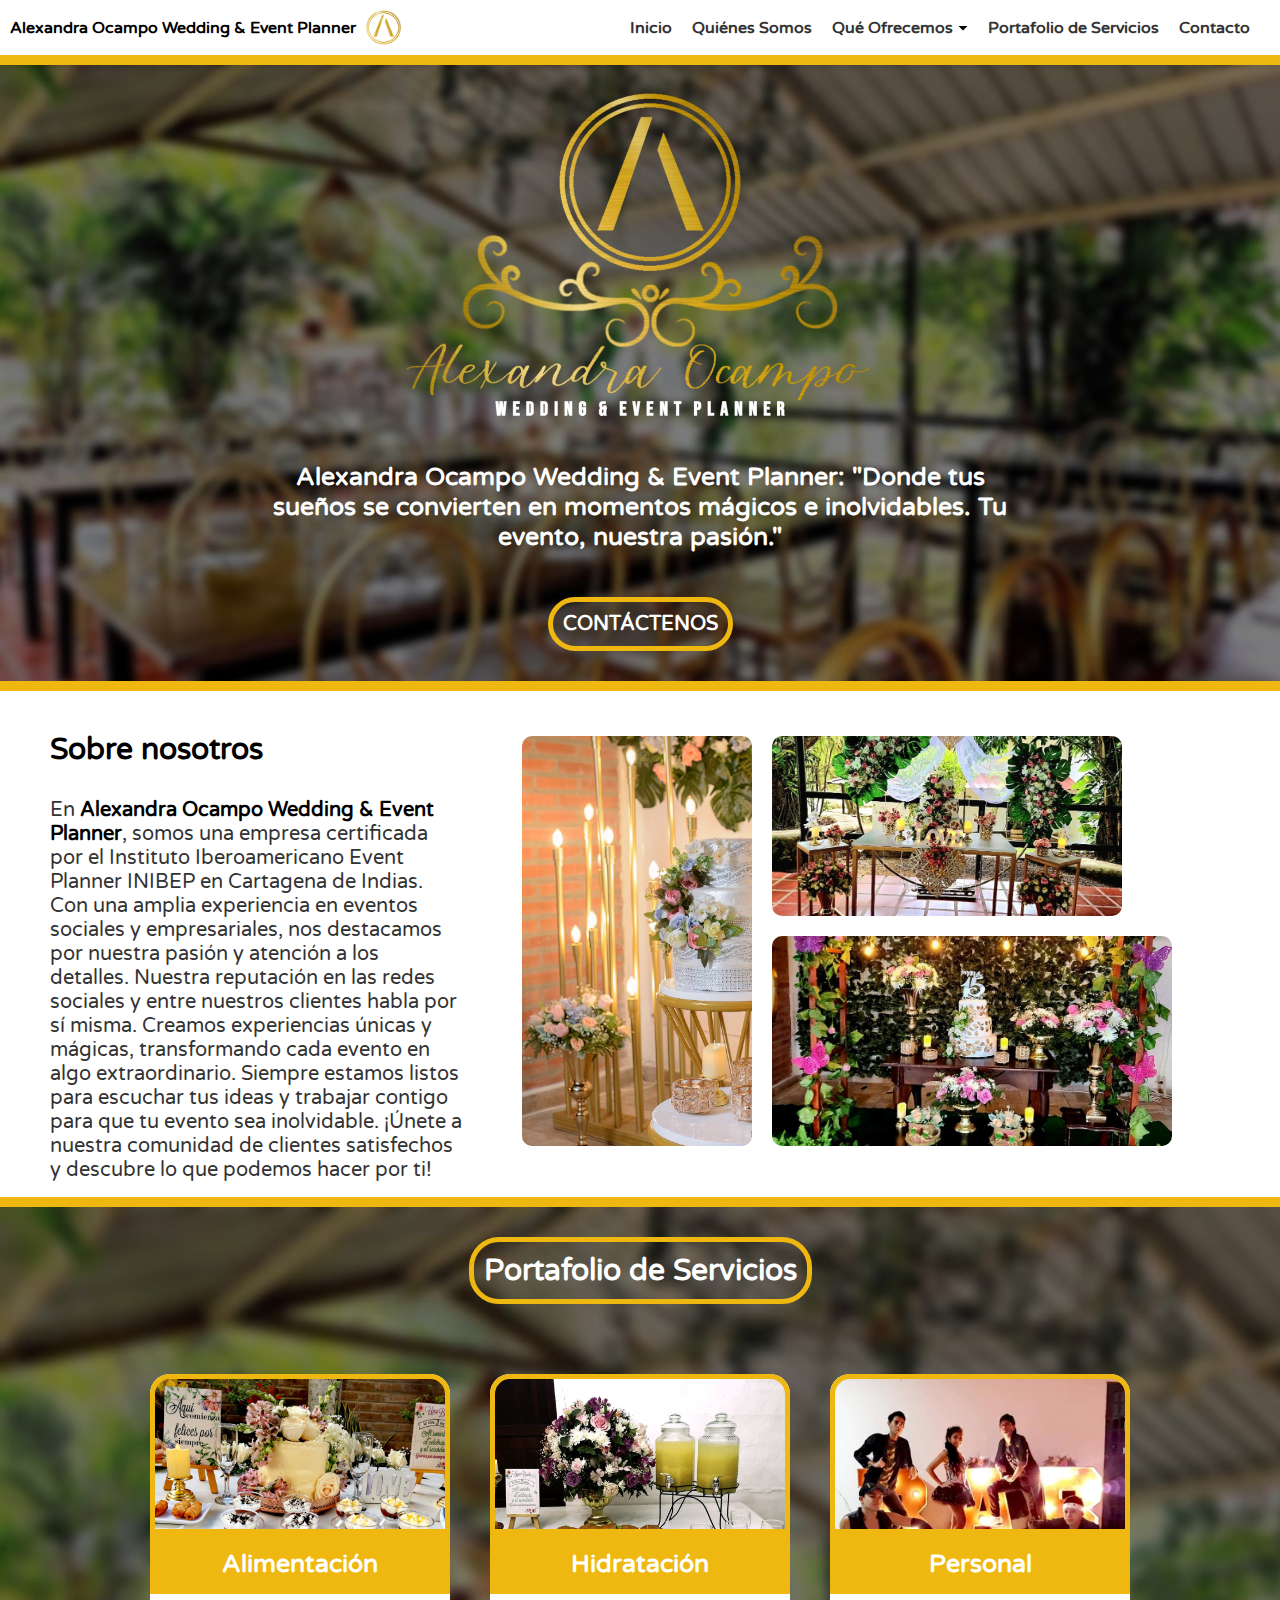
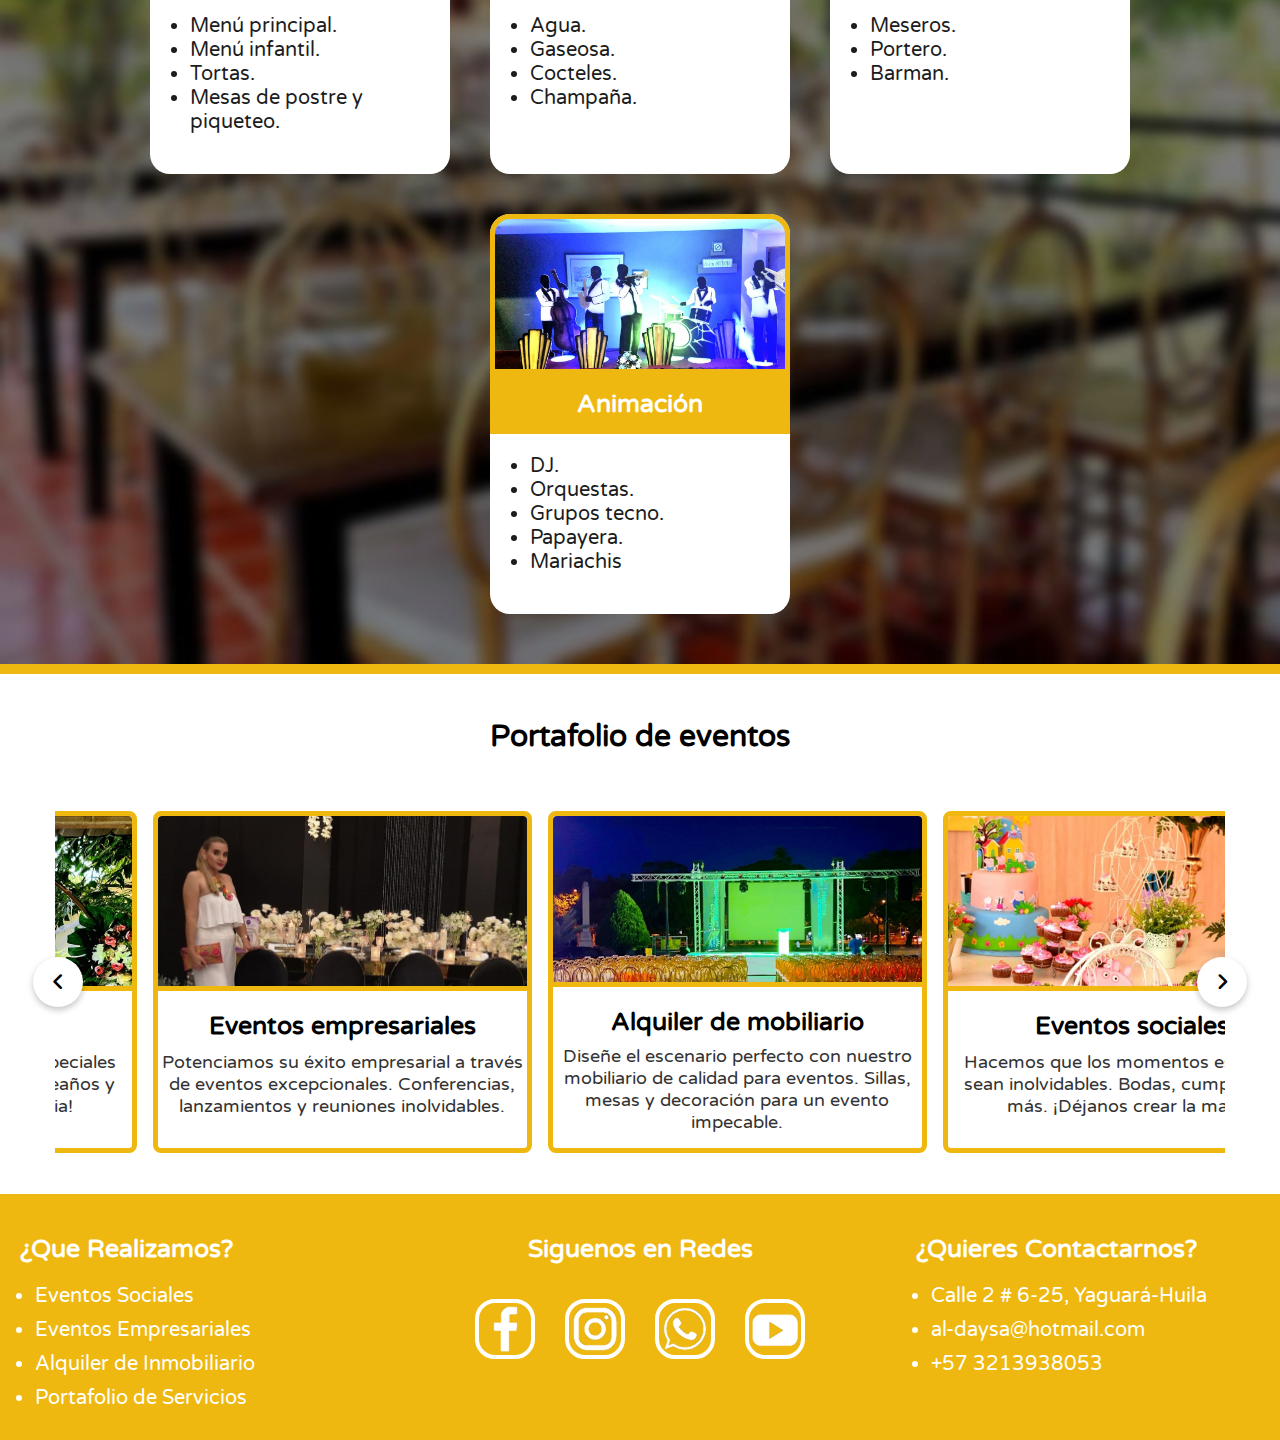
<file: index.html>
<!DOCTYPE html>
<html lang="es">

<head>
    <meta charset="UTF-8">
    <meta name="viewport" content="width=device-width, initial-scale=1.0">
    <link rel="stylesheet" href="./CSS/Inicio/Inicio_Style.css">
    <link rel="shortcut icon" href="./IMG/Icono.png">
    <link href="https://fonts.googleapis.com/css2?family=Varela+Round&display=swap" rel="stylesheet">
    <link rel="stylesheet" href="https://cdnjs.cloudflare.com/ajax/libs/font-awesome/6.3.0/css/all.min.css">
    <script src="./JS/Inicio/Script.js" defer></script>
    <title>Alexanda Ocampo - Wedding & Event Planner | Inicio</title>
</head>

<body>
    <header>
        <div class="nav-bar">
            <div id="logo">
                <p>Alexandra Ocampo Wedding & Event Planner</p>
                <img src="./IMG/Icono.png" class="Icono">
            </div>
            <div class="hamburger-menu">
                <div class="bar"></div>
                <div class="bar"></div>
                <div class="bar"></div>
            </div>
            <div id="menu">
                <div id="mentext">
                    <h2>Menu</h2>
                </div>
                <div class="seccion"><a href="./index.html">Inicio</a></div>
                <div class="seccion"><a href="./HTML/Quienes somos/QuienesSomos.html">Quiénes Somos</a></div>
                <div class="seccion with-dropdown">
                    <a href="./HTML/Que ofrecemos/Que_Ofrecemos.html">Qué Ofrecemos</a>
                    <div class="svg-container">
                        <img src="./SVG/Triangulo.svg" alt="Icono SVG">
                    </div>
                    <div class="dropdown">
                        <div class="subseccion"><a href="./HTML/Que ofrecemos/Eventos_sociales.html">Eventos Sociales</a></div>
                        <div class="subseccion"><a href="./HTML/Que ofrecemos/Eventos_empresariales.html">Eventos Empresariales</a></div>
                        <div class="subseccion"><a href="./HTML/Que ofrecemos/Alquiler_mobiliario.html">Alquiler de Inmobiliario</a></div>
                    </div>
                </div>
                <div class="seccion"><a href="./HTML/Portafolio de servicios/portafolio.html">Portafolio de Servicios</a></div>
                <div class="seccion"><a href="./HTML/Contacto/contacto.html">Contacto</a></div>
                <div class="seccion" id="cerrar-menu"><a href="#">Cerrar</a></div>
            </div>
        </div>
        <div id="gold-div"></div>
        <div id="oscuridad"></div>
    </header>
    <main>
        <div style="width: 100%; height: 60px;"></div>
        <div class="titulo">
            <div class="logo_titulo">
                <img class="logo_imagen" src="./IMG/Logo.png">
            </div>
            <div class="slogan">
                <p class="slogan_texto">
                    Alexandra Ocampo Wedding & Event Planner:
                    "Donde tus sueños se convierten en momentos mágicos e inolvidables. Tu evento, nuestra pasión."
                </p>
            </div>
            <div class="boton_contactenos">
                <a href="./HTML/Contacto/contacto.html" class="boton_contacto">CONTÁCTENOS</a>
            </div>
        </div>
        <div id="gold-div"></div>
        <div class="sobre_empresa">
            <div class="sobre_texto">
                <p class="sobre_nosotros">Sobre nosotros</p>
                <p class="texto_sobre">
                    En
                    <b style="color: #000000;">Alexandra Ocampo Wedding & Event Planner</b>, somos una empresa
                    certificada por el Instituto Iberoamericano Event Planner INIBEP en
                    Cartagena de Indias. Con una amplia experiencia en eventos sociales y
                    empresariales, nos destacamos por nuestra pasión y atención a los detalles.
                    Nuestra reputación en las redes sociales y entre nuestros clientes habla por
                    sí misma. Creamos experiencias únicas y mágicas, transformando cada
                    evento en algo extraordinario. Siempre estamos listos para escuchar tus
                    ideas y trabajar contigo para que tu evento sea inolvidable. ¡Únete a nuestra
                    comunidad de clientes satisfechos y descubre lo que podemos hacer por ti!
                </p>
            </div>
            <div class="sobre_imagenes">
                <div class="seccion_01">
                    <div class="prom_01"></div>
                </div>
                <div class="seccion_02">
                    <div class="prom_02"></div>
                    <div class="prom_03"></div>
                </div>
            </div>
        </div>
        <div id="gold-div"></div>
        <div class="servicios_destacados">
            <p class="servicio_titulo">Portafolio de Servicios</p>
            <div class="servicios">

                <a href="./HTML/Portafolio de servicios/portafolio.html" class="contenedor">
                    <div class="cuadro">
                        <div style="background-image: url(./IMG/hidratacion.jpg); background-size: 300px;"
                            class="foto"></div>
                        <div class="contenedor_texto">
                            <p style="font-size: 25px;">Alimentación</p>
                        </div>
                        <div class="texto">
                            <ul style="text-align: left;">
                                <li>Menú principal.</li>
                                <li>Menú infantil.</li>
                                <li>Tortas.</li>
                                <li>Mesas de postre y piqueteo.</li>
                            </ul>
                        </div>
                    </div>
                </a>

                <a href="./HTML/Portafolio de servicios/portafolio.html" class="contenedor">
                    <div class="cuadro">
                        <div style="background-image: url(./IMG/alimentacion.jpg); background-size: 300px;"
                            class="foto"></div>
                        <div class="contenedor_texto">
                            <p style="font-size: 25px;">Hidratación</p>
                        </div>
                        <div class="texto">
                            <ul style="text-align: left;">
                                <li>Agua.</li>
                                <li>Gaseosa.</li>
                                <li>Cocteles.</li>
                                <li>Champaña.</li>
                            </ul>
                        </div>
                    </div>
                </a>

                <a href="./HTML/Portafolio de servicios/portafolio.html" class="contenedor">
                    <div class="cuadro">
                        <div style="background-image: url(./IMG/personal.jpg); background-size: 300px;"
                            class="foto"></div>
                        <div class="contenedor_texto">
                            <p style="font-size: 25px;">Personal</p>
                        </div>
                        <div class="texto">
                            <ul style="text-align: left;">
                                <li>Meseros.</li>
                                <li>Portero.</li>
                                <li>Barman.</li>
                            </ul>
                        </div>
                    </div>
                </a>

                <a href="./HTML/Portafolio de servicios/portafolio.html" class="contenedor">
                    <div class="cuadro">
                        <div style="background-image: url(./IMG/animacion.jpg); background-size: 300px;"
                            class="foto"></div>
                        <div class="contenedor_texto">
                            <p style="font-size: 25px;">Animación</p>
                        </div>
                        <div class="texto">
                            <ul style="text-align: left;">
                                <li>DJ.</li>
                                <li>Orquestas.</li>
                                <li>Grupos tecno.</li>
                                <li>Papayera.</li>
                                <li>Mariachis</li>
                            </ul>
                        </div>
                    </div>
                </a>

            </div>
        </div>
        <div id="gold-div"></div>
        <div style="width: 100%; height: 20px; background-color: #ffffff;"></div>
        <div class="portafolio_de_eventos">
            <p class="eventos_titulo">Portafolio de eventos</p>
            <div class="eventos">
                <div class="wrapper">
                    <i id="left" class="fa-solid fa-angle-left"></i>
                    <ul class="carousel">
                        <li class="card">
                            <div class="img"
                                style="background-image: url(./IMG/evento_social_01.jpg); background-size: cover; background-repeat: no-repeat;">
                            </div>
                            <h2>Eventos sociales</h2>
                            <span>
                                Hacemos que los momentos especiales sean inolvidables. Bodas, cumpleaños y más. ¡Déjanos
                                crear la magia!
                            </span>
                        </li>
                        <li class="card">
                            <div class="img"
                                style="background-image: url(./IMG/evento_empresarial_01.jpg); background-size: cover; background-repeat: no-repeat;">
                            </div>
                            <h2>Eventos empresariales</h2>
                            <span>
                                Potenciamos su éxito empresarial a través de eventos excepcionales. Conferencias,
                                lanzamientos y reuniones inolvidables.
                            </span>
                        </li>
                        <li class="card">
                            <div class="img"
                                style="background-image: url(./IMG/mobiliario_01.jpg); background-size: cover; background-repeat: no-repeat;">
                            </div>
                            <h2>Alquiler de mobiliario</h2>
                            <span>
                                Diseñe el escenario perfecto con nuestro mobiliario de calidad para eventos. Sillas,
                                mesas y decoración para un evento impecable.
                            </span>
                        </li>
                        <li class="card">
                            <div class="img"
                                style="background-image: url(./IMG/evento_social_02.jpg); background-size: cover; background-repeat: no-repeat;">
                            </div>
                            <h2>Eventos sociales</h2>
                            <span>
                                Hacemos que los momentos especiales sean inolvidables. Bodas, cumpleaños y más. ¡Déjanos
                                crear la magia!
                            </span>
                        </li>
                        <li class="card">
                            <div class="img"
                                style="background-image: url(./IMG/evento_empresarial_02.jpg); background-size: cover; background-repeat: no-repeat;">
                            </div>
                            <h2>Eventos empresariales</h2>
                            <span>
                                Potenciamos su éxito empresarial a través de eventos excepcionales. Conferencias,
                                lanzamientos y reuniones inolvidables.
                            </span>
                        </li>
                        <li class="card">
                            <div class="img"
                                style="background-image: url(./IMG/mobiliario_02.jpg); background-size: cover; background-repeat: no-repeat;">
                            </div>
                            <h2>Alquiler de mobiliario</h2>
                            <span>
                                Diseñe el escenario perfecto con nuestro mobiliario de calidad para eventos. Sillas,
                                mesas y decoración para un evento impecable.
                            </span>
                        </li>
                    </ul>
                    <i id="right" class="fa-solid fa-angle-right"></i>
                </div>
            </div>
        </div>
    </main>
    <footer>
        <div class="footer-bar">
            <div class="Que_Realizamos">
                <h2 class="Titulo_Footer">¿Que Realizamos?</h2>
                <ul class="Lista_Footer">
                    <li><a href="./HTML/Que ofrecemos/Eventos_sociales.html">Eventos Sociales</a></li>
                    <li><a href="./HTML/Que ofrecemos/Eventos_empresariales.html">Eventos Empresariales</a></li>
                    <li><a href="./HTML/Que ofrecemos/Alquiler_mobiliario.html">Alquiler de Inmobiliario</a></li>
                    <li><a href="./HTML/Portafolio de servicios/portafolio.html">Portafolio de Servicios</a></li>
                </ul>
            </div>
            <div class="Siguenos_Redes">
                <h2 class="Titulo_Footer">Siguenos en Redes</h2>
                <div class="Redes">
                    <a class="Boton_Red" href="https://www.facebook.com/alexandraocampoweddingplanner/"><img
                            src="./IMG/Facebook.png" style="width: 50px;"></a>
                    <a class="Boton_Red" href="#"><img src="./IMG/Instagram.png" style="width: 50px;"></a>
                    <a class="Boton_Red" href="https://api.whatsapp.com/send?phone=573213938053"><img
                            src="./IMG/Whatsapp.png" style="width: 50px;"></a>
                    <a class="Boton_Red"
                        href="https://youtube.com/@alexandraocampoweddingeven3497?si=cvl-EwqvRPj3qKGK"><img
                            src="./IMG/Youtube.png" style="width: 50px;"></a>
                </div>
            </div>
            <div class="Quires_Contactarnos">
                <h2 class="Titulo_Footer">¿Quieres Contactarnos?</h2>
                <ul class="Lista_Footer">
                    <li>Calle 2 # 6-25, Yaguará-Huila</li>
                    <li>al-daysa@hotmail.com</li>
                    <li>+57 3213938053</li>
                </ul>
            </div>
        </div>
    </footer>
</body>

</html>
</file>
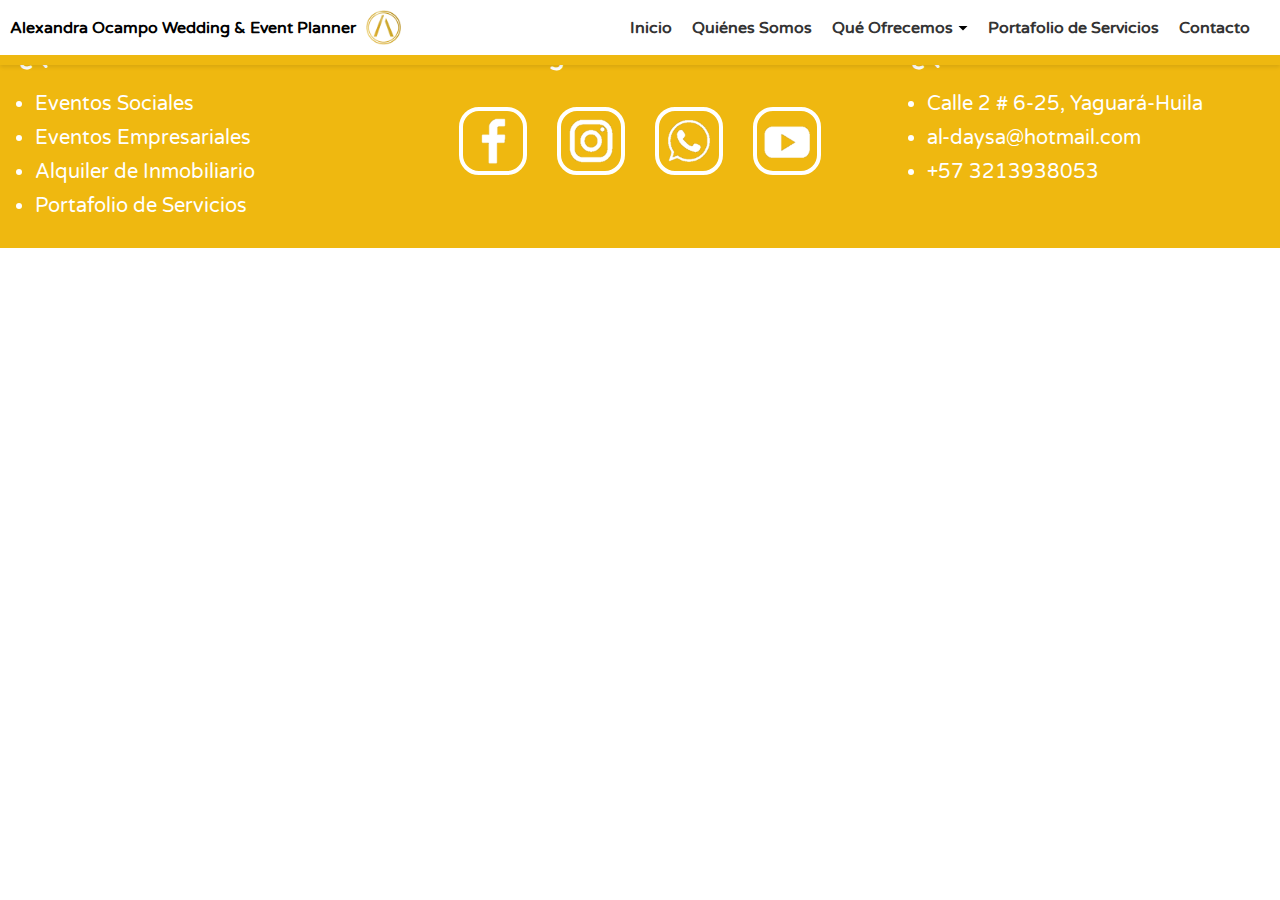
<file: prueba.html>
<!DOCTYPE html>
<html lang="en">

<head>
    <meta charset="UTF-8">
    <meta name="viewport" content="width=device-width, initial-scale=1.0">
    <title>Document</title>
    <link rel="preconnect" href="https://fonts.googleapis.com">
    <link rel="preconnect" href="https://fonts.gstatic.com" crossorigin>
    <link href="https://fonts.googleapis.com/css2?family=Varela+Round&display=swap" rel="stylesheet">
    <link rel="stylesheet" href="https://cdnjs.cloudflare.com/ajax/libs/font-awesome/6.3.0/css/all.min.css">
    <style>
        body {
            margin: 0;
            padding: 0;
            font-family: 'Varela Round';
            overflow-x: hidden;
        }

        /*barra de nav*/
        header {
            display: flex;
            position: fixed;
            flex-direction: column;
            background-color: #ffffff;
            box-shadow: 0 2px 4px rgba(0, 0, 0, 0.1);
            width: 100%;
            z-index: 100;
        }

        .nav-bar {
            display: flex;
            justify-content: space-between;
            align-items: center;
            background-color: #ffffff;
            height: 55px;
            padding: 0 10px;
        }

        #menu {
            display: flex;
            height: 100%;
            align-items: center;
        }

        .seccion {
            margin-right: 20px;
            position: relative;
            display: flex;
            height: 100%;
            align-items: center;
            justify-content: center;
        }

        .seccion a {
            text-decoration: none;
            color: #333;
            font-weight: bold;
            position: relative;
            display: flex;
            align-items: center;
            text-align: center;
        }

        .seccion::after {
            content: "";
            position: absolute;
            width: 100%;
            height: 0px;
            background-color: #333;
            border-radius: 2px;
            bottom: 10px;
            left: 0;
            transition: height 0.3s;
        }

        .seccion:hover::after {
            height: 4px;
        }

        .with-dropdown:hover .dropdown {
            display: block;
        }

        .dropdown {
            display: none;
            position: absolute;
            top: 100%;
            margin-top: 0.39px;
            background-color: #ffffff;
            box-shadow: 0 2px 4px rgba(0, 0, 0, 0.2);
            z-index: 999;
        }

        .subseccion a {
            padding: 10px 20px;
            display: block;
            height: 100%;
            display: flex;
            align-items: center;
        }

        .svg-container {
            display: flex;
            height: 100%;
            justify-content: center;
            align-items: center;
        }

        .svg-container img {
            transition: transform 0.3s;
            width: 10px;
            margin-left: 5px;
        }

        .seccion:hover .svg-container img {
            transform: rotate(180deg);
        }

        #cerrar-menu {
            display: none;
            position: absolute;
            bottom: 0%;
        }

        #cerrar-menu a {
            color: red;
        }

        #logo {
            display: flex;
            align-items: center;
            cursor: pointer;
        }

        #logo p {
            margin-right: 10px;
            font-weight: bold;
            text-align: center;
        }

        .Icono {
            width: 35px;
        }

        #gold-div {
            display: flex;
            height: 10px;
            width: 100%;
            background-color: #eeb810;
        }

        .hamburger-menu {
            display: none;
            cursor: pointer;
        }

        /*menu de hamburguesas */
        .bar {
            width: 25px;
            height: 3px;
            background-color: #333;
            margin: 6px 0;
        }

        #mentext {
            color: #333;
            font-weight: bold;
            position: relative;
            display: none;
            align-items: center;
            padding: 10px 40px;
            margin: 5px;
            height: 60px;
            font-size: 30px;
            border-bottom: #eeb810 solid 5px;
        }

        #oscuridad {
            position: fixed;
            top: 0;
            left: 0;
            width: 100%;
            height: 100%;
            background-color: rgba(0, 0, 0, 0.7);
            display: none;
            z-index: 990;
        }

        /*footer*/
        footer {
            display: flex;
            flex-direction: column;
            background-color: #ffffff;
            width: 100%;
            z-index: 100;
        }

        .footer-bar {
            display: flex;
            justify-content: center;
            background-color: #efb810;
            width: 100%;
            padding: 0px;
            margin: 0px;
        }

        .Titulo_Footer {
            font-weight: bold;
            font-size: 25px;
            color: #ffffff;
        }

        .Lista_Footer {
            padding: 0px 15px;
            margin: 0px;
            font-size: 20px;
        }

        .Lista_Footer li {
            margin-bottom: 10px;
        }

        .Lista_Footer li a {
            color: #ffffff;
            text-decoration: none;
        }

        .Lista_Footer li a:hover {
            color: #ffffff;
            text-decoration: underline;
            transition: 0.3s;
        }

        .Que_Realizamos {
            display: flex;
            flex-direction: column;
            width: 30%;
            color: #ffffff;
            padding: 20px;
            margin: 0px;
        }

        .Siguenos_Redes {
            display: flex;
            flex-direction: column;
            align-items: center;
            width: 40%;
            color: #ffffff;
            padding: 20px;
            margin: 0px;
        }

        .Redes {
            display: flex;
            flex-wrap: wrap;
            align-items: center;
            justify-content: center;
            padding: 0px;
            margin: 0px;
        }

        .Boton_Red {
            display: flex;
            border: 4px solid #ffffff;
            align-items: center;
            justify-content: center;
            border-radius: 20px;
            width: 60px;
            height: 60px;
            transition: 0.3s;
            background-color: transparent;
            margin: 15px;
        }

        .Boton_Red:hover {
            transform: scale(1.1);
        }

        .Quires_Contactarnos {
            display: flex;
            flex-direction: column;
            width: 30%;
            color: #ffffff;
            padding: 20px;
            margin: 0px;
        }


        /*responsivo*/
        @media screen and (max-width: 1050px) {
            #mentext {
                display: flex;
            }

            #cerrar-menu {
                display: flex;
                margin: 0;
            }

            .hamburger-menu {
                display: block;
            }

            #menu {
                display: none;
                box-sizing: border-box;
                background-color: white;
                flex-direction: column;
                position: fixed;
                padding: 0 20px;
                top: 0;
                right: 0;
                height: 100%;
                width: auto;
                box-shadow: -2px 0 4px rgba(0, 0, 0, 0.1);
                animation: slideIn 0.5s forwards;
                z-index: 995;
            }

            .seccion {
                box-sizing: border-box;
                margin: 5px;
                padding: 10px 40px;
                position: relative;
                display: flex;
                height: 50px;
                width: 100%;
                text-align: center;
                align-items: center;
                justify-content: center;
            }

            .seccion::after {
                background-color: transparent;
            }

            .hamburger-menu.active+#menu {
                display: flex;
            }

            .hamburger-menu.active {
                display: none;
            }

            @keyframes slideIn {
                from {
                    transform: translateX(100%);
                }

                to {
                    transform: translateX(0);
                }
            }
        }

        @media screen and (max-width: 800px) {
            .footer-bar {
                flex-direction: column;
                align-items: center;
                justify-content: center;
            }

            .Que_Realizamos {
                width: 100%;
                height: auto;
                align-items: center;
                justify-content: center;
                padding: 20px 0;
            }

            .Siguenos_Redes {
                width: 100%;
                height: auto;
                padding: 20px 0;
            }

            .Quires_Contactarnos {
                width: 100%;
                padding: 20px 0;
                height: auto;
                align-items: center;
                justify-content: center;
            }
        }

        @media screen and (max-width: 450px) {
            #logo p {
                display: none;
            }
        }
    </style>
</head>

<body>
    <header>
        <div class="nav-bar">
            <div id="logo">
                <p>Alexandra Ocampo Wedding & Event Planner</p>
                <img src="../../IMG/Icono.png" class="Icono">
            </div>
            <div class="hamburger-menu">
                <div class="bar"></div>
                <div class="bar"></div>
                <div class="bar"></div>
            </div>
            <div id="menu">
                <div id="mentext">
                    <h2>Menu</h2>
                </div>
                <div class="seccion"><a href="../../index.html">Inicio</a></div>
                <div class="seccion"><a href="../Quienes somos/QuienesSomos.html">Quiénes Somos</a></div>
                <div class="seccion with-dropdown">
                    <a href="#">Qué Ofrecemos</a>
                    <div class="svg-container">
                        <img src="../../SVG/Triangulo.svg" alt="Icono SVG">
                    </div>
                    <div class="dropdown">
                        <div class="subseccion"><a href="#">Eventos Sociales</a></div>
                        <div class="subseccion"><a href="#">Eventos Empresariales</a></div>
                        <div class="subseccion"><a href="#">Alquiler de Inmobiliario</a></div>
                    </div>
                </div>
                <div class="seccion"><a href="#">Portafolio de Servicios</a></div>
                <div class="seccion"><a href="../Contacto/contacto.html">Contacto</a></div>
                <div class="seccion" id="cerrar-menu"><a href="#">Cerrar</a></div>
            </div>
        </div>
        <div id="gold-div"></div>
        <div id="oscuridad"></div>
    </header>
    <footer>
        <div class="footer-bar">
            <div class="Que_Realizamos">
                <h2 class="Titulo_Footer">¿Que Realizamos?</h2>
                <ul class="Lista_Footer">
                    <li><a href="#">Eventos Sociales</a></li>
                    <li><a href="#">Eventos Empresariales</a></li>
                    <li><a href="#">Alquiler de Inmobiliario</a></li>
                    <li><a href="#">Portafolio de Servicios</a></li>
                </ul>
            </div>
            <div class="Siguenos_Redes">
                <h2 class="Titulo_Footer">Siguenos en Redes</h2>
                <div class="Redes">
                    <a class="Boton_Red" href="https://www.facebook.com/alexandraocampoweddingplanner/"><img
                            src="../../IMG/Facebook.png" style="width: 50px;"></a>
                    <a class="Boton_Red" href="#"><img src="../../IMG/Instagram.png" style="width: 50px;"></a>
                    <a class="Boton_Red" href="https://api.whatsapp.com/send?phone=573213938053"><img
                            src="../../IMG/Whatsapp.png" style="width: 50px;"></a>
                    <a class="Boton_Red"
                        href="https://youtube.com/@alexandraocampoweddingeven3497?si=cvl-EwqvRPj3qKGK"><img
                            src="../../IMG/Youtube.png" style="width: 50px;"></a>
                </div>
            </div>
            <div class="Quires_Contactarnos">
                <h2 class="Titulo_Footer">¿Quieres Contactarnos?</h2>
                <ul class="Lista_Footer">
                    <li>Calle 2 # 6-25, Yaguará-Huila</li>
                    <li>al-daysa@hotmail.com</li>
                    <li>+57 3213938053</li>
                </ul>
            </div>
        </div>
    </footer>
    <script>
        document.addEventListener('DOMContentLoaded', function () {
            const oscuridad = document.getElementById("oscuridad");
            const cerrar = document.getElementById('cerrar-menu')
            const hamburgerMenu = document.querySelector('.hamburger-menu');

            function cerrarMenu() {
                // Remover la clase 'active' del hamburger-menu
                hamburgerMenu.classList.remove('active');
                // Ocultar el #oscuridad
                oscuridad.style.display = 'none';
            }

            if (hamburgerMenu) {
                hamburgerMenu.addEventListener('click', function () {
                    this.classList.toggle('active');

                    // Verificar si la clase 'active' está presente y ajustar el estilo del #oscuridad
                    if (this.classList.contains('active')) {
                        oscuridad.style.display = 'flex';
                    } else {
                        oscuridad.style.display = 'none';
                    }
                });
            }

            if (cerrar) {
                cerrar.addEventListener('click', cerrarMenu);
            }

            if (oscuridad) {
                oscuridad.addEventListener('click', cerrarMenu);
            }

            // Agregar un evento de cambio en el tamaño de la ventana
            window.addEventListener('resize', function () {
                // Verificar si la resolución es mayor a 1000px
                if (window.innerWidth > 1050) {
                    cerrarMenu();
                }
            });
        });
    </script>
</body>

</html>
</file>
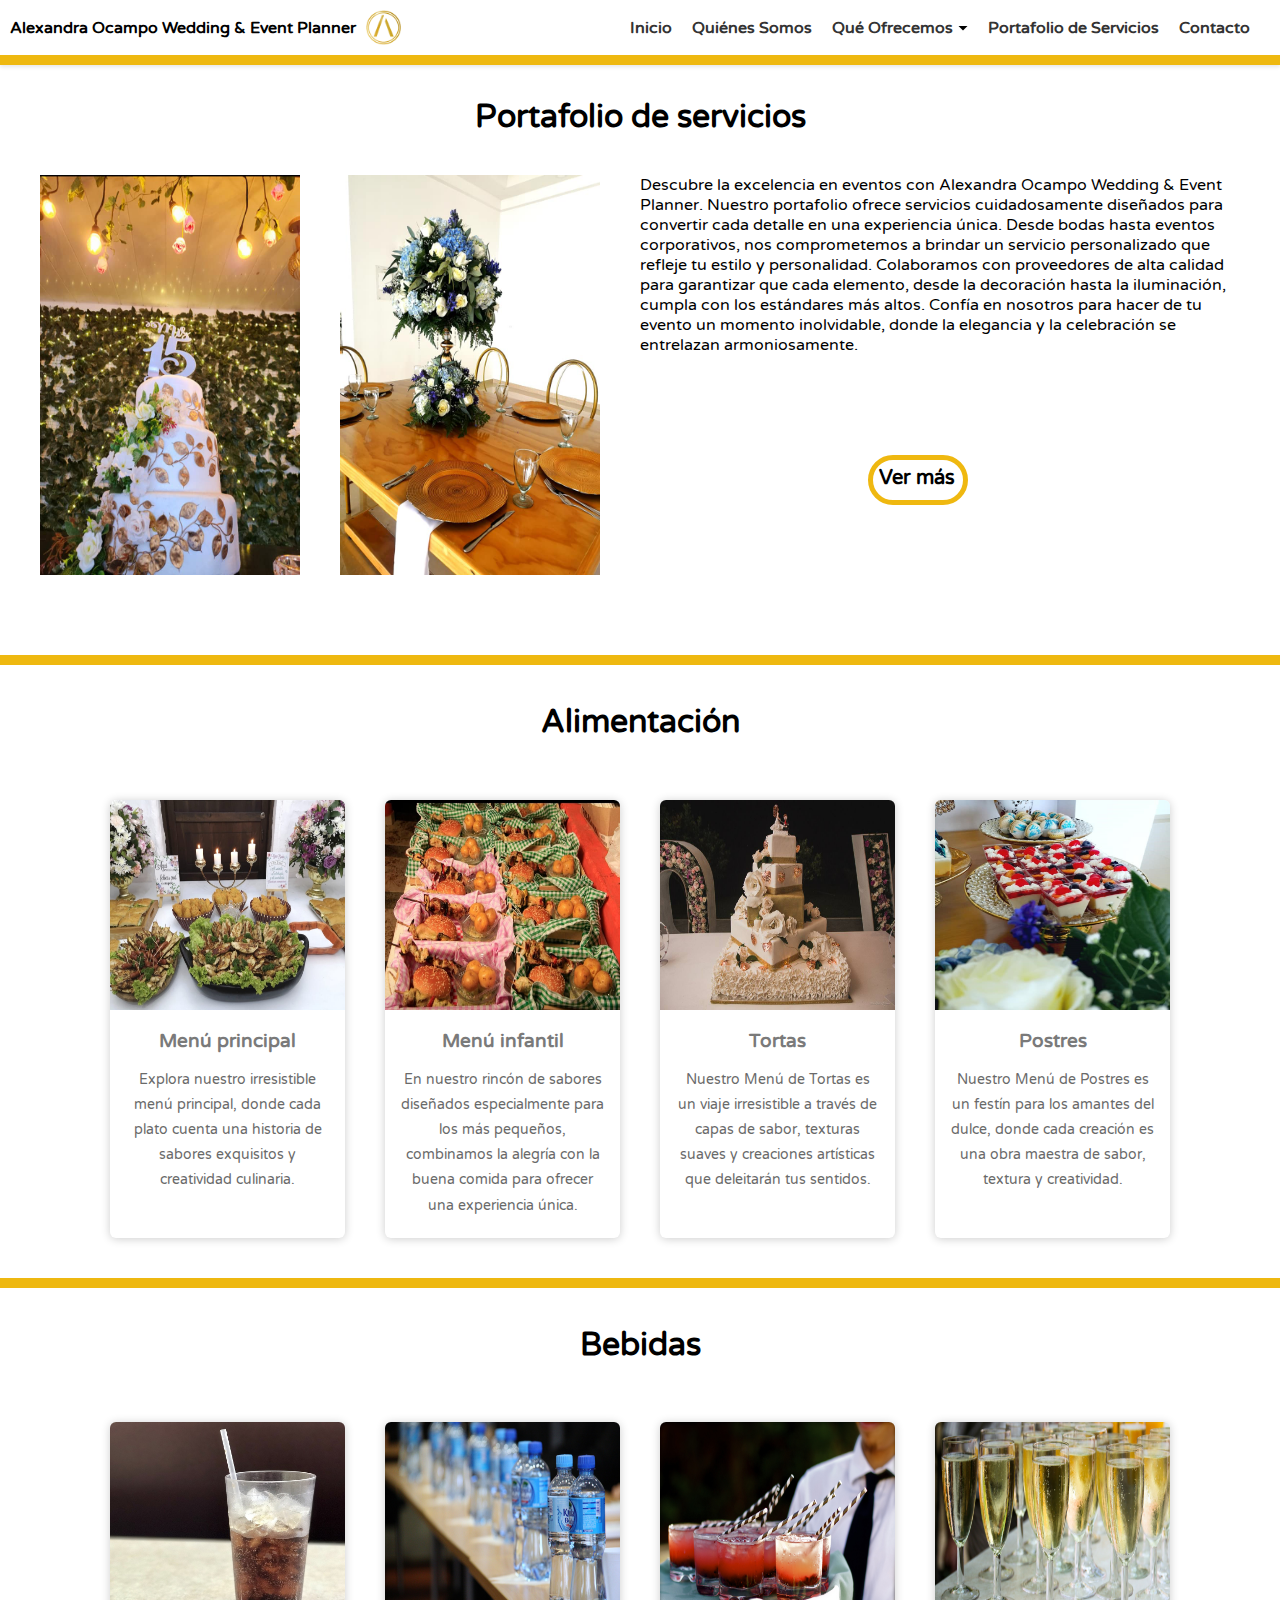
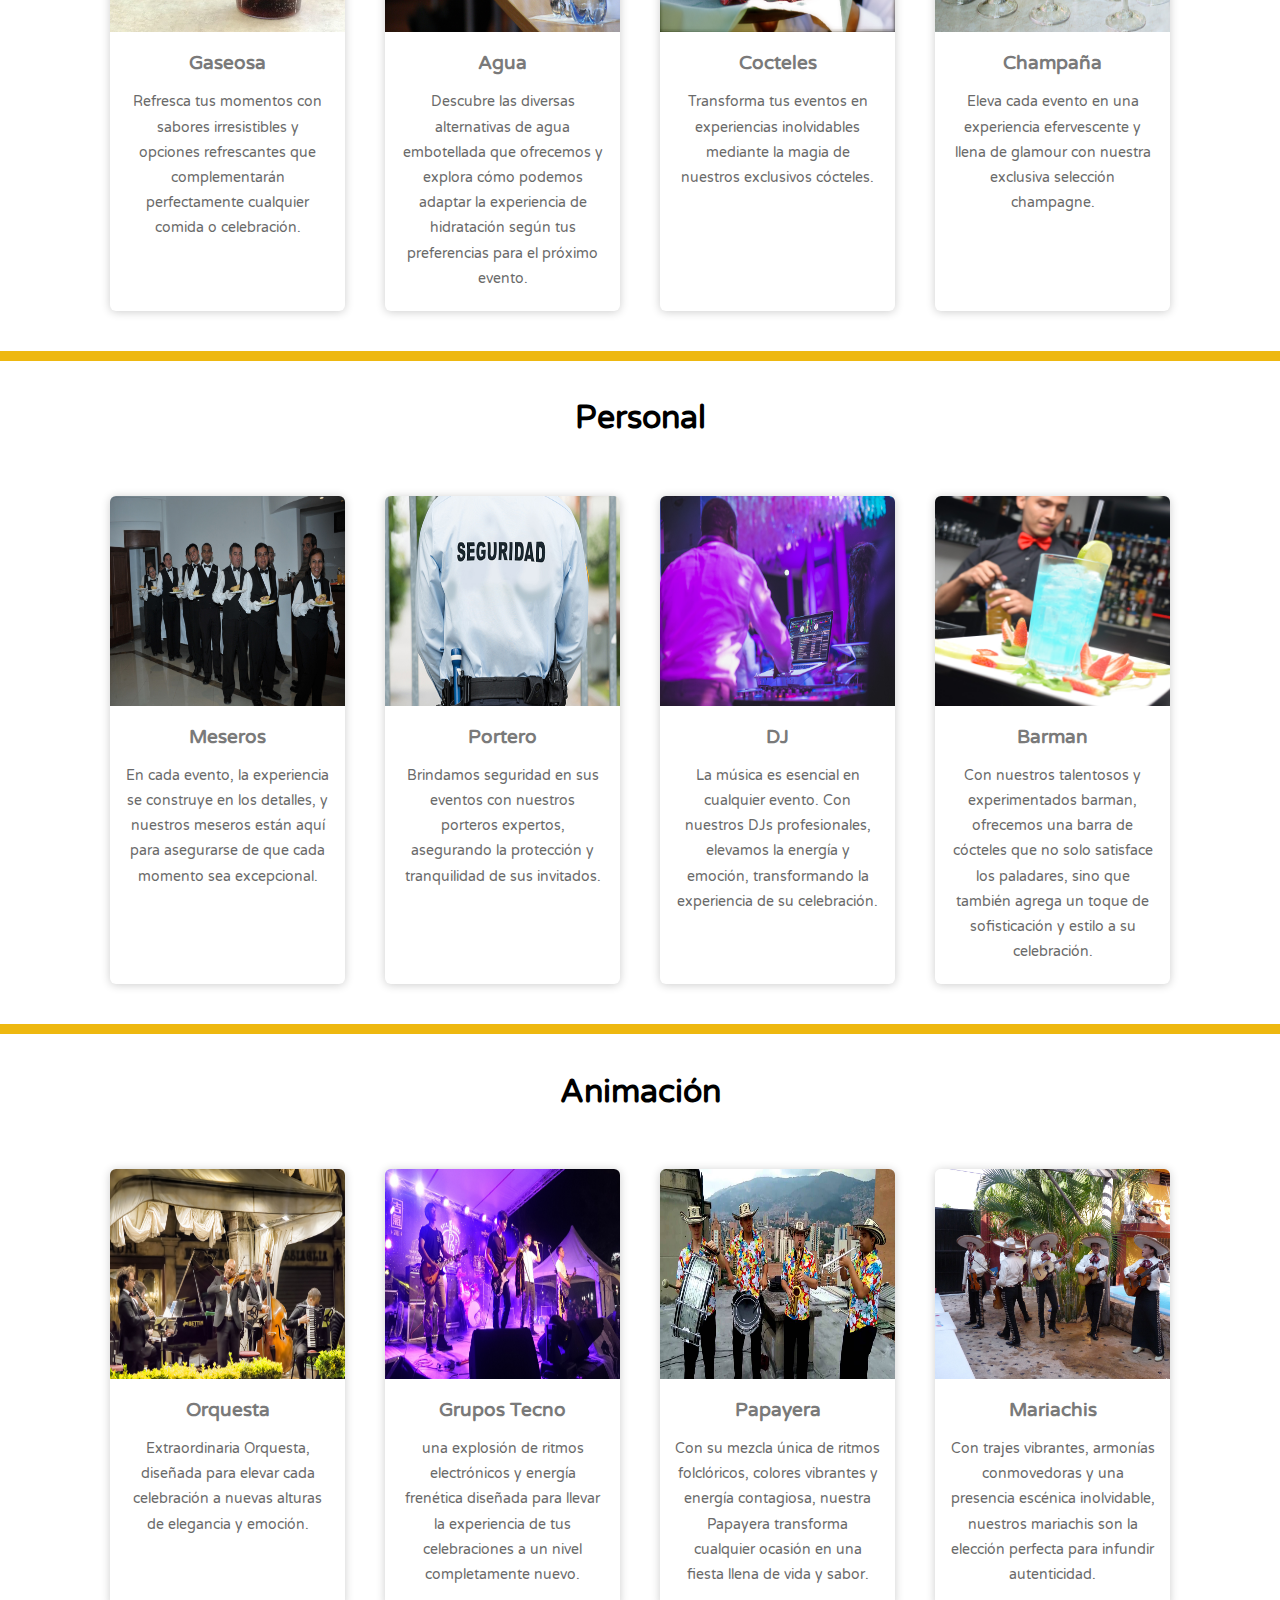
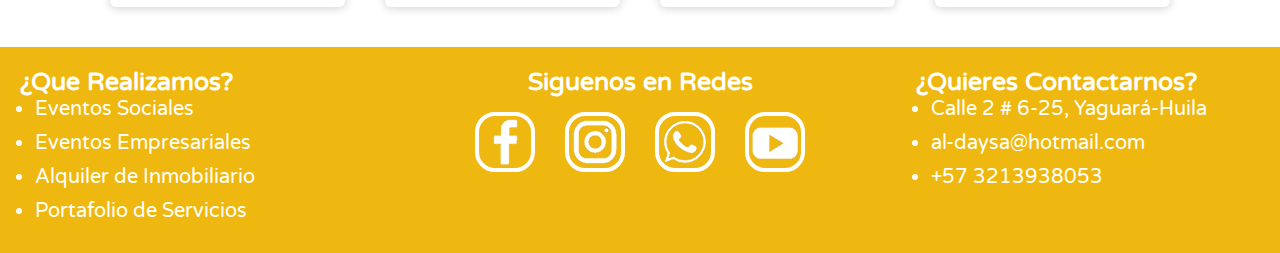
<file: HTML/Portafolio de servicios/portafolio.html>
<!DOCTYPE html>
<html lang="en">

<head>
    <meta charset="UTF-8">
    <meta http-equiv="X-UA-Compatible" content="IE=edge">
    <meta name="viewport" content="width=device-width, initial-scale=1.0">
    <link rel="shortcut icon" href="../../IMG/Icono.png">
    <title>Alexanda Ocampo - Wedding & Event Planner | Portafolio de Servicios</title>
    <link href="https://fonts.googleapis.com/css2?family=Varela+Round&display=swap" rel="stylesheet">
    <link rel="stylesheet" href="../../CSS/Portafolio de servicios/styleportafolio.css">
</head>

<body>
    <header>
        <div class="nav-bar">
            <div id="logo">
                <p>Alexandra Ocampo Wedding & Event Planner</p>
                <img src="../../IMG/Icono.png" class="Icono">
            </div>
            <div class="hamburger-menu">
                <div class="bar"></div>
                <div class="bar"></div>
                <div class="bar"></div>
            </div>
            <div id="menu">
                <div id="mentext">
                    <h2>Menu</h2>
                </div>
                <div class="seccion"><a href="../../index.html">Inicio</a></div>
                <div class="seccion"><a href="../Quienes somos/QuienesSomos.html">Quiénes Somos</a></div>
                <div class="seccion with-dropdown">
                    <a href="../Que ofrecemos/Que_Ofrecemos.html">Qué Ofrecemos</a>
                    <div class="svg-container">
                        <img src="../../SVG/Triangulo.svg" alt="Icono SVG">
                    </div>
                    <div class="dropdown">
                        <div class="subseccion"><a href="../Que ofrecemos/Eventos_sociales.html">Eventos Sociales</a></div>
                        <div class="subseccion"><a href="../Que ofrecemos/Eventos_empresariales.html">Eventos Empresariales</a></div>
                        <div class="subseccion"><a href="../Que ofrecemos/Alquiler_mobiliario.html">Alquiler de Inmobiliario</a></div>
                    </div>
                </div>
                <div class="seccion"><a href="../Portafolio de servicios/portafolio.html">Portafolio de Servicios</a></div>
                <div class="seccion"><a href="../Contacto/contacto.html">Contacto</a></div>
                <div class="seccion" id="cerrar-menu"><a href="#">Cerrar</a></div>
            </div>
        </div>
        <div id="gold-div"></div>
        <div id="oscuridad"></div>
    </header>
    <main>
        <div style="width: 100%; height: 60px;"></div>
        <h1>Portafolio de servicios</h1>
        <div class="text-container">
            <img class="img1" src="../../IMG/foto2.jpg" alt="Imagen 2">
            <img class="img2" src="../../IMG/foto3.jpg" alt="Imagen 3">
            <p>Descubre la excelencia en eventos con Alexandra Ocampo Wedding & Event Planner. Nuestro portafolio ofrece
                servicios cuidadosamente diseñados para convertir cada detalle en una experiencia única. Desde bodas
                hasta eventos corporativos, nos comprometemos a brindar un servicio personalizado que refleje tu estilo
                y personalidad. Colaboramos con proveedores de alta calidad para garantizar que cada elemento, desde la
                decoración hasta la iluminación, cumpla con los estándares más altos. Confía en nosotros para hacer de
                tu evento un momento inolvidable, donde la elegancia y la celebración se entrelazan armoniosamente.</p>
            <a class="button" href="#alimentacion">Ver más</a><br>
        </div>
        <div id="gold-div"></div>
        <h1 id="alimentacion">Alimentación</h1>
        <div class="container-actividad">
            <div class="actividad">
                <figure>
                    <img src="../../IMG/foto4.jpg">
                </figure>
                <div class="contenido-actividad">
                    <h3>Menú principal</h3>
                    <p>Explora nuestro irresistible menú principal, donde cada plato cuenta una historia de sabores
                        exquisitos y creatividad culinaria.</p>
                </div>
            </div>
            <div class="actividad">
                <figure>
                    <img src="../../IMG/foto1.jpg">
                </figure>
                <div class="contenido-actividad">
                    <h3>Menú infantil</h3>
                    <p>En nuestro rincón de sabores diseñados especialmente para los más pequeños, combinamos la alegría
                        con la buena comida para ofrecer una experiencia única.</p>
                </div>
            </div>
            <div class="actividad">
                <figure>
                    <img src="../../IMG/foto5.jpg">
                </figure>
                <div class="contenido-actividad">
                    <h3>Tortas</h3>
                    <p>Nuestro Menú de Tortas es un viaje irresistible a través de capas de sabor, texturas suaves y
                        creaciones artísticas que deleitarán tus sentidos.</p>
                </div>
            </div>
            <div class="actividad">
                <figure>
                    <img src="../../IMG/foto6.jpg">
                </figure>
                <div class="contenido-actividad">
                    <h3>Postres</h3>
                    <p>Nuestro Menú de Postres es un festín para los amantes del dulce, donde cada creación es una obra
                        maestra de sabor, textura y creatividad.</p>
                </div>
            </div>
        </div><br>
        <div id="gold-div"></div>
        <h1>Bebidas</h1>
        <div class="container-actividad">
            <div class="actividad">
                <figure>
                    <img src="../../IMG/foto8.jpg">
                </figure>
                <div class="contenido-actividad">
                    <h3>Gaseosa</h3>
                    <p>Refresca tus momentos con sabores irresistibles y opciones refrescantes que complementarán
                        perfectamente cualquier comida o celebración.</p>
                </div>
            </div>
            <div class="actividad">
                <figure>
                    <img src="../../IMG/foto7.jpg">
                </figure>
                <div class="contenido-actividad">
                    <h3>Agua</h3>
                    <p>
                        Descubre las diversas alternativas de agua embotellada que ofrecemos y explora cómo podemos
                        adaptar la experiencia de hidratación según tus preferencias para el próximo evento.</p>
                </div>
            </div>
            <div class="actividad">
                <figure>
                    <img src="../../IMG/foto9.jpg">
                </figure>
                <div class="contenido-actividad">
                    <h3>Cocteles</h3>
                    <p>Transforma tus eventos en experiencias inolvidables mediante la magia de nuestros exclusivos
                        cócteles. </p>
                </div>
            </div>
            <div class="actividad">
                <figure>
                    <img src="../../IMG/foto10.jpg">
                </figure>
                <div class="contenido-actividad">
                    <h3>Champaña</h3>
                    <p>Eleva cada evento en una experiencia efervescente y llena de glamour con nuestra exclusiva
                        selección champagne.</p>
                </div>
            </div>
        </div><br>
        <div id="gold-div"></div>
        <h1>Personal</h1>
        <div class="container-actividad">
            <div class="actividad">
                <figure>
                    <img src="../../IMG/foto11.jpg">
                </figure>
                <div class="contenido-actividad">
                    <h3>Meseros</h3>
                    <p>En cada evento, la experiencia se construye en los detalles, y nuestros meseros están aquí para
                        asegurarse de que cada momento sea excepcional.</p>
                </div>
            </div>
            <div class="actividad">
                <figure>
                    <img src="../../IMG/foto12.jpg">
                </figure>
                <div class="contenido-actividad">
                    <h3>Portero</h3>
                    <p>Brindamos seguridad en sus eventos con nuestros porteros expertos, asegurando la protección y
                        tranquilidad de sus invitados.</p>
                </div>
            </div>
            <div class="actividad">
                <figure>
                    <img src="../../IMG/foto13.jpg">
                </figure>
                <div class="contenido-actividad">
                    <h3>DJ</h3>
                    <p>La música es esencial en cualquier evento. Con nuestros DJs profesionales, elevamos la energía y
                        emoción, transformando la experiencia de su celebración.</p>
                </div>
            </div>
            <div class="actividad">
                <figure>
                    <img src="../../IMG/foto14.jpg">
                </figure>
                <div class="contenido-actividad">
                    <h3>Barman</h3>
                    <p>Con nuestros talentosos y experimentados barman, ofrecemos una barra de cócteles que no solo
                        satisface los paladares, sino que también agrega un toque de sofisticación y estilo a su
                        celebración.</p>
                </div>
            </div>
        </div><br>
        <div id="gold-div"></div>
        <h1>Animación</h1>
        <div class="container-actividad">
            <div class="actividad">
                <figure>
                    <img src="../../IMG/foto16.jpg">
                </figure>
                <div class="contenido-actividad">
                    <h3>Orquesta</h3>
                    <p>Extraordinaria Orquesta, diseñada para elevar cada celebración a nuevas alturas de elegancia y
                        emoción.</p>
                </div>
            </div>
            <div class="actividad">
                <figure>
                    <img src="../../IMG/foto17.jpg">
                </figure>
                <div class="contenido-actividad">
                    <h3>Grupos Tecno</h3>
                    <p>una explosión de ritmos electrónicos y energía frenética diseñada para llevar la experiencia de
                        tus celebraciones a un nivel completamente nuevo.</p>
                </div>
            </div>
            <div class="actividad">
                <figure>
                    <img src="../../IMG/foto15.jpg">
                </figure>
                <div class="contenido-actividad">
                    <h3>Papayera</h3>
                    <p>Con su mezcla única de ritmos folclóricos, colores vibrantes y energía contagiosa, nuestra
                        Papayera transforma cualquier ocasión en una fiesta llena de vida y sabor.</p>
                </div>
            </div>
            <div class="actividad">
                <figure>
                    <img src="../../IMG/foto18.jpg">
                </figure>
                <div class="contenido-actividad">
                    <h3>Mariachis</h3>
                    <p>Con trajes vibrantes, armonías conmovedoras y una presencia escénica inolvidable, nuestros
                        mariachis son la elección perfecta para infundir autenticidad.</p>
                </div>
            </div>
        </div><br>
    </main>
    <footer>
        <div class="footer-bar">
            <div class="Que_Realizamos">
                <h2 class="Titulo_Footer">¿Que Realizamos?</h2>
                <ul class="Lista_Footer">
                    <li><a href="../Que ofrecemos/Eventos_sociales.html">Eventos Sociales</a></li>
                    <li><a href="../Que ofrecemos/Eventos_empresariales.html">Eventos Empresariales</a></li>
                    <li><a href="../Que ofrecemos/Alquiler_mobiliario.html">Alquiler de Inmobiliario</a></li>
                    <li><a href="../Portafolio de servicios/portafolio.html">Portafolio de Servicios</a></li>
                </ul>
            </div>
            <div class="Siguenos_Redes">
                <h2 class="Titulo_Footer">Siguenos en Redes</h2>
                <div class="Redes">
                    <a class="Boton_Red" href="https://www.facebook.com/alexandraocampoweddingplanner/"><img
                            src="../../IMG/Facebook.png" style="width: 50px;"></a>
                    <a class="Boton_Red" href="#"><img src="../../IMG/Instagram.png" style="width: 50px;"></a>
                    <a class="Boton_Red" href="https://api.whatsapp.com/send?phone=573213938053"><img
                            src="../../IMG/Whatsapp.png" style="width: 50px;"></a>
                    <a class="Boton_Red"
                        href="https://youtube.com/@alexandraocampoweddingeven3497?si=cvl-EwqvRPj3qKGK"><img
                            src="../../IMG/Youtube.png" style="width: 50px;"></a>
                </div>
            </div>
            <div class="Quires_Contactarnos">
                <h2 class="Titulo_Footer">¿Quieres Contactarnos?</h2>
                <ul class="Lista_Footer">
                    <li>Calle 2 # 6-25, Yaguará-Huila</li>
                    <li>al-daysa@hotmail.com</li>
                    <li>+57 3213938053</li>
                </ul>
            </div>
        </div>
    </footer>
    <script>
        document.addEventListener('DOMContentLoaded', function () {
            const oscuridad = document.getElementById("oscuridad");
            const cerrar = document.getElementById('cerrar-menu')
            const hamburgerMenu = document.querySelector('.hamburger-menu');

            function cerrarMenu() {
                // Remover la clase 'active' del hamburger-menu
                hamburgerMenu.classList.remove('active');
                // Ocultar el #oscuridad
                oscuridad.style.display = 'none';
            }

            if (hamburgerMenu) {
                hamburgerMenu.addEventListener('click', function () {
                    this.classList.toggle('active');

                    // Verificar si la clase 'active' está presente y ajustar el estilo del #oscuridad
                    if (this.classList.contains('active')) {
                        oscuridad.style.display = 'flex';
                    } else {
                        oscuridad.style.display = 'none';
                    }
                });
            }

            if (cerrar) {
                cerrar.addEventListener('click', cerrarMenu);
            }

            if (oscuridad) {
                oscuridad.addEventListener('click', cerrarMenu);
            }

            // Agregar un evento de cambio en el tamaño de la ventana
            window.addEventListener('resize', function () {
                // Verificar si la resolución es mayor a 1000px
                if (window.innerWidth > 1050) {
                    cerrarMenu();
                }
            });
        });
    </script>
</body>

</html>
</file>
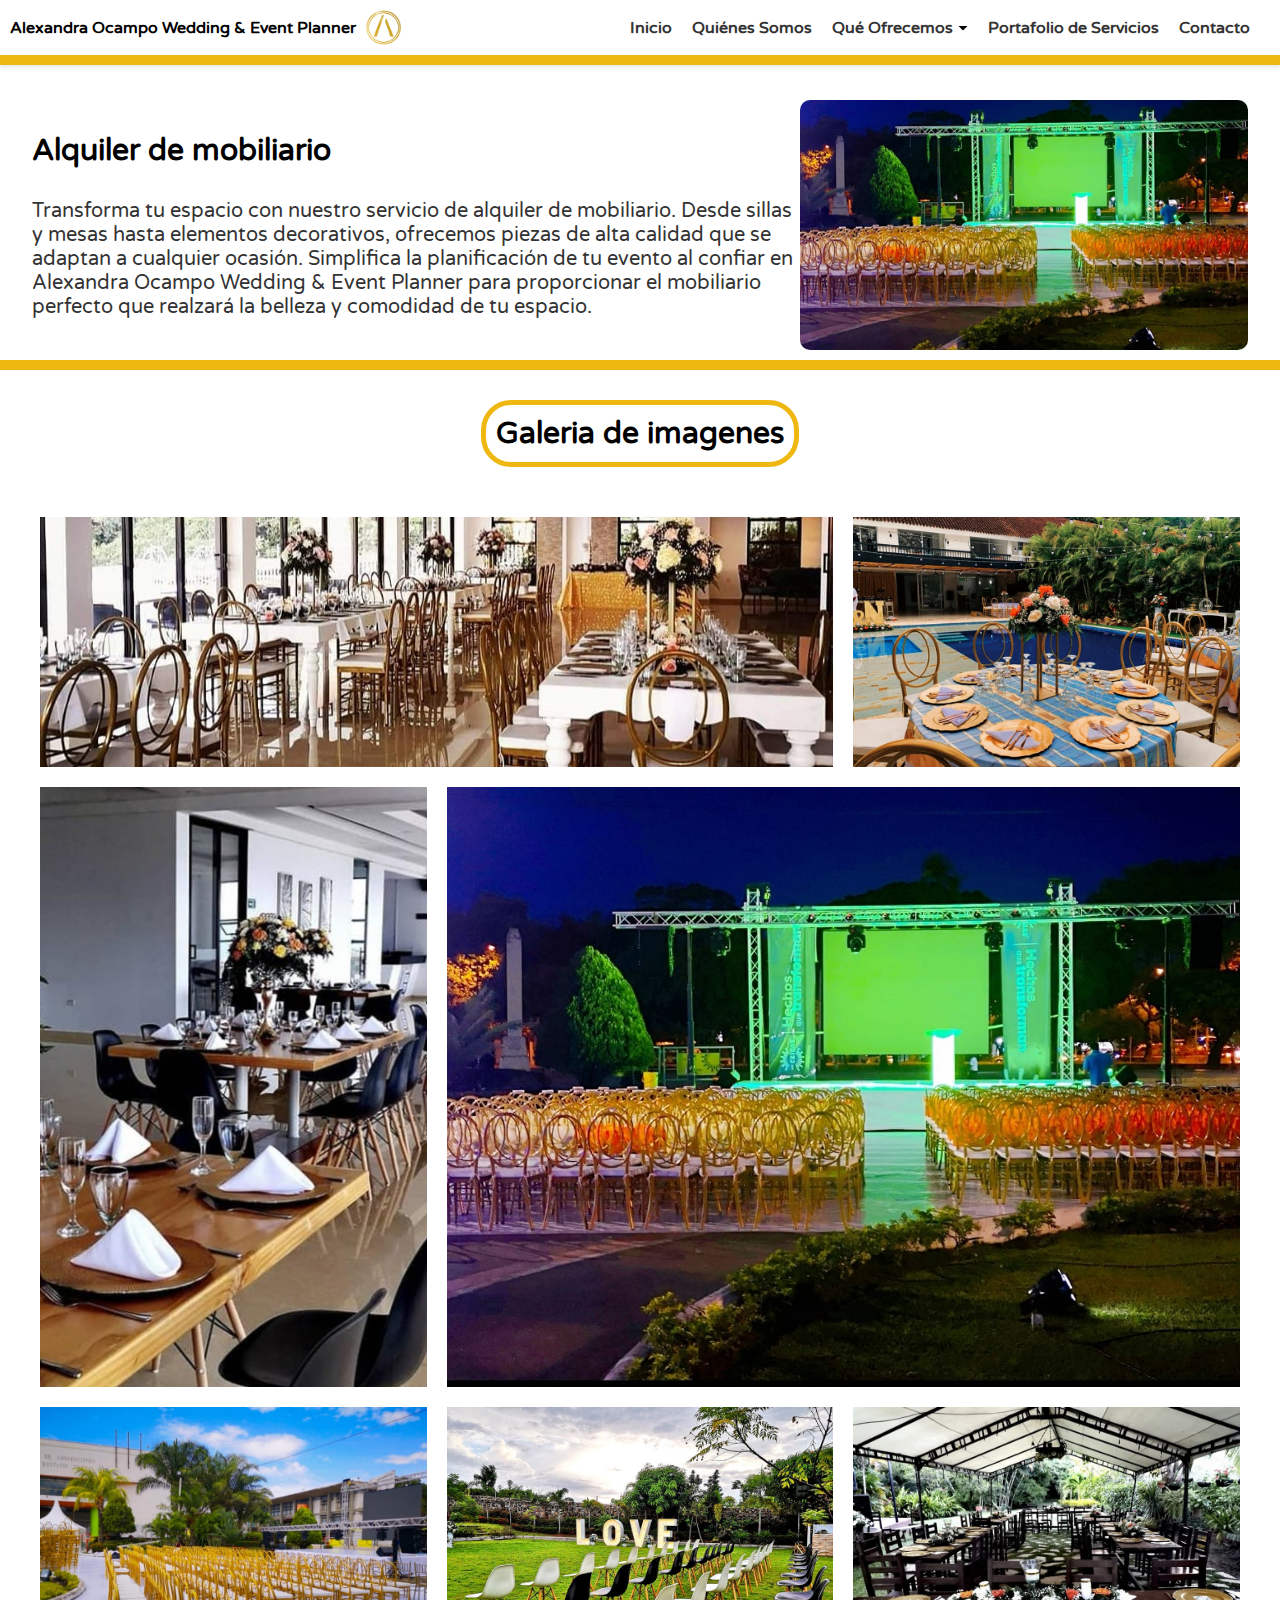
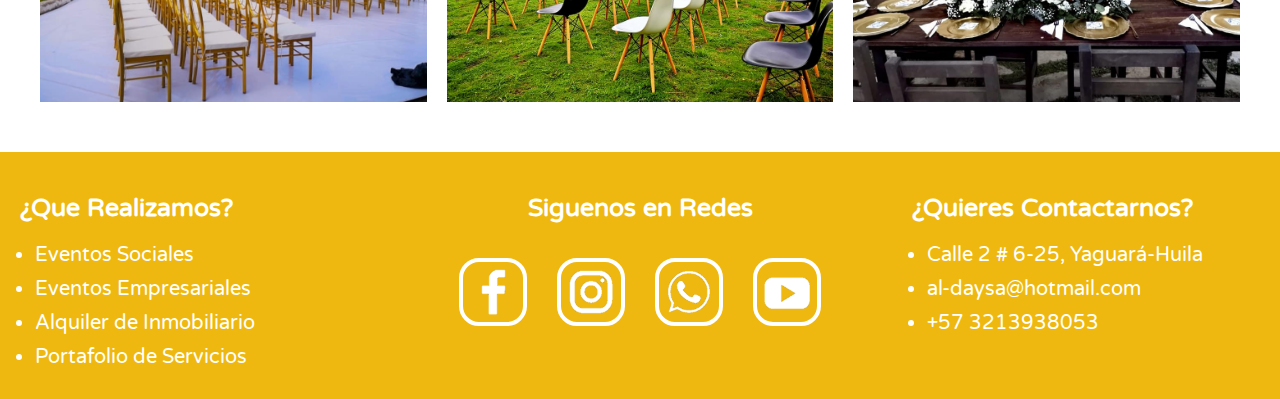
<file: HTML/Que ofrecemos/Alquiler_mobiliario.html>
<!DOCTYPE html>
<html lang="es">

<head>
    <meta charset="UTF-8">
    <meta name="viewport" content="width=device-width, initial-scale=1.0">
    <link rel="shortcut icon" href="../../IMG/Icono.png">
    <link href="https://fonts.googleapis.com/css2?family=Varela+Round&display=swap" rel="stylesheet">
    <title>Alexanda Ocampo - Wedding & Event Planner | Que ofrecemos</title>
    <link rel="stylesheet" href="../../CSS/Que ofrecemos/Alquiler_mobiliario.css">
</head>

<body>
    <header>
        <div class="nav-bar">
            <div id="logo">
                <p>Alexandra Ocampo Wedding & Event Planner</p>
                <img src="../../IMG/Icono.png" class="Icono">
            </div>
            <div class="hamburger-menu">
                <div class="bar"></div>
                <div class="bar"></div>
                <div class="bar"></div>
            </div>
            <div id="menu">
                <div id="mentext">
                    <h2>Menu</h2>
                </div>
                <div class="seccion"><a href="../../index.html">Inicio</a></div>
                <div class="seccion"><a href="../Quienes somos/QuienesSomos.html">Quiénes Somos</a></div>
                <div class="seccion with-dropdown">
                    <a href="../Que ofrecemos/Que_Ofrecemos.html">Qué Ofrecemos</a>
                    <div class="svg-container">
                        <img src="../../SVG/Triangulo.svg" alt="Icono SVG">
                    </div>
                    <div class="dropdown">
                        <div class="subseccion"><a href="../Que ofrecemos/Eventos_sociales.html">Eventos Sociales</a></div>
                        <div class="subseccion"><a href="../Que ofrecemos/Eventos_empresariales.html">Eventos Empresariales</a></div>
                        <div class="subseccion"><a href="../Que ofrecemos/Alquiler_mobiliario.html">Alquiler de Inmobiliario</a></div>
                    </div>
                </div>
                <div class="seccion"><a href="../Portafolio de servicios/portafolio.html">Portafolio de Servicios</a></div>
                <div class="seccion"><a href="../Contacto/contacto.html">Contacto</a></div>
                <div class="seccion" id="cerrar-menu"><a href="#">Cerrar</a></div>
            </div>
        </div>
        <div id="gold-div"></div>
        <div id="oscuridad"></div>
    </header>
    <main>
        <div style="width: 100%; height: 60px;"></div>
        <div class="servicio">
            <div class="Contenedor_servicio">
                <div class="Servicio_division_01">
                    <p class="Titulo_servicio">Alquiler de mobiliario</p>
                    <p class="Texto_servicio">
                        Transforma tu espacio con nuestro servicio de alquiler de mobiliario. Desde sillas y mesas
                        hasta elementos decorativos, ofrecemos piezas de alta calidad que se adaptan a cualquier
                        ocasión. Simplifica la planificación de tu evento al confiar en Alexandra Ocampo Wedding &
                        Event Planner para proporcionar el mobiliario perfecto que realzará la belleza y comodidad
                        de tu espacio.
                    </p>
                </div>
                <div class="Servicio_division_02">
                    <div class="prom_01"></div>
                </div>
            </div>
        </div>
        <div id="gold-div"></div>
        <div class="Galeria_imagenes">
            <p class="servicio_titulo">Galeria de imagenes</p>
            <div class="contenedor">
                <div class="caja">
                    <img src="../../IMG/imagen_promocional_06.jpg">
                </div>
                <div class="caja">
                    <img src="../../IMG/mobiliario_01.jpg">
                </div>
                <div class="caja">
                    <img src="../../IMG/imagen_promocional_14.jpg">
                </div>
                <div class="caja">
                    <img src="../../IMG/mobiliario_02.jpg">
                </div>
                <div class="caja">
                    <img src="../../IMG/imagen_promocional_17.jpg">
                </div>
                <div class="caja">
                    <img src="../../IMG/imagen_promocional_18.jpg">
                </div>
                <div class="caja">
                    <img src="../../IMG/imagen_promocional_19.jpg">
                </div>
            </div>
        </div>
    </main>
    <footer>
        <div class="footer-bar">
            <div class="Que_Realizamos">
                <h2 class="Titulo_Footer">¿Que Realizamos?</h2>
                <ul class="Lista_Footer">
                    <li><a href="../Que ofrecemos/Eventos_sociales.html">Eventos Sociales</a></li>
                    <li><a href="../Que ofrecemos/Eventos_empresariales.html">Eventos Empresariales</a></li>
                    <li><a href="../Que ofrecemos/Alquiler_mobiliario.html">Alquiler de Inmobiliario</a></li>
                    <li><a href="../Portafolio de servicios/portafolio.html">Portafolio de Servicios</a></li>
                </ul>
            </div>
            <div class="Siguenos_Redes">
                <h2 class="Titulo_Footer">Siguenos en Redes</h2>
                <div class="Redes">
                    <a class="Boton_Red" href="https://www.facebook.com/alexandraocampoweddingplanner/"><img
                            src="../../IMG/Facebook.png" style="width: 50px;"></a>
                    <a class="Boton_Red" href="#"><img src="../../IMG/Instagram.png" style="width: 50px;"></a>
                    <a class="Boton_Red" href="https://api.whatsapp.com/send?phone=573213938053"><img
                            src="../../IMG/Whatsapp.png" style="width: 50px;"></a>
                    <a class="Boton_Red"
                        href="https://youtube.com/@alexandraocampoweddingeven3497?si=cvl-EwqvRPj3qKGK"><img
                            src="../../IMG/Youtube.png" style="width: 50px;"></a>
                </div>
            </div>
            <div class="Quires_Contactarnos">
                <h2 class="Titulo_Footer">¿Quieres Contactarnos?</h2>
                <ul class="Lista_Footer">
                    <li>Calle 2 # 6-25, Yaguará-Huila</li>
                    <li>al-daysa@hotmail.com</li>
                    <li>+57 3213938053</li>
                </ul>
            </div>
        </div>
    </footer>
    <script>
        document.addEventListener('DOMContentLoaded', function () {
            const oscuridad = document.getElementById("oscuridad");
            const cerrar = document.getElementById('cerrar-menu')
            const hamburgerMenu = document.querySelector('.hamburger-menu');

            function cerrarMenu() {
                // Remover la clase 'active' del hamburger-menu
                hamburgerMenu.classList.remove('active');
                // Ocultar el #oscuridad
                oscuridad.style.display = 'none';
            }

            if (hamburgerMenu) {
                hamburgerMenu.addEventListener('click', function () {
                    this.classList.toggle('active');

                    // Verificar si la clase 'active' está presente y ajustar el estilo del #oscuridad
                    if (this.classList.contains('active')) {
                        oscuridad.style.display = 'flex';
                    } else {
                        oscuridad.style.display = 'none';
                    }
                });
            }

            if (cerrar) {
                cerrar.addEventListener('click', cerrarMenu);
            }

            if (oscuridad) {
                oscuridad.addEventListener('click', cerrarMenu);
            }

            // Agregar un evento de cambio en el tamaño de la ventana
            window.addEventListener('resize', function () {
                // Verificar si la resolución es mayor a 1000px
                if (window.innerWidth > 1050) {
                    cerrarMenu();
                }
            });
        });
    </script>
</body>

</html>
</file>
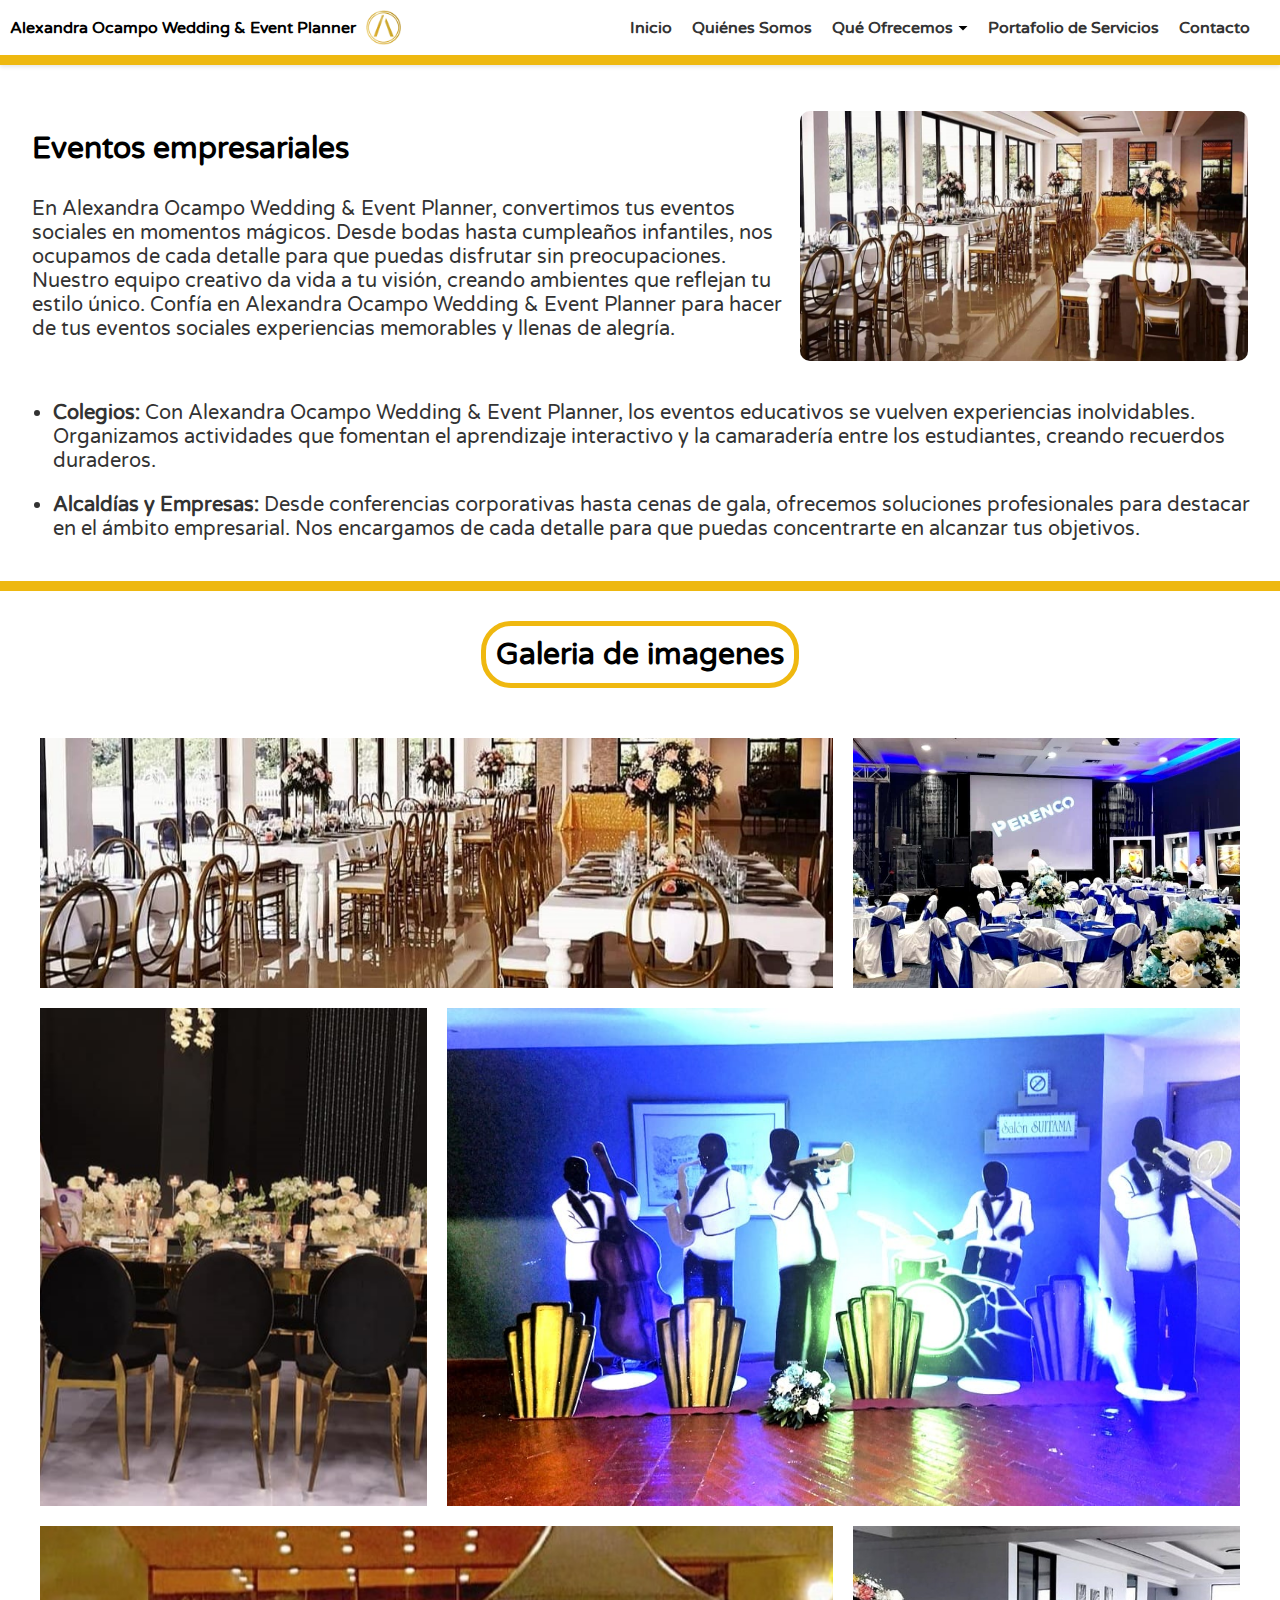
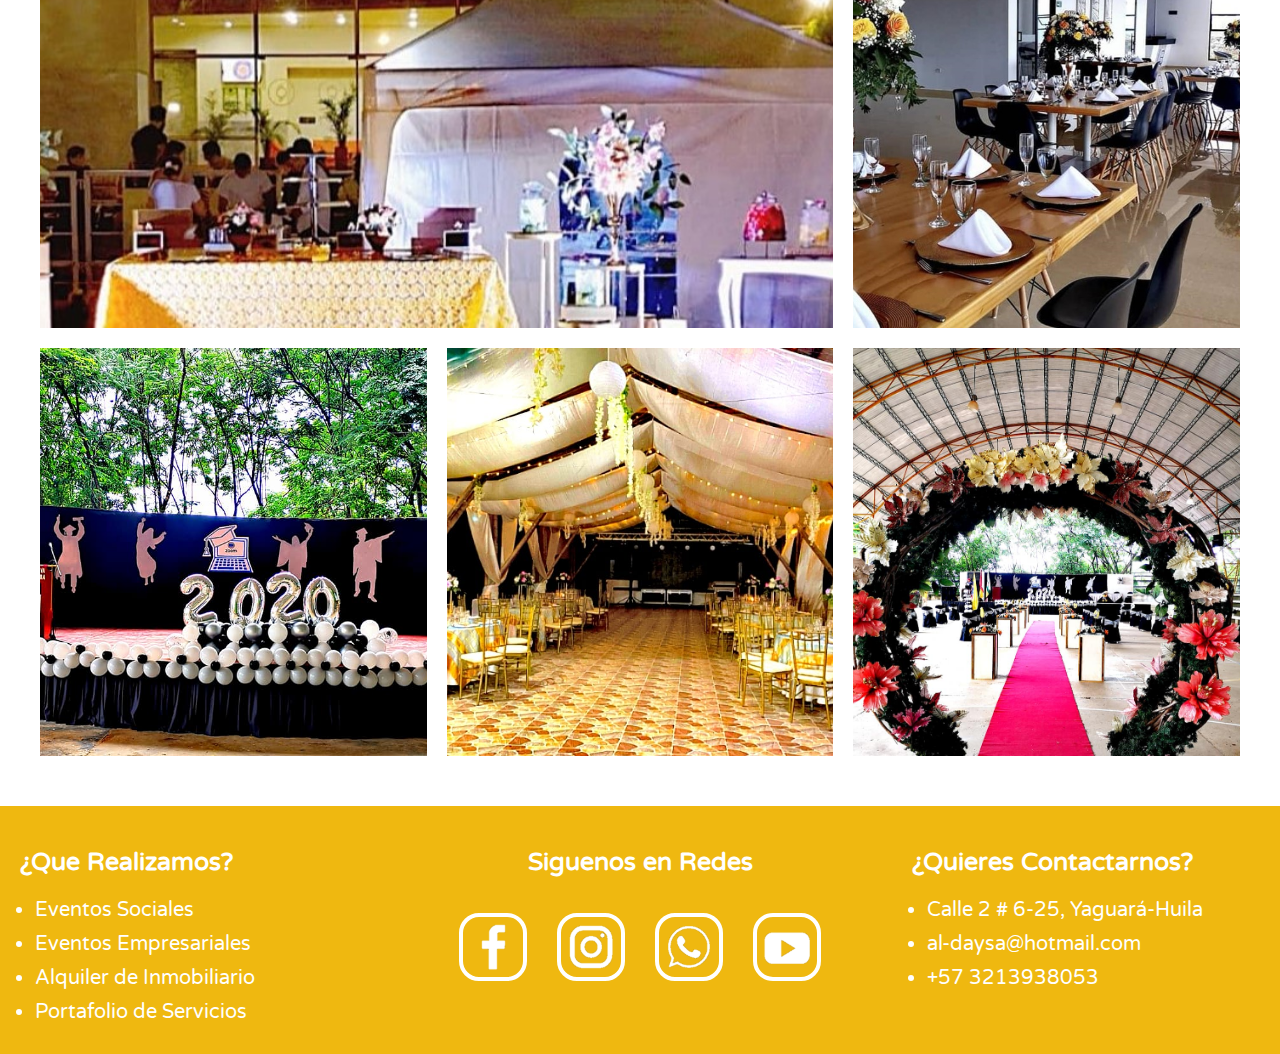
<file: HTML/Que ofrecemos/Eventos_empresariales.html>
<!DOCTYPE html>
<html lang="es">

<head>
    <meta charset="UTF-8">
    <meta name="viewport" content="width=device-width, initial-scale=1.0">
    <link rel="shortcut icon" href="../../IMG/Icono.png">
    <link href="https://fonts.googleapis.com/css2?family=Varela+Round&display=swap" rel="stylesheet">
    <title>Alexanda Ocampo - Wedding & Event Planner | Que ofrecemos</title>
    <link rel="stylesheet" href="../../CSS/Que ofrecemos/Eventos_empresariales.css">
</head>

<body>
    <header>
        <div class="nav-bar">
            <div id="logo">
                <p>Alexandra Ocampo Wedding & Event Planner</p>
                <img src="../../IMG/Icono.png" class="Icono">
            </div>
            <div class="hamburger-menu">
                <div class="bar"></div>
                <div class="bar"></div>
                <div class="bar"></div>
            </div>
            <div id="menu">
                <div id="mentext">
                    <h2>Menu</h2>
                </div>
                <div class="seccion"><a href="../../index.html">Inicio</a></div>
                <div class="seccion"><a href="../Quienes somos/QuienesSomos.html">Quiénes Somos</a></div>
                <div class="seccion with-dropdown">
                    <a href="../Que ofrecemos/Que_Ofrecemos.html">Qué Ofrecemos</a>
                    <div class="svg-container">
                        <img src="../../SVG/Triangulo.svg" alt="Icono SVG">
                    </div>
                    <div class="dropdown">
                        <div class="subseccion"><a href="../Que ofrecemos/Eventos_sociales.html">Eventos Sociales</a></div>
                        <div class="subseccion"><a href="../Que ofrecemos/Eventos_empresariales.html">Eventos Empresariales</a></div>
                        <div class="subseccion"><a href="../Que ofrecemos/Alquiler_mobiliario.html">Alquiler de Inmobiliario</a></div>
                    </div>
                </div>
                <div class="seccion"><a href="../Portafolio de servicios/portafolio.html">Portafolio de Servicios</a></div>
                <div class="seccion"><a href="../Contacto/contacto.html">Contacto</a></div>
                <div class="seccion" id="cerrar-menu"><a href="#">Cerrar</a></div>
            </div>
        </div>
        <div id="gold-div"></div>
        <div id="oscuridad"></div>
    </header>
    <main>
        <div style="width: 100%; height: 60px;"></div>
        <div class="servicio">
            <div class="Contenedor_servicio">
                <div class="Servicio_division_01">
                    <p class="Titulo_servicio">Eventos empresariales</p>
                    <p class="Texto_servicio">
                        En Alexandra Ocampo Wedding & Event Planner, convertimos tus eventos sociales en momentos
                        mágicos. Desde bodas hasta cumpleaños infantiles, nos ocupamos de cada detalle para que puedas
                        disfrutar sin preocupaciones. Nuestro equipo creativo da vida a tu visión, creando ambientes que
                        reflejan tu estilo único. Confía en Alexandra Ocampo Wedding & Event Planner para hacer de tus
                        eventos sociales experiencias memorables y llenas de alegría.
                    </p>
                </div>
                <div class="Servicio_division_02">
                    <div class="prom_01"></div>
                </div>
            </div>
            <div class="Lista">
                <ul>
                    <li>
                        <b>Colegios:</b>
                        Con Alexandra Ocampo Wedding & Event Planner, los eventos educativos se vuelven experiencias
                        inolvidables. Organizamos actividades que fomentan el aprendizaje interactivo y la camaradería
                        entre los estudiantes, creando recuerdos duraderos.
                    </li>
                    <li>
                        <b>Alcaldías y Empresas:</b>
                        Desde conferencias corporativas hasta cenas de gala, ofrecemos soluciones profesionales para
                        destacar en el ámbito empresarial. Nos encargamos de cada detalle para que puedas concentrarte
                        en alcanzar tus objetivos.
                    </li>
                </ul>
            </div>
        </div>
        <div id="gold-div"></div>
        <div class="Galeria_imagenes">
            <p class="servicio_titulo">Galeria de imagenes</p>
            <div class="contenedor">
                <div class="caja">
                    <img src="../../IMG/imagen_promocional_06.jpg">
                </div>
                <div class="caja">
                    <img src="../../IMG/evento_empresarial_01.jpg">
                </div>
                <div class="caja">
                    <img src="../../IMG/evento_empresarial_02.jpg">
                </div>
                <div class="caja">
                    <img src="../../IMG/animacion.jpg">
                </div>
                <div class="caja">
                    <img src="../../IMG/imagen_promocional_12.jpg">
                </div>
                <div class="caja">
                    <img src="../../IMG/imagen_promocional_14.jpg">
                </div>
                <div class="caja">
                    <img src="../../IMG/imagen_promocional_15.jpg">
                </div>
                <div class="caja">
                    <img src="../../IMG/imagen_promocional_13.jpg">
                </div>
                <div class="caja">
                    <img src="../../IMG/imagen_promocional_16.jpg">
                </div>
            </div>
        </div>
    </main>
    <footer>
        <div class="footer-bar">
            <div class="Que_Realizamos">
                <h2 class="Titulo_Footer">¿Que Realizamos?</h2>
                <ul class="Lista_Footer">
                    <li><a href="../Que ofrecemos/Eventos_sociales.html">Eventos Sociales</a></li>
                    <li><a href="../Que ofrecemos/Eventos_empresariales.html">Eventos Empresariales</a></li>
                    <li><a href="../Que ofrecemos/Alquiler_mobiliario.html">Alquiler de Inmobiliario</a></li>
                    <li><a href="../Portafolio de servicios/portafolio.html">Portafolio de Servicios</a></li>
                </ul>
            </div>
            <div class="Siguenos_Redes">
                <h2 class="Titulo_Footer">Siguenos en Redes</h2>
                <div class="Redes">
                    <a class="Boton_Red" href="https://www.facebook.com/alexandraocampoweddingplanner/"><img
                            src="../../IMG/Facebook.png" style="width: 50px;"></a>
                    <a class="Boton_Red" href="#"><img src="../../IMG/Instagram.png" style="width: 50px;"></a>
                    <a class="Boton_Red" href="https://api.whatsapp.com/send?phone=573213938053"><img
                            src="../../IMG/Whatsapp.png" style="width: 50px;"></a>
                    <a class="Boton_Red"
                        href="https://youtube.com/@alexandraocampoweddingeven3497?si=cvl-EwqvRPj3qKGK"><img
                            src="../../IMG/Youtube.png" style="width: 50px;"></a>
                </div>
            </div>
            <div class="Quires_Contactarnos">
                <h2 class="Titulo_Footer">¿Quieres Contactarnos?</h2>
                <ul class="Lista_Footer">
                    <li>Calle 2 # 6-25, Yaguará-Huila</li>
                    <li>al-daysa@hotmail.com</li>
                    <li>+57 3213938053</li>
                </ul>
            </div>
        </div>
    </footer>
    <script>
        document.addEventListener('DOMContentLoaded', function () {
            const oscuridad = document.getElementById("oscuridad");
            const cerrar = document.getElementById('cerrar-menu')
            const hamburgerMenu = document.querySelector('.hamburger-menu');

            function cerrarMenu() {
                // Remover la clase 'active' del hamburger-menu
                hamburgerMenu.classList.remove('active');
                // Ocultar el #oscuridad
                oscuridad.style.display = 'none';
            }

            if (hamburgerMenu) {
                hamburgerMenu.addEventListener('click', function () {
                    this.classList.toggle('active');

                    // Verificar si la clase 'active' está presente y ajustar el estilo del #oscuridad
                    if (this.classList.contains('active')) {
                        oscuridad.style.display = 'flex';
                    } else {
                        oscuridad.style.display = 'none';
                    }
                });
            }

            if (cerrar) {
                cerrar.addEventListener('click', cerrarMenu);
            }

            if (oscuridad) {
                oscuridad.addEventListener('click', cerrarMenu);
            }

            // Agregar un evento de cambio en el tamaño de la ventana
            window.addEventListener('resize', function () {
                // Verificar si la resolución es mayor a 1000px
                if (window.innerWidth > 1050) {
                    cerrarMenu();
                }
            });
        });
    </script>
</body>

</html>
</file>
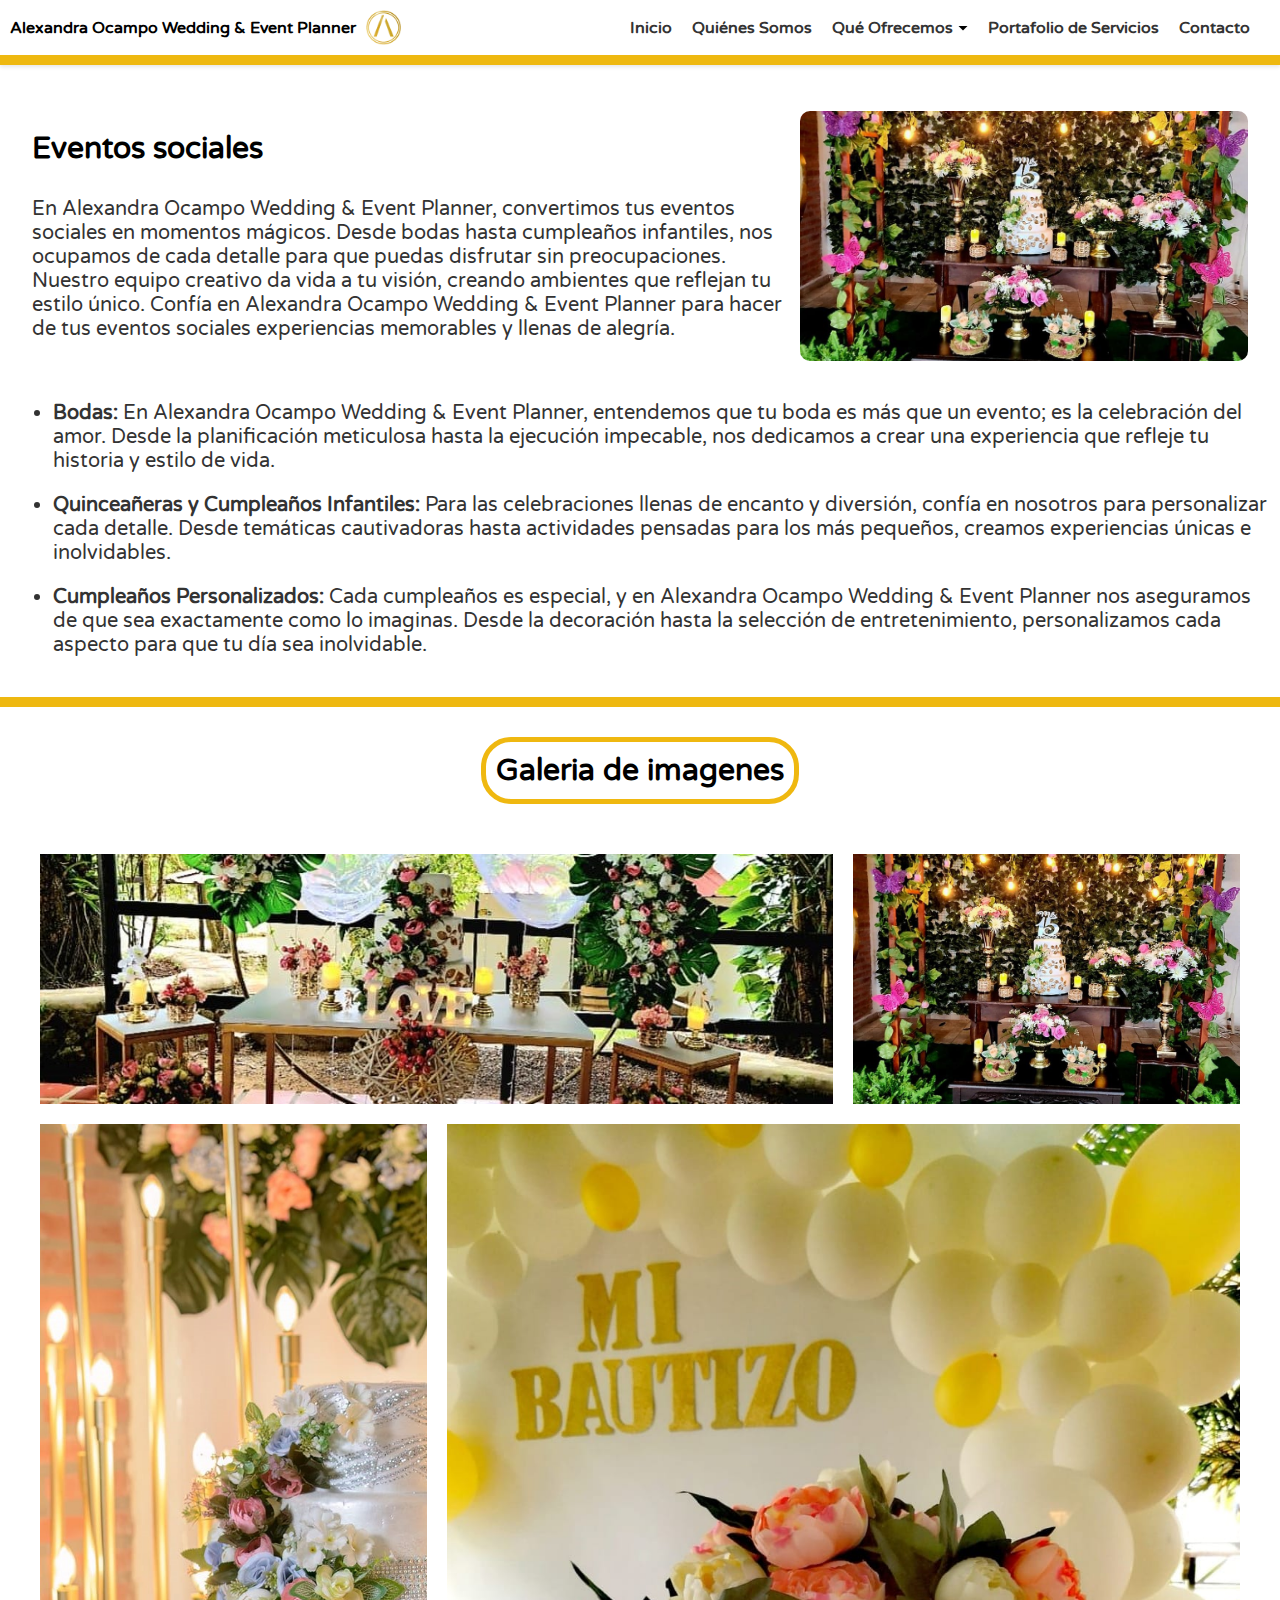
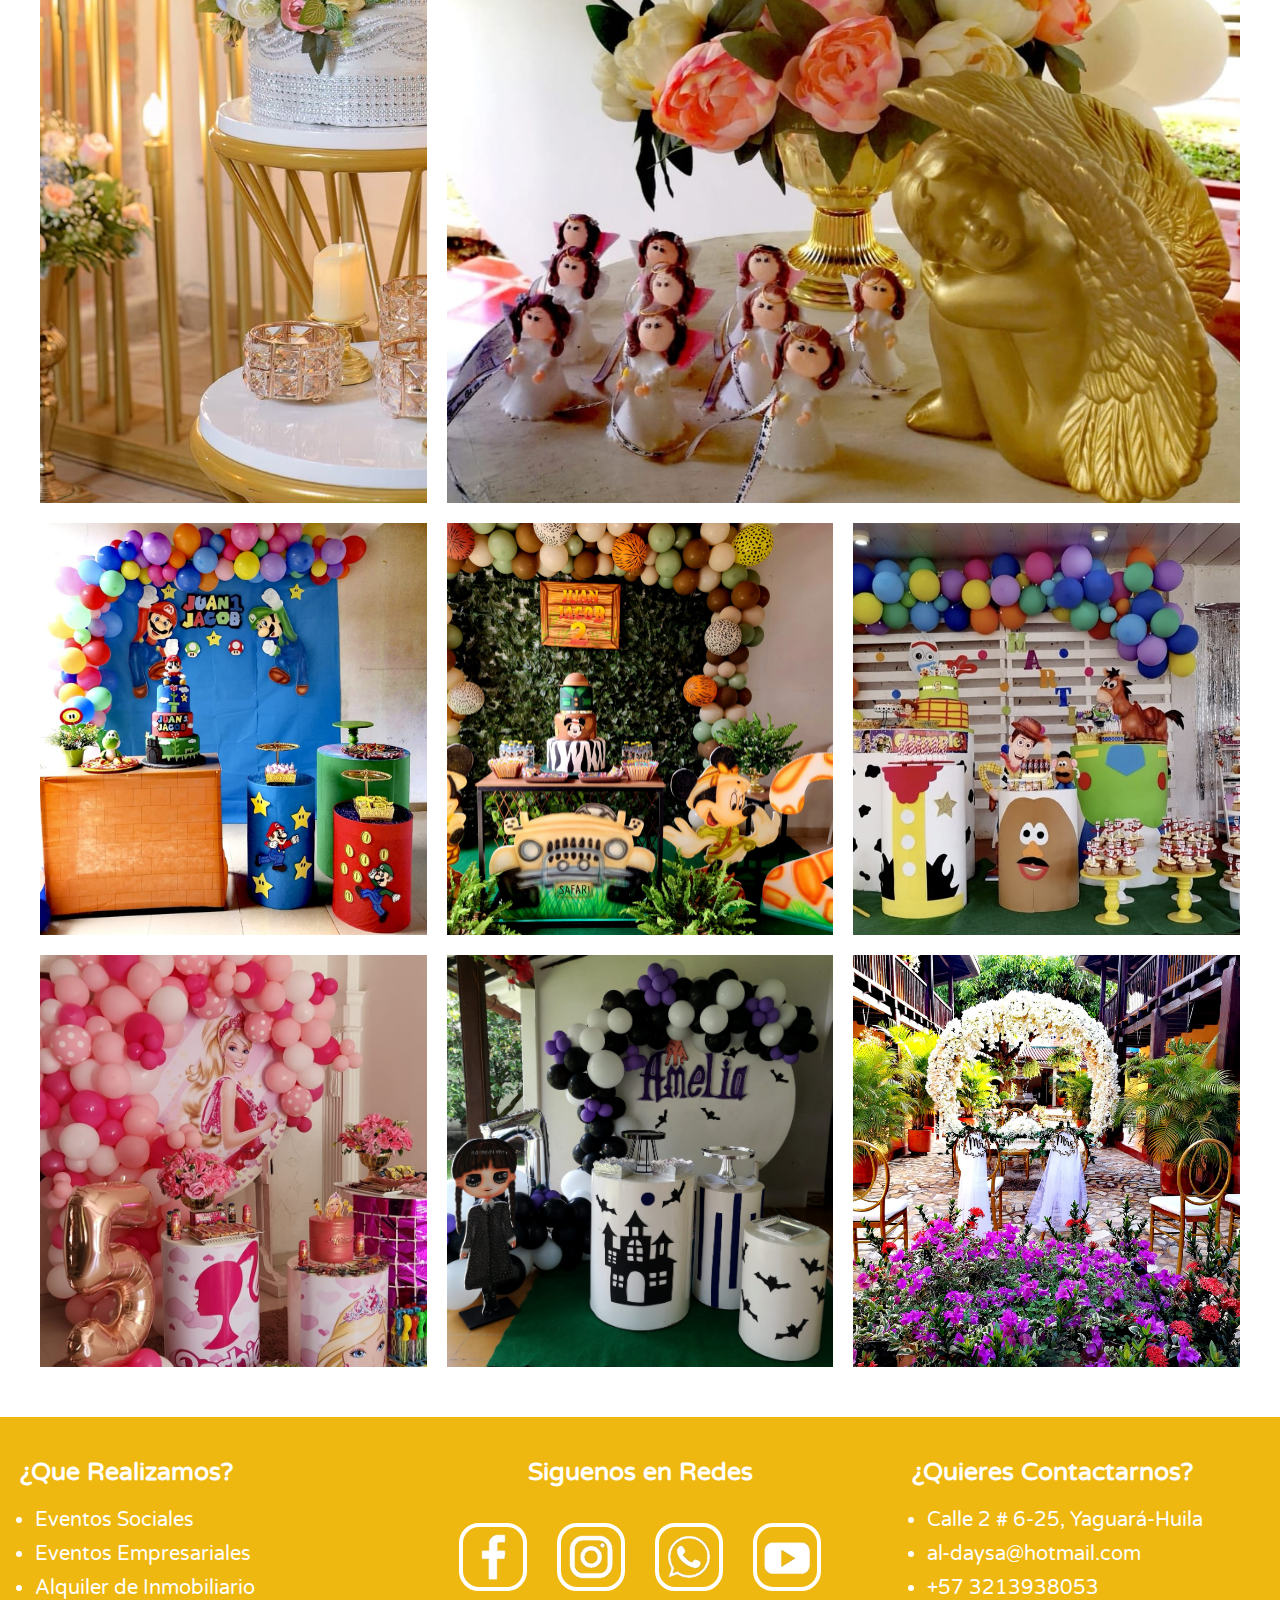
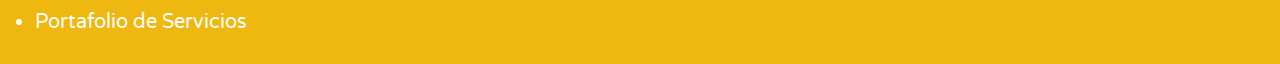
<file: HTML/Que ofrecemos/Eventos_sociales.html>
<!DOCTYPE html>
<html lang="es">

<head>
    <meta charset="UTF-8">
    <meta name="viewport" content="width=device-width, initial-scale=1.0">
    <link rel="shortcut icon" href="../../IMG/Icono.png">
    <link href="https://fonts.googleapis.com/css2?family=Varela+Round&display=swap" rel="stylesheet">
    <title>Alexanda Ocampo - Wedding & Event Planner | Que ofrecemos</title>
    <link rel="stylesheet" href="../../CSS/Que ofrecemos/Eventos_sociales.css">
</head>

<body>
    <header>
        <div class="nav-bar">
            <div id="logo">
                <p>Alexandra Ocampo Wedding & Event Planner</p>
                <img src="../../IMG/Icono.png" class="Icono">
            </div>
            <div class="hamburger-menu">
                <div class="bar"></div>
                <div class="bar"></div>
                <div class="bar"></div>
            </div>
            <div id="menu">
                <div id="mentext">
                    <h2>Menu</h2>
                </div>
                <div class="seccion"><a href="../../index.html">Inicio</a></div>
                <div class="seccion"><a href="../Quienes somos/QuienesSomos.html">Quiénes Somos</a></div>
                <div class="seccion with-dropdown">
                    <a href="../Que ofrecemos/Que_Ofrecemos.html">Qué Ofrecemos</a>
                    <div class="svg-container">
                        <img src="../../SVG/Triangulo.svg" alt="Icono SVG">
                    </div>
                    <div class="dropdown">
                        <div class="subseccion"><a href="../Que ofrecemos/Eventos_sociales.html">Eventos Sociales</a></div>
                        <div class="subseccion"><a href="../Que ofrecemos/Eventos_empresariales.html">Eventos Empresariales</a></div>
                        <div class="subseccion"><a href="../Que ofrecemos/Alquiler_mobiliario.html">Alquiler de Inmobiliario</a></div>
                    </div>
                </div>
                <div class="seccion"><a href="../Portafolio de servicios/portafolio.html">Portafolio de Servicios</a></div>
                <div class="seccion"><a href="../Contacto/contacto.html">Contacto</a></div>
                <div class="seccion" id="cerrar-menu"><a href="#">Cerrar</a></div>
            </div>
        </div>
        <div id="gold-div"></div>
        <div id="oscuridad"></div>
    </header>
    <main>
        <div style="width: 100%; height: 60px;"></div>
        <div class="servicio">
            <div class="Contenedor_servicio">
                <div class="Servicio_division_01">
                    <p class="Titulo_servicio">Eventos sociales</p>
                    <p class="Texto_servicio">
                        En Alexandra Ocampo Wedding & Event Planner, convertimos tus eventos sociales en momentos
                        mágicos.
                        Desde bodas hasta
                        cumpleaños infantiles, nos ocupamos de cada detalle para que puedas disfrutar sin
                        preocupaciones.
                        Nuestro equipo creativo da vida a tu visión, creando ambientes que reflejan tu estilo único.
                        Confía
                        en Alexandra Ocampo Wedding & Event Planner para hacer de tus eventos sociales experiencias
                        memorables y llenas de alegría.
                    </p>
                </div>
                <div class="Servicio_division_02">
                    <div class="prom_01"></div>
                </div>
            </div>
            <div class="Lista">
                <ul>
                    <li>
                        <b>Bodas:</b>
                        En Alexandra Ocampo Wedding & Event Planner, entendemos que tu boda es más que un evento; es la
                        celebración del amor. Desde la planificación meticulosa hasta la ejecución impecable, nos
                        dedicamos a crear una experiencia que refleje tu historia y estilo de vida.
                    </li>
                    <li>
                        <b>Quinceañeras y Cumpleaños Infantiles:</b>
                        Para las celebraciones llenas de encanto y diversión, confía en nosotros para personalizar cada
                        detalle. Desde temáticas cautivadoras hasta actividades pensadas para los más pequeños, creamos
                        experiencias únicas e inolvidables.
                    </li>
                    <li>
                        <b>Cumpleaños Personalizados:</b>
                        Cada cumpleaños es especial, y en Alexandra Ocampo Wedding & Event Planner nos aseguramos de que
                        sea exactamente como lo imaginas. Desde la decoración hasta la selección de entretenimiento,
                        personalizamos cada aspecto para que tu día sea inolvidable.
                    </li>
                </ul>
            </div>
        </div>
        <div id="gold-div"></div>
        <div class="Galeria_imagenes">
            <p class="servicio_titulo">Galeria de imagenes</p>
            <div class="contenedor">
                <div class="caja">
                    <img src="../../IMG/imagen_promocional_01.jpg">
                </div>
                <div class="caja">
                    <img src="../../IMG/imagen_promocional_02.jpg">
                </div>
                <div class="caja">
                    <img src="../../IMG/imagen_promocional_03.jpg">
                </div>
                <div class="caja">
                    <img src="../../IMG/imagen_promocional_04.jpg">
                </div>
                <div class="caja">
                    <img src="../../IMG/imagen_promocional_05.jpg">
                </div>
                <div class="caja">
                    <img src="../../IMG/imagen_promocional_08.jpg">
                </div>
                <div class="caja">
                    <img src="../../IMG/imagen_promocional_09.jpg">
                </div>
                <div class="caja">
                    <img src="../../IMG/imagen_promocional_07.jpg">
                </div>
                <div class="caja">
                    <img src="../../IMG/imagen_promocional_10.jpg">
                </div>
                <div class="caja">
                    <img src="../../IMG/imagen_promocional_11.jpg">
                </div>
            </div>
        </div>
    </main>
    <footer>
        <div class="footer-bar">
            <div class="Que_Realizamos">
                <h2 class="Titulo_Footer">¿Que Realizamos?</h2>
                <ul class="Lista_Footer">
                    <li><a href="../Que ofrecemos/Eventos_sociales.html">Eventos Sociales</a></li>
                    <li><a href="../Que ofrecemos/Eventos_empresariales.html">Eventos Empresariales</a></li>
                    <li><a href="../Que ofrecemos/Alquiler_mobiliario.html">Alquiler de Inmobiliario</a></li>
                    <li><a href="../Portafolio de servicios/portafolio.html">Portafolio de Servicios</a></li>
                </ul>
            </div>
            <div class="Siguenos_Redes">
                <h2 class="Titulo_Footer">Siguenos en Redes</h2>
                <div class="Redes">
                    <a class="Boton_Red" href="https://www.facebook.com/alexandraocampoweddingplanner/"><img
                            src="../../IMG/Facebook.png" style="width: 50px;"></a>
                    <a class="Boton_Red" href="#"><img src="../../IMG/Instagram.png" style="width: 50px;"></a>
                    <a class="Boton_Red" href="https://api.whatsapp.com/send?phone=573213938053"><img
                            src="../../IMG/Whatsapp.png" style="width: 50px;"></a>
                    <a class="Boton_Red"
                        href="https://youtube.com/@alexandraocampoweddingeven3497?si=cvl-EwqvRPj3qKGK"><img
                            src="../../IMG/Youtube.png" style="width: 50px;"></a>
                </div>
            </div>
            <div class="Quires_Contactarnos">
                <h2 class="Titulo_Footer">¿Quieres Contactarnos?</h2>
                <ul class="Lista_Footer">
                    <li>Calle 2 # 6-25, Yaguará-Huila</li>
                    <li>al-daysa@hotmail.com</li>
                    <li>+57 3213938053</li>
                </ul>
            </div>
        </div>
    </footer>
    <script>
        document.addEventListener('DOMContentLoaded', function () {
            const oscuridad = document.getElementById("oscuridad");
            const cerrar = document.getElementById('cerrar-menu')
            const hamburgerMenu = document.querySelector('.hamburger-menu');

            function cerrarMenu() {
                // Remover la clase 'active' del hamburger-menu
                hamburgerMenu.classList.remove('active');
                // Ocultar el #oscuridad
                oscuridad.style.display = 'none';
            }

            if (hamburgerMenu) {
                hamburgerMenu.addEventListener('click', function () {
                    this.classList.toggle('active');

                    // Verificar si la clase 'active' está presente y ajustar el estilo del #oscuridad
                    if (this.classList.contains('active')) {
                        oscuridad.style.display = 'flex';
                    } else {
                        oscuridad.style.display = 'none';
                    }
                });
            }

            if (cerrar) {
                cerrar.addEventListener('click', cerrarMenu);
            }

            if (oscuridad) {
                oscuridad.addEventListener('click', cerrarMenu);
            }

            // Agregar un evento de cambio en el tamaño de la ventana
            window.addEventListener('resize', function () {
                // Verificar si la resolución es mayor a 1000px
                if (window.innerWidth > 1050) {
                    cerrarMenu();
                }
            });
        });
    </script>
</body>

</html>
</file>
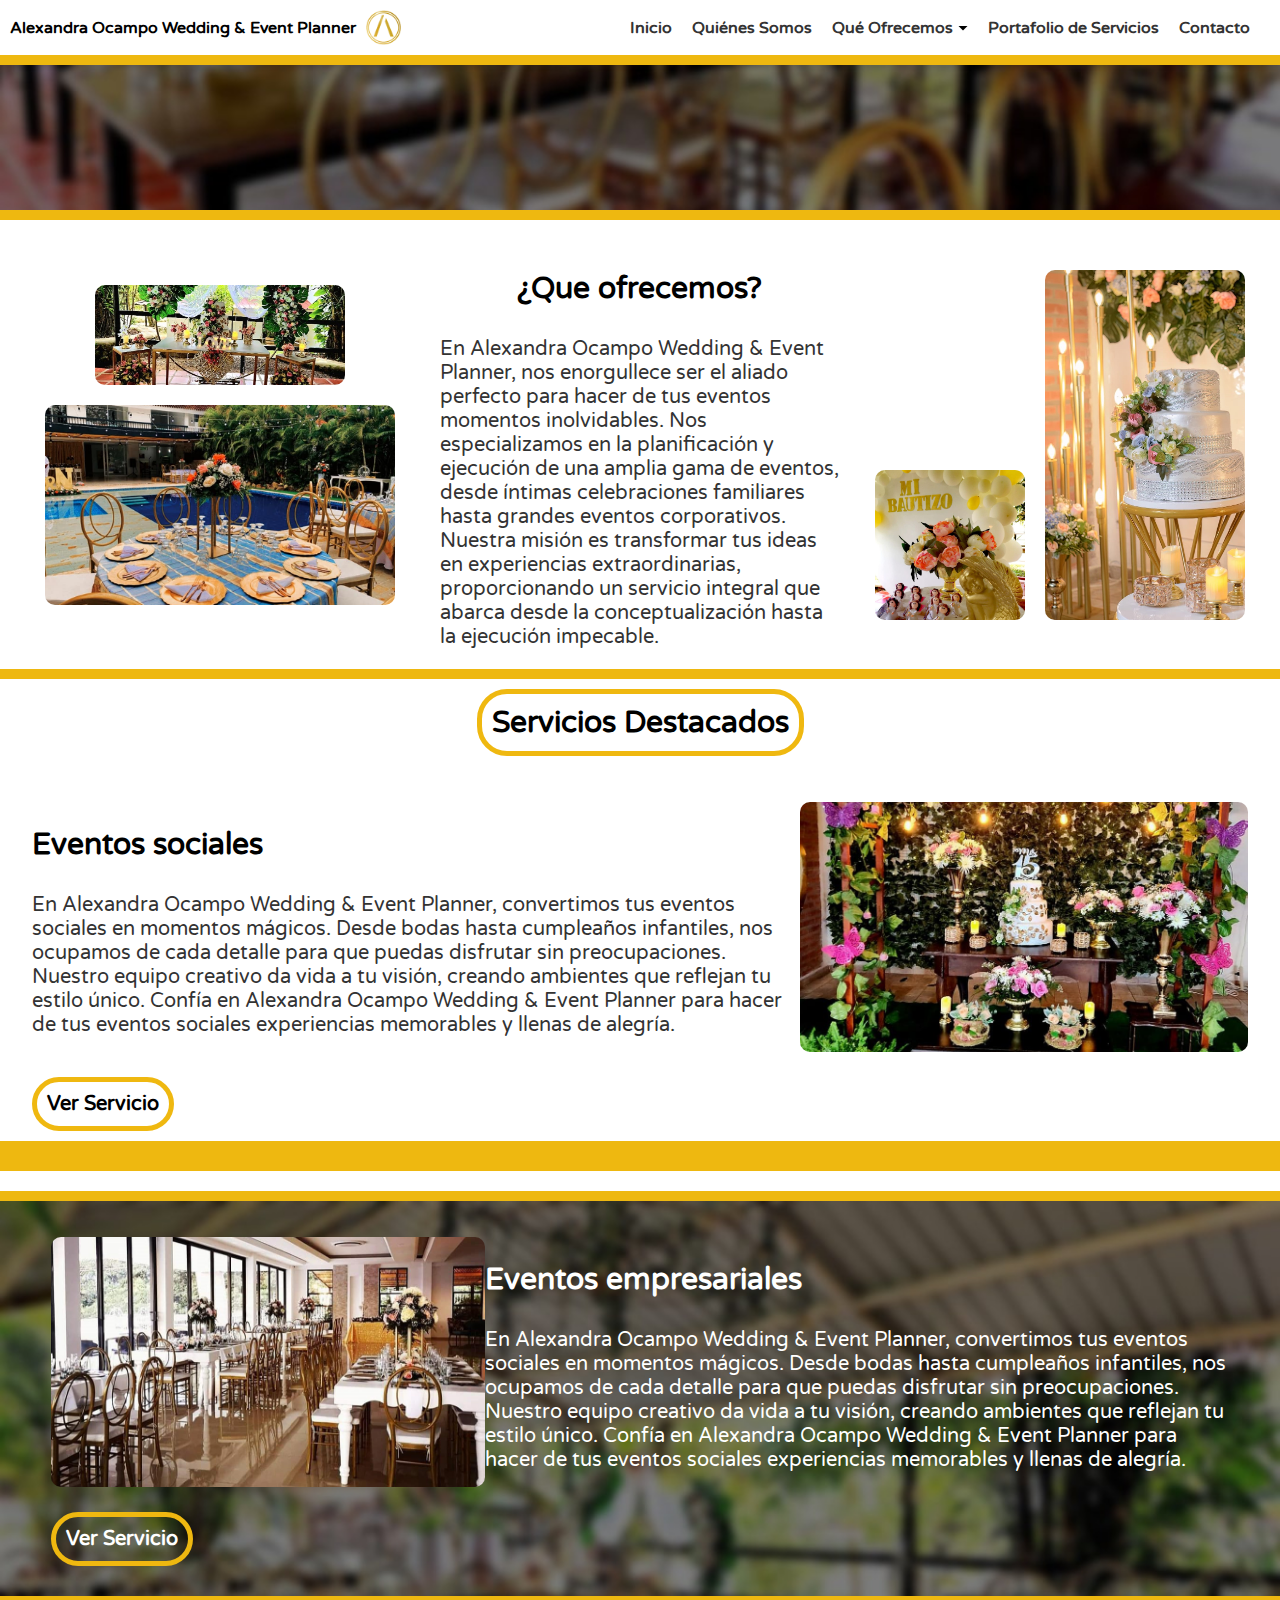
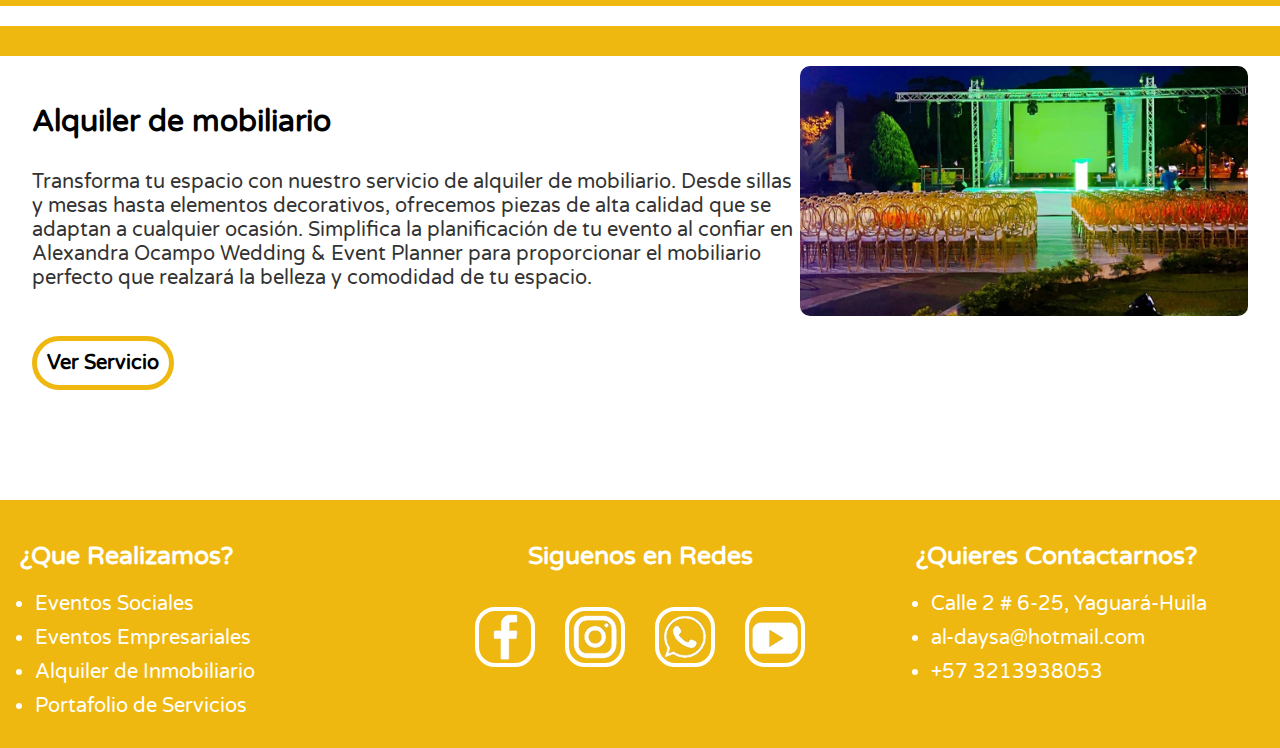
<file: HTML/Que ofrecemos/Que_Ofrecemos.html>
<!DOCTYPE html>
<html lang="es">

<head>
    <meta charset="UTF-8">
    <meta name="viewport" content="width=device-width, initial-scale=1.0">
    <link rel="shortcut icon" href="../../IMG/Icono.png">
    <link href="https://fonts.googleapis.com/css2?family=Varela+Round&display=swap" rel="stylesheet">
    <title>Alexanda Ocampo - Wedding & Event Planner | Que ofrecemos</title>
    <link rel="stylesheet" href="../../CSS/Que ofrecemos/Que_Ofrecemos.css">
</head>

<body>
    <header>
        <div class="nav-bar">
            <div id="logo">
                <p>Alexandra Ocampo Wedding & Event Planner</p>
                <img src="../../IMG/Icono.png" class="Icono">
            </div>
            <div class="hamburger-menu">
                <div class="bar"></div>
                <div class="bar"></div>
                <div class="bar"></div>
            </div>
            <div id="menu">
                <div id="mentext">
                    <h2>Menu</h2>
                </div>
                <div class="seccion"><a href="../../index.html">Inicio</a></div>
                <div class="seccion"><a href="../Quienes somos/QuienesSomos.html">Quiénes Somos</a></div>
                <div class="seccion with-dropdown">
                    <a href="../Que ofrecemos/Que_Ofrecemos.html">Qué Ofrecemos</a>
                    <div class="svg-container">
                        <img src="../../SVG/Triangulo.svg" alt="Icono SVG">
                    </div>
                    <div class="dropdown">
                        <div class="subseccion"><a href="../Que ofrecemos/Eventos_sociales.html">Eventos Sociales</a></div>
                        <div class="subseccion"><a href="../Que ofrecemos/Eventos_empresariales.html">Eventos Empresariales</a></div>
                        <div class="subseccion"><a href="../Que ofrecemos/Alquiler_mobiliario.html">Alquiler de Inmobiliario</a></div>
                    </div>
                </div>
                <div class="seccion"><a href="../Portafolio de servicios/portafolio.html">Portafolio de Servicios</a></div>
                <div class="seccion"><a href="../Contacto/contacto.html">Contacto</a></div>
                <div class="seccion" id="cerrar-menu"><a href="#">Cerrar</a></div>
            </div>
        </div>
        <div id="gold-div"></div>
        <div id="oscuridad"></div>
    </header>
    <main>
        <div style="width: 100%; height: 60px;"></div>
        <div class="Seccion_Vacio"></div>
        <div id="gold-div"></div>
        <div class="Que_Ofrecemos">
            <div class="Contenido">
                <div class="Grupo_Imagenes_01">
                    <div class="prom_01"></div>
                    <div class="prom_02"></div>
                </div>
                <div class="Que_Ofrecemos_Division">
                    <p class="Titulo">¿Que ofrecemos?</p>
                    <p class="Texto">
                        En Alexandra Ocampo Wedding & Event Planner, nos enorgullece ser el aliado perfecto para hacer
                        de tus eventos
                        momentos inolvidables. Nos especializamos en la planificación y ejecución de una amplia gama de
                        eventos, desde íntimas celebraciones familiares hasta grandes eventos corporativos. Nuestra
                        misión es transformar tus ideas en experiencias extraordinarias, proporcionando un servicio
                        integral que abarca desde la conceptualización hasta la ejecución impecable.
                    </p>
                </div>
                <div class="Grupo_Imagenes_02">
                    <div class="Seccion">
                        <div style="height: 200px; width: 150px;"></div>
                        <div class="prom_03"></div>
                    </div>
                    <div class="prom_04"></div>
                </div>
            </div>
        </div>
        <div id="gold-div"></div>
        <div class="Servicios_Destacados">
            <p class="servicio_titulo">Servicios Destacados</p>
            <div class="Eventos_sociales">
                <div class="Contenedor_servicio">
                    <div class="Servicio_division_01">
                        <p class="Titulo_servicio">Eventos sociales</p>
                        <p class="Texto_servicio">
                            En Alexandra Ocampo Wedding & Event Planner, convertimos tus eventos sociales en momentos
                            mágicos. Desde bodas hasta cumpleaños infantiles, nos ocupamos de cada detalle para que
                            puedas disfrutar sin preocupaciones. Nuestro equipo creativo da vida a tu visión, creando
                            ambientes que reflejan tu estilo único. Confía en Alexandra Ocampo Wedding & Event Planner
                            para hacer de tus eventos sociales experiencias memorables y llenas de alegría.
                        </p>
                    </div>
                    <div class="Servicio_division_02">
                        <div class="prom_05"></div>
                    </div>
                </div>
                <div class="Servicio_boton">
                    <a class="Boton_servicio" href="./Eventos_sociales.html">Ver Servicio</a>
                </div>
            </div>
            <div id="gold-div" style="height: 30px;"></div>
            <div style="width: 100%; height: 20px; background-color: #ffffff;"></div>
            <div id="gold-div"></div>
            <div class="Eventos_empresariales">
                <div class="Contenedor_servicio">
                    <div class="Servicio_division_02">
                        <div class="prom_05"></div>
                    </div>
                    <div class="Servicio_division_01">
                        <p class="Titulo_servicio">Eventos empresariales</p>
                        <p class="Texto_servicio">
                            En Alexandra Ocampo Wedding & Event Planner, convertimos tus eventos sociales en momentos
                            mágicos. Desde bodas hasta cumpleaños infantiles, nos ocupamos de cada detalle para que
                            puedas disfrutar sin preocupaciones. Nuestro equipo creativo da vida a tu visión, creando
                            ambientes que reflejan tu estilo único. Confía en Alexandra Ocampo Wedding & Event Planner
                            para hacer de tus eventos sociales experiencias memorables y llenas de alegría.
                        </p>
                    </div>
                </div>
                <div class="Servicio_boton">
                    <a class="Boton_servicio" href="./Eventos_empresariales.html">Ver Servicio</a>
                </div>
            </div>
            <div id="gold-div"></div>
            <div style="width: 100%; height: 20px; background-color: #ffffff;"></div>
            <div id="gold-div" style="height: 30px;"></div>
            <div class="Alquiler_mobiliario">
                <div class="Contenedor_servicio">
                    <div class="Servicio_division_01">
                        <p class="Titulo_servicio">Alquiler de mobiliario</p>
                        <p class="Texto_servicio">
                            Transforma tu espacio con nuestro servicio de alquiler de mobiliario. Desde sillas y mesas
                            hasta elementos decorativos, ofrecemos piezas de alta calidad que se adaptan a cualquier
                            ocasión. Simplifica la planificación de tu evento al confiar en Alexandra Ocampo Wedding &
                            Event Planner para proporcionar el mobiliario perfecto que realzará la belleza y comodidad
                            de tu espacio.
                        </p>
                    </div>
                    <div class="Servicio_division_02">
                        <div class="prom_05"></div>
                    </div>
                </div>
                <div class="Servicio_boton">
                    <a class="Boton_servicio" href="./Alquiler_mobiliario.html">Ver Servicio</a>
                </div>
            </div>
        </div>
        <div style="display: flex; width: 100%; height: 100px;"></div>
    </main>
    <footer>
        <div class="footer-bar">
            <div class="Que_Realizamos">
                <h2 class="Titulo_Footer">¿Que Realizamos?</h2>
                <ul class="Lista_Footer">
                    <li><a href="../Que ofrecemos/Eventos_sociales.html">Eventos Sociales</a></li>
                    <li><a href="../Que ofrecemos/Eventos_empresariales.html">Eventos Empresariales</a></li>
                    <li><a href="../Que ofrecemos/Alquiler_mobiliario.html">Alquiler de Inmobiliario</a></li>
                    <li><a href="../Portafolio de servicios/portafolio.html">Portafolio de Servicios</a></li>
                </ul>
            </div>
            <div class="Siguenos_Redes">
                <h2 class="Titulo_Footer">Siguenos en Redes</h2>
                <div class="Redes">
                    <a class="Boton_Red" href="https://www.facebook.com/alexandraocampoweddingplanner/"><img
                            src="../../IMG/Facebook.png" style="width: 50px;"></a>
                    <a class="Boton_Red" href="#"><img src="../../IMG/Instagram.png" style="width: 50px;"></a>
                    <a class="Boton_Red" href="https://api.whatsapp.com/send?phone=573213938053"><img
                            src="../../IMG/Whatsapp.png" style="width: 50px;"></a>
                    <a class="Boton_Red"
                        href="https://youtube.com/@alexandraocampoweddingeven3497?si=cvl-EwqvRPj3qKGK"><img
                            src="../../IMG/Youtube.png" style="width: 50px;"></a>
                </div>
            </div>
            <div class="Quires_Contactarnos">
                <h2 class="Titulo_Footer">¿Quieres Contactarnos?</h2>
                <ul class="Lista_Footer">
                    <li>Calle 2 # 6-25, Yaguará-Huila</li>
                    <li>al-daysa@hotmail.com</li>
                    <li>+57 3213938053</li>
                </ul>
            </div>
        </div>
    </footer>
    <script>
        document.addEventListener('DOMContentLoaded', function () {
            const oscuridad = document.getElementById("oscuridad");
            const cerrar = document.getElementById('cerrar-menu')
            const hamburgerMenu = document.querySelector('.hamburger-menu');

            function cerrarMenu() {
                // Remover la clase 'active' del hamburger-menu
                hamburgerMenu.classList.remove('active');
                // Ocultar el #oscuridad
                oscuridad.style.display = 'none';
            }

            if (hamburgerMenu) {
                hamburgerMenu.addEventListener('click', function () {
                    this.classList.toggle('active');

                    // Verificar si la clase 'active' está presente y ajustar el estilo del #oscuridad
                    if (this.classList.contains('active')) {
                        oscuridad.style.display = 'flex';
                    } else {
                        oscuridad.style.display = 'none';
                    }
                });
            }

            if (cerrar) {
                cerrar.addEventListener('click', cerrarMenu);
            }

            if (oscuridad) {
                oscuridad.addEventListener('click', cerrarMenu);
            }

            // Agregar un evento de cambio en el tamaño de la ventana
            window.addEventListener('resize', function () {
                // Verificar si la resolución es mayor a 1000px
                if (window.innerWidth > 1050) {
                    cerrarMenu();
                }
            });
        });
    </script>
</body>

</html>
</file>
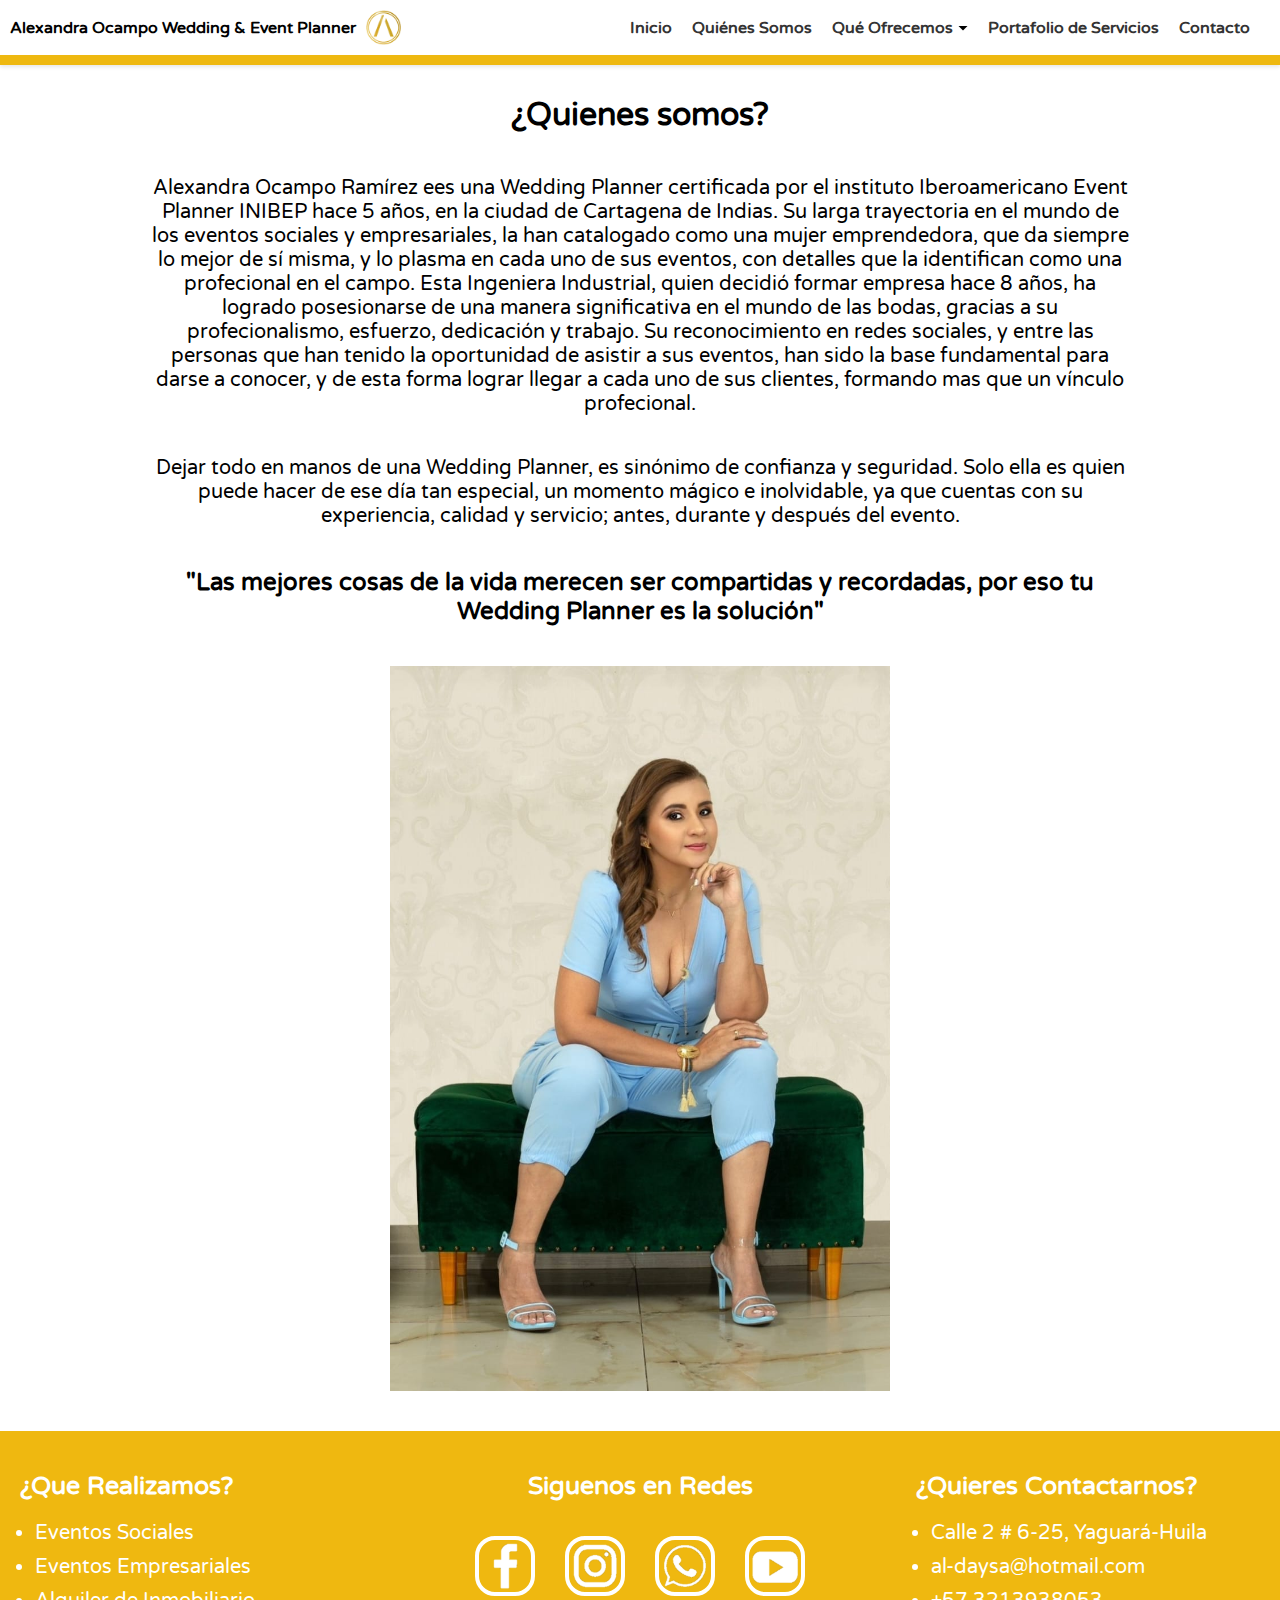
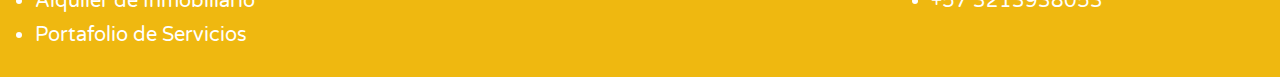
<file: HTML/Quienes somos/QuienesSomos.html>
<!DOCTYPE html>
<html lang="en">

<head>
    <meta charset="UTF-8">
    <meta charset="UTF-8">
    <meta name="viewport" content="width=device-width, initial-scale=1.0">
    <link rel="shortcut icon" href="../../Img/Icono.png">
    <link rel="preconnect" href="https://fonts.googleapis.com">
    <link rel="preconnect" href="https://fonts.gstatic.com" crossorigin>
    <link href="https://fonts.googleapis.com/css2?family=Varela+Round&display=swap" rel="stylesheet">
    <title>Alexanda Ocampo - Wedding & Event Planner | Quienes Somos</title>
    <link rel="stylesheet" href="../../CSS/Quienes somos/QuienesSomos.css">
</head>

<body>
    <header>
        <div class="nav-bar">
            <div id="logo">
                <p>Alexandra Ocampo Wedding & Event Planner</p>
                <img src="../../IMG/Icono.png" class="Icono">
            </div>
            <div class="hamburger-menu">
                <div class="bar"></div>
                <div class="bar"></div>
                <div class="bar"></div>
            </div>
            <div id="menu">
                <div id="mentext">
                    <h2>Menu</h2>
                </div>
                <div class="seccion"><a href="../../index.html">Inicio</a></div>
                <div class="seccion"><a href="../Quienes somos/QuienesSomos.html">Quiénes Somos</a></div>
                <div class="seccion with-dropdown">
                    <a href="../Que ofrecemos/Que_Ofrecemos.html">Qué Ofrecemos</a>
                    <div class="svg-container">
                        <img src="../../SVG/Triangulo.svg" alt="Icono SVG">
                    </div>
                    <div class="dropdown">
                        <div class="subseccion"><a href="../Que ofrecemos/Eventos_sociales.html">Eventos Sociales</a></div>
                        <div class="subseccion"><a href="../Que ofrecemos/Eventos_empresariales.html">Eventos Empresariales</a></div>
                        <div class="subseccion"><a href="../Que ofrecemos/Alquiler_mobiliario.html">Alquiler de Inmobiliario</a></div>
                    </div>
                </div>
                <div class="seccion"><a href="../Portafolio de servicios/portafolio.html">Portafolio de Servicios</a></div>
                <div class="seccion"><a href="../Contacto/contacto.html">Contacto</a></div>
                <div class="seccion" id="cerrar-menu"><a href="#">Cerrar</a></div>
            </div>
        </div>
        <div id="gold-div"></div>
        <div id="oscuridad"></div>
    </header>
    <div style="width: 100%;height: 55px;"></div>
    <main>
        <div class="rectangulo">
            <h1>¿Quienes somos?</h1>
            <p>Alexandra Ocampo Ramírez ees una Wedding Planner certificada por el instituto Iberoamericano Event
                Planner INIBEP hace 5 años, en la ciudad de Cartagena de Indias. Su larga trayectoria en el mundo de los
                eventos sociales y empresariales, la han catalogado como una mujer emprendedora, que da siempre lo mejor
                de sí misma, y lo plasma en cada uno de sus eventos, con detalles que la identifican como una
                profecional en el campo. Esta Ingeniera Industrial, quien decidió formar empresa hace 8 años, ha logrado
                posesionarse de una manera significativa en el mundo de las bodas, gracias a su profecionalismo,
                esfuerzo, dedicación y trabajo. Su reconocimiento en redes sociales, y entre las personas que han tenido
                la oportunidad de asistir a sus eventos, han sido la base fundamental para darse a conocer, y de esta
                forma lograr llegar a cada uno de sus clientes, formando mas que un vínculo profecional.
            </p>
            <p>Dejar todo en manos de una Wedding Planner, es sinónimo de confianza y seguridad. Solo ella es quien
                puede hacer de ese día tan especial, un momento mágico e inolvidable, ya que cuentas con su experiencia,
                calidad y servicio; antes, durante y después del evento.</p>
            <h2>"Las mejores cosas de la vida merecen ser compartidas y recordadas, por eso tu Wedding Planner es la
                solución"</h2>
            <img src="../../IMG/Persona.jfif" class="foto">
        </div>
    </main>
    <footer>
        <div class="footer-bar">
            <div class="Que_Realizamos">
                <h2 class="Titulo_Footer">¿Que Realizamos?</h2>
                <ul class="Lista_Footer">
                    <li><a href="../Que ofrecemos/Eventos_sociales.html">Eventos Sociales</a></li>
                    <li><a href="../Que ofrecemos/Eventos_empresariales.html">Eventos Empresariales</a></li>
                    <li><a href="../Que ofrecemos/Alquiler_mobiliario.html">Alquiler de Inmobiliario</a></li>
                    <li><a href="../Portafolio de servicios/portafolio.html">Portafolio de Servicios</a></li>
                </ul>
            </div>
            <div class="Siguenos_Redes">
                <h2 class="Titulo_Footer">Siguenos en Redes</h2>
                <div class="Redes">
                    <a class="Boton_Red" href="https://www.facebook.com/alexandraocampoweddingplanner/"><img
                            src="../../IMG/Facebook.png" style="width: 50px;"></a>
                    <a class="Boton_Red" href="#"><img src="../../IMG/Instagram.png" style="width: 50px;"></a>
                    <a class="Boton_Red" href="https://api.whatsapp.com/send?phone=573213938053"><img
                            src="../../IMG/Whatsapp.png" style="width: 50px;"></a>
                    <a class="Boton_Red"
                        href="https://youtube.com/@alexandraocampoweddingeven3497?si=cvl-EwqvRPj3qKGK"><img
                            src="../../IMG/Youtube.png" style="width: 50px;"></a>
                </div>
            </div>
            <div class="Quires_Contactarnos">
                <h2 class="Titulo_Footer">¿Quieres Contactarnos?</h2>
                <ul class="Lista_Footer">
                    <li>Calle 2 # 6-25, Yaguará-Huila</li>
                    <li>al-daysa@hotmail.com</li>
                    <li>+57 3213938053</li>
                </ul>
            </div>
        </div>
    </footer>
    <script src="../../JS/QuienesSomos/QuienesSomos.js"></script>
</body>

</html>
</file>
<file: CSS/Inicio/Inicio_Style.css>
* {
    box-sizing: border-box;
}

body {
    margin: 0;
    padding: 0;
    font-family: 'Varela Round';
    overflow-x: hidden;
}

/*barra de nav*/
header {
    display: flex;
    position: fixed;
    flex-direction: column;
    background-color: #ffffff;
    box-shadow: 0 2px 4px rgba(0, 0, 0, 0.1);
    width: 100%;
    z-index: 100;
}

.nav-bar {
    display: flex;
    justify-content: space-between;
    align-items: center;
    background-color: #ffffff;
    height: 55px;
    padding: 0 10px;
}

#menu {
    display: flex;
    height: 100%;
    align-items: center;
}

.seccion {
    margin-right: 20px;
    position: relative;
    display: flex;
    height: 100%;
    align-items: center;
    justify-content: center;
}

.seccion a {
    text-decoration: none;
    color: #333;
    font-weight: bold;
    position: relative;
    display: flex;
    align-items: center;
    text-align: center;
}

.seccion::after {
    content: "";
    position: absolute;
    width: 100%;
    height: 0px;
    background-color: #333;
    border-radius: 2px;
    bottom: 10px;
    left: 0;
    transition: height 0.3s;
}

.seccion:hover::after {
    height: 4px;
}

.with-dropdown:hover .dropdown {
    display: block;
}

.dropdown {
    display: none;
    position: absolute;
    top: 100%;
    margin-top: 0.39px;
    background-color: #ffffff;
    box-shadow: 0 2px 4px rgba(0, 0, 0, 0.2);
    z-index: 999;
}

.subseccion a {
    padding: 10px 20px;
    display: block;
    height: 100%;
    display: flex;
    align-items: center;
}

.svg-container {
    display: flex;
    height: 100%;
    justify-content: center;
    align-items: center;
}

.svg-container img {
    transition: transform 0.3s;
    width: 10px;
    margin-left: 5px;
}

.seccion:hover .svg-container img {
    transform: rotate(180deg);
}

#cerrar-menu {
    display: none;
    position: absolute;
    bottom: 0%;
}

#cerrar-menu a {
    color: red;
}

#logo {
    display: flex;
    align-items: center;
    cursor: pointer;
}

#logo p {
    margin-right: 10px;
    font-weight: bold;
    text-align: center;
}

.Icono {
    width: 35px;
}

#gold-div {
    display: flex;
    height: 10px;
    width: 100%;
    background-color: #eeb810;
}

.hamburger-menu {
    display: none;
    cursor: pointer;
}

/*menu de hamburguesas */
.bar {
    width: 25px;
    height: 3px;
    background-color: #333;
    margin: 6px 0;
}

#mentext {
    color: #333;
    font-weight: bold;
    position: relative;
    display: none;
    align-items: center;
    padding: 10px 40px;
    margin: 5px;
    height: 60px;
    font-size: 30px;
    border-bottom: #eeb810 solid 5px;
}

#oscuridad {
    position: fixed;
    top: 0;
    left: 0;
    width: 100%;
    height: 100%;
    background-color: rgba(0, 0, 0, 0.7);
    display: none;
    z-index: 990;
}

main {
    display: flex;
    flex-direction: column;
    background-color: #ffffff;
}

.titulo {
    display: flex;
    flex-direction: column;
    align-items: center;
    width: 100%;
    background-image: url(../../IMG/fondo_difuminado_01.jpg);
    background-size: cover;
    animation: changeBackground 40s linear infinite;
}

@keyframes changeBackground {
    0% {
        background-image: url('../../IMG/fondo_difuminado_01.jpg');
    }

    21% {
        background-image: url('../../IMG/fondo_difuminado_01.jpg');
    }

    25% {
        background-image: url('../../IMG/fondo_difuminado_02.jpg');
    }

    46% {
        background-image: url('../../IMG/fondo_difuminado_02.jpg');
    }

    50% {
        background-image: url('../../IMG/fondo_difuminado_03.jpg');
    }

    71% {
        background-image: url('../../IMG/fondo_difuminado_03.jpg');
    }

    75% {
        background-image: url('../../IMG/fondo_difuminado_04.jpg');
    }

    96% {
        background-image: url('../../IMG/fondo_difuminado_04.jpg');
    }

    100% {
        background-image: url('../../IMG/fondo_difuminado_01.jpg');
    }
}

.logo_titulo {
    display: flex;
    justify-content: center;
    align-items: center;
    width: 100%;
    padding-top: 30px;
}

.logo_imagen {
    display: flex;
    width: 40%;
}

.slogan {
    display: flex;
    align-items: center;
    justify-content: center;
    text-align: center;
    width: 100%;
    padding: 10px;
}

.slogan_texto {
    width: 60%;
    color: #ffffff;
    font-weight: bold;
    font-size: 25px;
}

.boton_contactenos {
    display: flex;
    align-items: center;
    justify-content: center;
    text-align: center;
    width: 100%;
    padding: 10px;
    margin-bottom: 20px;
}

.boton_contacto {
    padding: 10px;
    background-color: transparent;
    align-items: center;
    justify-content: center;
    text-align: center;
    border: 5px solid #efb810;
    border-radius: 100px;
    color: #ffffff;
    font-weight: bold;
    font-size: 20px;
    text-decoration: none;
    cursor: pointer;
    transition: transform 0.3s;
}

.boton_contacto:hover {
    transform: scale(1.1);
}

/*quienes somos*/
.sobre_empresa {
    display: flex;
    width: 100%;
    background-color: #ffffff;
    padding-bottom: 5px;
}

.sobre_nosotros {
    display: flex;
    width: 100%;
    color: #000000;
    font-weight: bold;
    font-size: 30px;
    text-align: left;
}

.texto_sobre {
    color: #333;
    font-size: 20px;
    margin: 0px;
}

.sobre_texto {
    display: flex;
    flex-direction: column;
    width: 40%;
    padding: 10px 50px;
}

.sobre_imagenes {
    justify-content: left;
    display: flex;
    width: 60%;
}

.seccion_01 {
    display: flex;
    justify-content: center;
    align-items: center;
    width: auto;
    margin: 10px;
}

.seccion_02 {
    display: flex;
    flex-direction: column;
    justify-content: center;
    width: auto;
    margin: 10px;
}

.prom_01 {
    display: flex;
    background-image: url(../../IMG/imagen_promocional_03.jpg);
    background-size: 290px;
    background-position: 0px;
    border-radius: 10px;
    width: 230px;
    height: 410px;
    transition: background-size 0.3s, background-position 0.3s;
}

.prom_01:hover {
    background-size: 300px;
    background-position: -10px;
}

.prom_02 {
    display: flex;
    background-image: url(../../IMG/imagen_promocional_01.jpg);
    background-size: 350px;
    background-position: 0px;
    border-radius: 10px;
    width: 350px;
    height: 180px;
    margin-bottom: 20px;
    transition: background-size 0.3s, background-position 0.3s;
}

.prom_02:hover {
    background-size: 360px;
    background-position: -10px;
}

.prom_03 {
    display: flex;
    background-image: url(../../IMG/imagen_promocional_02.jpg);
    background-size: 400px;
    background-position: 0px;
    border-radius: 10px;
    width: 400px;
    height: 210px;
    transition: background-size 0.3s, background-position 0.3s;
}

.prom_03:hover {
    background-size: 410px;
    background-position: -10px;
}

.servicios_destacados {
    display: flex;
    flex-direction: column;
    align-items: center;
    justify-content: center;
    width: 100%;
    background-image: url(../../IMG/fondo_difuminado_01.jpg);
    background-size: cover;
    animation: changeBackground 40s linear infinite;
}

.servicio_titulo {
    display: flex;
    color: #ffffff;
    font-weight: bold;
    align-items: center;
    justify-content: center;
    text-align: center;
    font-size: 30px;
    margin: 10px;
    padding: 10px;
    margin-top: 30px;
    margin-bottom: 50px;
    border: 5px solid #efb810;
    border-radius: 30px;
}

.servicios {
    display: flex;
    flex-wrap: wrap;
    width: 100%;
    padding: 0px;
    padding-bottom: 30px;
    justify-content: center;
    align-items: center;
}

.contenedor {
    display: flex;
    padding: 0px;
    margin: 20px 20px;
    width: auto;
    height: auto;
    justify-content: center;
    align-items: center;
    text-decoration: none;
}

.cuadro {
    display: flex;
    border-radius: 20px;
    background-color: #ffffff;
    width: 300px;
    height: 400px;
    transition: transform 0.3s ease;
    display: flex;
    flex-direction: column;
}

.cuadro:hover {
    transform: scale(1.05);
    cursor: pointer;
    z-index: 0;
}

.foto {
    display: flex;
    width: auto;
    height: 160px;
    border-radius: 20px 20px 0 0;
    border: 5px solid #eeb810;
}

.contenedor_texto {
    display: flex;
    width: 300px;
    height: 60px;
    background-color: #efb810;
    align-items: center;
    justify-content: center;
    text-align: center;
    color: #ffffff;
    font-weight: bold;
    padding: 0px;
    margin: 0px;
}

.texto {
    width: 300px;
    height: 180px;
    padding: 0px;
    font-size: 20px;
    color: #1c1c1c;
    text-align: left;
    align-items: center;
}

.portafolio_de_eventos {
    display: flex;
    flex-direction: column;
    width: 100%;
    height: 500px;
    padding: 20px;
    align-items: center;
    justify-content: center;
    text-align: center;
}

.eventos_titulo {
    color: #000000;
    font-weight: bold;
    font-size: 30px;
    padding: 0px;
    margin: 20px 0px;
}

.eventos {
    display: flex;
    width: 100%;
    padding: 0 35px;
    align-items: center;
    justify-content: center;
}

.wrapper {
    max-width: 1400px;
    width: 100%;
    position: relative;
}

.wrapper i {
    top: 50%;
    height: 50px;
    width: 50px;
    cursor: pointer;
    font-size: 1.25rem;
    position: absolute;
    text-align: center;
    line-height: 50px;
    background: #fff;
    border-radius: 50%;
    box-shadow: 0 3px 6px rgba(0, 0, 0, 0.23);
    transform: translateY(-50%);
    transition: transform 0.1s linear;
}

.wrapper i:active {
    transform: translateY(-50%) scale(0.85);
}

.wrapper i:first-child {
    left: -22px;
}

.wrapper i:last-child {
    right: -22px;
}

.wrapper .carousel {
    display: grid;
    grid-auto-flow: column;
    grid-auto-columns: calc((100% / 3) - 11px);
    overflow-x: auto;
    scroll-snap-type: x mandatory;
    gap: 16px;
    border-radius: 8px;
    padding: 20px 0px;
    scroll-behavior: smooth;
    scrollbar-width: none;
}

.carousel::-webkit-scrollbar {
    display: none;
}

.carousel.no-transition {
    scroll-behavior: auto;
}


.carousel :where(.card, .img) {
    display: flex;
    justify-content: center;
    align-items: center;
}

.carousel .card {
    scroll-snap-align: start;
    height: 342px;
    list-style: none;
    background: #fff;
    cursor: pointer;
    padding-bottom: 15px;
    flex-direction: column;
    border: 5px solid #eeb810;
    border-radius: 8px;
}

.carousel .card .img {
    height: 200px;
    border-radius: 4px 4px 0 0;
    border-bottom: 5px solid #eeb810;
    width: 100%;
}

.carousel .card h2 {
    font-weight: bold;
    font-size: 25px;
    margin: 20px 0 5px;
    width: 100%;
    height: 40px;
}

.carousel .card span {
    color: #333;
    font-size: 18px;
    width: 100%;
    height: 95px;
}

/*footer*/
footer {
    display: flex;
    flex-direction: column;
    background-color: #ffffff;
    width: 100%;
    z-index: 100;
}

.footer-bar {
    display: flex;
    justify-content: center;
    background-color: #efb810;
    width: 100%;
    padding: 0px;
    margin: 0px;
}

.Titulo_Footer {
    font-weight: bold;
    font-size: 25px;
    color: #ffffff;
    margin: 20px 0;
}

.Lista_Footer {
    padding: 0px 15px;
    margin: 0px;
    font-size: 20px;
}

.Lista_Footer li {
    margin-bottom: 10px;
}

.Lista_Footer li a {
    color: #ffffff;
    text-decoration: none;
}

.Lista_Footer li a:hover {
    color: #ffffff;
    text-decoration: underline;
    transition: 0.3s;
}

.Que_Realizamos {
    display: flex;
    flex-direction: column;
    width: 30%;
    color: #ffffff;
    padding: 20px;
    margin: 0px;
}

.Siguenos_Redes {
    display: flex;
    flex-direction: column;
    align-items: center;
    width: 40%;
    color: #ffffff;
    padding: 20px;
    margin: 0px;
}

.Redes {
    display: flex;
    flex-wrap: wrap;
    align-items: center;
    justify-content: center;
    padding: 0px;
    margin: 0px;
}

.Boton_Red {
    display: flex;
    border: 4px solid #ffffff;
    align-items: center;
    justify-content: center;
    border-radius: 20px;
    width: 60px;
    height: 60px;
    transition: 0.3s;
    background-color: transparent;
    margin: 15px;
}

.Boton_Red:hover {
    transform: scale(1.1);
}

.Quires_Contactarnos {
    display: flex;
    flex-direction: column;
    width: 30%;
    color: #ffffff;
    padding: 20px;
    margin: 0px;
}

/*responsivo*/
@media screen and (max-width: 1120px) {
    .prom_03 {
        display: none;
    }

    .sobre_imagenes {
        padding-top: 20px;
        flex-direction: column;
        align-items: center;
        justify-content: center;
    }
}

@media screen and (max-width: 1050px) {
    #mentext {
        display: flex;
    }

    #cerrar-menu {
        display: flex;
        margin: 0;
    }

    .hamburger-menu {
        display: block;
    }

    #menu {
        display: none;
        box-sizing: border-box;
        background-color: white;
        flex-direction: column;
        position: fixed;
        padding: 0 20px;
        top: 0;
        right: 0;
        height: 100%;
        width: auto;
        box-shadow: -2px 0 4px rgba(0, 0, 0, 0.1);
        animation: slideIn 0.5s forwards;
        z-index: 995;
    }
    .sobre_imagenes {
        width: 50%;
    }
    .sobre_texto{
        width: 50%;
    }

    .seccion {
        box-sizing: border-box;
        margin: 5px;
        padding: 10px 40px;
        position: relative;
        display: flex;
        height: 50px;
        width: 100%;
        text-align: center;
        align-items: center;
        justify-content: center;
    }

    .seccion::after {
        background-color: transparent;
    }

    .hamburger-menu.active+#menu {
        display: flex;
    }

    .hamburger-menu.active {
        display: none;
    }

    @keyframes slideIn {
        from {
            transform: translateX(100%);
        }

        to {
            transform: translateX(0);
        }
    }
}

@media screen and (max-width: 900px) {
    .wrapper .carousel {
        grid-auto-columns: calc((100% / 2) - 9px);
    }
}

@media screen and (max-width: 800px) {
    .sobre_empresa {
        flex-direction: column;
    }

    .sobre_imagenes {
        align-items: center;
        justify-content: center;
    }

    .seccion_02 {
        display: flex;
        align-items: center;
        justify-content: center;
    }
    .prom_03{
        display: flex;
    }

    .seccion_01 {
        display: none;
    }

    .sobre_texto,
    .sobre_imagenes {
        width: 100%;
    }

    .footer-bar {
        flex-direction: column;
        align-items: center;
        justify-content: center;
    }

    .Que_Realizamos {
        width: 100%;
        height: auto;
        align-items: center;
        justify-content: center;
        padding: 20px 0;
    }

    .Siguenos_Redes {
        width: 100%;
        height: auto;
        padding: 20px 0;
    }

    .Quires_Contactarnos {
        width: 100%;
        padding: 20px 0;
        height: auto;
        align-items: center;
        justify-content: center;
    }
    .carousel .card h2 {
        font-size: 20px;
    }
    .carousel .card span {
        font-size: 13px;
    }
}

@media screen and (max-width: 600px) {
    .wrapper .carousel {
        grid-auto-columns: 100%;
    }

    .logo_imagen {
        width: 60%;
    }
    .contenedor {
        transform: scale(0.9);
    }
}

@media screen and (max-width: 450px) {
    #logo p {
        display: none;
    }
    .prom_02 {
        display: flex;
        background-image: url(../../IMG/imagen_promocional_01.jpg);
        background-size: 300px;
        background-position: 0px;
        border-radius: 10px;
        width: 300px;
        height: 130px;
        margin-bottom: 20px;
        transition: background-size 0.3s, background-position 0.3s;
    }
    
    .prom_02:hover {
        background-size: 310px;
        background-position: -10px;
    }
    
    .prom_03 {
        display: flex;
        background-image: url(../../IMG/imagen_promocional_02.jpg);
        background-size: 350px;
        background-position: 0px;
        border-radius: 10px;
        width: 350px;
        height: 160px;
        transition: background-size 0.3s, background-position 0.3s;
    }
    
    .prom_03:hover {
        background-size: 360px;
        background-position: -10px;
    }
    .logo_imagen {
        width: 80%;
    }
    .sobre_imagenes {
        transform: scale(0.8);
    }
    .contenedor {
        transform: scale(0.8);
    }
}

@media screen and (max-width: 300px) {
    .prom_03 {
        display: none;
    }
}
</file>
<file: CSS/Portafolio de servicios/styleportafolio.css>
* {
    padding: 0;
    margin: 0;
    font-family: "Varela Round", sans-serif;
    box-sizing: border-box;
}

/*barra de nav*/
header {
    display: flex;
    position: fixed;
    top: 0px;
    flex-direction: column;
    background-color: #ffffff;
    box-shadow: 0 2px 4px rgba(0, 0, 0, 0.1);
    width: 100%;
    z-index: 100;
}

.nav-bar {
    display: flex;
    justify-content: space-between;
    align-items: center;
    background-color: #ffffff;
    height: 55px;
    padding: 0 10px;
}

#menu {
    display: flex;
    height: 100%;
    align-items: center;
}

.seccion {
    margin-right: 20px;
    position: relative;
    display: flex;
    height: 100%;
    align-items: center;
    justify-content: center;
}

.seccion a {
    text-decoration: none;
    color: #333;
    font-weight: bold;
    position: relative;
    display: flex;
    align-items: center;
    text-align: center;
}

.seccion::after {
    content: "";
    position: absolute;
    width: 100%;
    height: 0px;
    background-color: #333;
    border-radius: 2px;
    bottom: 10px;
    left: 0;
    transition: height 0.3s;
}

.seccion:hover::after {
    height: 4px;
}

.with-dropdown:hover .dropdown {
    display: block;
}

.dropdown {
    display: none;
    position: absolute;
    top: 100%;
    margin-top: 0.39px;
    background-color: #ffffff;
    box-shadow: 0 2px 4px rgba(0, 0, 0, 0.2);
    z-index: 999;
}

.subseccion a {
    padding: 10px 20px;
    display: block;
    height: 100%;
    display: flex;
    align-items: center;
}

.svg-container {
    display: flex;
    height: 100%;
    justify-content: center;
    align-items: center;
}

.svg-container img {
    transition: transform 0.3s;
    width: 10px;
    margin-left: 5px;
}

.seccion:hover .svg-container img {
    transform: rotate(180deg);
}

#cerrar-menu {
    display: none;
    position: absolute;
    bottom: 0%;
}

#cerrar-menu a {
    color: red;
}

#logo {
    display: flex;
    align-items: center;
    cursor: pointer;
}

#logo p {
    margin-right: 10px;
    font-weight: bold;
    text-align: center;
}

.Icono {
    width: 35px;
}

#gold-div {
    display: flex;
    height: 10px;
    width: 100%;
    background-color: #eeb810;
}

.hamburger-menu {
    display: none;
    cursor: pointer;
}

/*menu de hamburguesas */
.bar {
    width: 25px;
    height: 3px;
    background-color: #333;
    margin: 6px 0;
}

#mentext {
    color: #333;
    font-weight: bold;
    position: relative;
    display: none;
    align-items: center;
    padding: 10px 40px;
    margin: 5px;
    height: 60px;
    font-size: 30px;
    border-bottom: #eeb810 solid 5px;
}

#oscuridad {
    position: fixed;
    top: 0;
    left: 0;
    width: 100%;
    height: 100%;
    background-color: rgba(0, 0, 0, 0.7);
    display: none;
    z-index: 990;
}

/*footer*/
footer {
    display: flex;
    flex-direction: column;
    background-color: #ffffff;
    width: 100%;
    z-index: 100;
}

.footer-bar {
    display: flex;
    justify-content: center;
    background-color: #efb810;
    width: 100%;
    padding: 0px;
    margin: 0px;
}

.Titulo_Footer {
    font-weight: bold;
    font-size: 25px;
    color: #ffffff;
}

.Lista_Footer {
    padding: 0px 15px;
    margin: 0px;
    font-size: 20px;
}

.Lista_Footer li {
    margin-bottom: 10px;
}

.Lista_Footer li a {
    color: #ffffff;
    text-decoration: none;
}

.Lista_Footer li a:hover {
    color: #ffffff;
    text-decoration: underline;
    transition: 0.3s;
}

.Que_Realizamos {
    display: flex;
    flex-direction: column;
    width: 30%;
    color: #ffffff;
    padding: 20px;
    margin: 0px;
}

.Siguenos_Redes {
    display: flex;
    flex-direction: column;
    align-items: center;
    width: 40%;
    color: #ffffff;
    padding: 20px;
    margin: 0px;
}

.Redes {
    display: flex;
    flex-wrap: wrap;
    align-items: center;
    justify-content: center;
    padding: 0px;
    margin: 0px;
}

.Boton_Red {
    display: flex;
    border: 4px solid #ffffff;
    align-items: center;
    justify-content: center;
    border-radius: 20px;
    width: 60px;
    height: 60px;
    transition: 0.3s;
    background-color: transparent;
    margin: 15px;
}

.Boton_Red:hover {
    transform: scale(1.1);
}

.Quires_Contactarnos {
    display: flex;
    flex-direction: column;
    width: 30%;
    color: #ffffff;
    padding: 20px;
    margin: 0px;
}


/*responsivo*/
@media screen and (max-width: 1050px) {
    #mentext {
        display: flex;
    }

    #cerrar-menu {
        display: flex;
        margin: 0;
    }

    .hamburger-menu {
        display: block;
    }

    #menu {
        display: none;
        box-sizing: border-box;
        background-color: white;
        flex-direction: column;
        position: fixed;
        padding: 0 20px;
        top: 0;
        right: 0;
        height: 100%;
        width: auto;
        box-shadow: -2px 0 4px rgba(0, 0, 0, 0.1);
        animation: slideIn 0.5s forwards;
        z-index: 995;
    }

    .seccion {
        box-sizing: border-box;
        margin: 5px;
        padding: 10px 40px;
        position: relative;
        display: flex;
        height: 50px;
        width: 100%;
        text-align: center;
        align-items: center;
        justify-content: center;
    }

    .seccion::after {
        background-color: transparent;
    }

    .hamburger-menu.active+#menu {
        display: flex;
    }

    .hamburger-menu.active {
        display: none;
    }

    @keyframes slideIn {
        from {
            transform: translateX(100%);
        }

        to {
            transform: translateX(0);
        }
    }
}

@media screen and (max-width: 800px) {
    .footer-bar {
        flex-direction: column;
        align-items: center;
        justify-content: center;
    }

    .Que_Realizamos {
        width: 100%;
        height: auto;
        align-items: center;
        justify-content: center;
        padding: 20px 0;
    }

    .Siguenos_Redes {
        width: 100%;
        height: auto;
        padding: 20px 0;
    }

    .Quires_Contactarnos {
        width: 100%;
        padding: 20px 0;
        height: auto;
        align-items: center;
        justify-content: center;
    }
}

@media screen and (max-width: 450px) {
    #logo p {
        display: none;
    }
}

.text-container {
    max-width: 1200px;
    margin: 20px auto;
    display: grid;
    grid-template-columns: 1fr 1fr 50%;
    grid-template-rows: 1fr 1fr;
    grid-gap: 40px;
}

.text-container .img1,
.text-container .img2 {
    width: 100%;
    height: 100%;
}

.text-container .img1 {
    grid-column: 1;
    grid-row: span 2;
    /* Cada imagen ocupa dos filas */
}

.text-container .img2 {
    grid-column: 2;
    grid-row: span 2;
    /* Cada imagen ocupa dos filas */
}

.text-container p,
.text-container button {
    grid-column: 3;
    /* Tanto el texto como el botón ocupan la tercera columna */
}

.button {
    height: 50px;
    width: 100px;
    background-color: transparent;
    border: 5px solid #efb810;
    border-radius: 100px;
    color: black;
    font-weight: bold;
    font-size: 20px;
    text-decoration: none;
    cursor: pointer;
    transition: transform 0.3s;
    margin-left: 38%;
    margin-top: 10%;
    padding: 6px;
}

.button:hover {
    transform: scale(1.1);
}

@media (max-width: 600px) {
    .text-container {
        grid-template-columns: 1fr;
        /* Cambia a una sola columna en pantallas pequeñas */
    }

    .text-container .img1,
    .text-container .img2 {
        grid-column: 1;
        grid-row: auto;
        /* Restaura el flujo normal de las imágenes */
    }

    .text-container p,
    .text-container button {
        grid-column: 1;
        /* Texto y botón ocupan la única columna disponible */

    }
}

h1 {
    text-align: center;
    margin-top: 3%;
    margin-bottom: 3%;
}


/**/
.container-actividad {
    width: 100%;
    display: flex;
    max-width: 1100px;
    margin: auto;
}

.title-actividad {
    width: 100%;
    max-width: 1080px;
    margin: auto;
    padding: 20px;
    margin-top: 20px;
    text-align: center;
    color: #7a7a7a;
}

.actividad {
    width: 100%;
    margin: 20px;
    border-radius: 6px;
    overflow: hidden;
    background: #fff;
    box-shadow: 0px 1px 10px rgba(0, 0, 0, 0.2);
    transition: all 400ms ease-out;
    cursor: default;
}

.actividad:hover {
    box-shadow: 5px 5px 20px rgba(0, 0, 0, 0.4);
    transform: translateY(-3%);
}

.actividad img {
    width: 100%;
    height: 210px;
}

.actividad .contenido-actividad {
    padding: 15px;
    text-align: center;
}

.actividad .contenido-actividad h3 {
    margin-bottom: 15px;
    color: #7a7a7a;
}

.actividad .contenido-actividad p {
    line-height: 1.8;
    color: #6a6a6a;
    font-size: 14px;
    margin-bottom: 5px;
}

@media only screen and (max-width:768px) {
    .container-actividad {
        flex-wrap: wrap;
    }

    .actividad {
        margin: 15px;
    }
}

#gold-div {
    display: flex;
    height: 10px;
    width: 100%;
    background-color: #eeb810;
}
</file>
<file: CSS/Que ofrecemos/Alquiler_mobiliario.css>
body {
    margin: 0;
    padding: 0;
    font-family: 'Varela Round';
    overflow-x: hidden;
    box-sizing: border-box;
}

/*barra de nav*/
header {
    display: flex;
    position: fixed;
    flex-direction: column;
    background-color: #ffffff;
    box-shadow: 0 2px 4px rgba(0, 0, 0, 0.1);
    width: 100%;
    z-index: 100;
}

.nav-bar {
    display: flex;
    justify-content: space-between;
    align-items: center;
    background-color: #ffffff;
    height: 55px;
    padding: 0 10px;
}

#menu {
    display: flex;
    height: 100%;
    align-items: center;
}

.seccion {
    margin-right: 20px;
    position: relative;
    display: flex;
    height: 100%;
    align-items: center;
    justify-content: center;
}

.seccion a {
    text-decoration: none;
    color: #333;
    font-weight: bold;
    position: relative;
    display: flex;
    align-items: center;
    text-align: center;
}

.seccion::after {
    content: "";
    position: absolute;
    width: 100%;
    height: 0px;
    background-color: #333;
    border-radius: 2px;
    bottom: 10px;
    left: 0;
    transition: height 0.3s;
}

.seccion:hover::after {
    height: 4px;
}

.with-dropdown:hover .dropdown {
    display: block;
}

.dropdown {
    display: none;
    position: absolute;
    top: 100%;
    margin-top: 0.39px;
    background-color: #ffffff;
    box-shadow: 0 2px 4px rgba(0, 0, 0, 0.2);
    z-index: 999;
}

.subseccion a {
    padding: 10px 20px;
    display: block;
    height: 100%;
    display: flex;
    align-items: center;
}

.svg-container {
    display: flex;
    height: 100%;
    justify-content: center;
    align-items: center;
}

.svg-container img {
    transition: transform 0.3s;
    width: 10px;
    margin-left: 5px;
}

.seccion:hover .svg-container img {
    transform: rotate(180deg);
}

#cerrar-menu {
    display: none;
    position: absolute;
    bottom: 0%;
}

#cerrar-menu a {
    color: red;
}

#logo {
    display: flex;
    align-items: center;
    cursor: pointer;
}

#logo p {
    margin-right: 10px;
    font-weight: bold;
    text-align: center;
}

.Icono {
    width: 35px;
}

#gold-div {
    display: flex;
    height: 10px;
    width: 100%;
    background-color: #eeb810;
}

.hamburger-menu {
    display: none;
    cursor: pointer;
}

/*menu de hamburguesas */
.bar {
    width: 25px;
    height: 3px;
    background-color: #333;
    margin: 6px 0;
}

#mentext {
    color: #333;
    font-weight: bold;
    position: relative;
    display: none;
    align-items: center;
    padding: 10px 40px;
    margin: 5px;
    height: 60px;
    font-size: 30px;
    border-bottom: #eeb810 solid 5px;
}

#oscuridad {
    position: fixed;
    top: 0;
    left: 0;
    width: 100%;
    height: 100%;
    background-color: rgba(0, 0, 0, 0.7);
    display: none;
    z-index: 990;
}

/*footer*/
footer {
    display: flex;
    flex-direction: column;
    background-color: #ffffff;
    width: 100%;
    z-index: 100;
}

.footer-bar {
    display: flex;
    justify-content: center;
    background-color: #efb810;
    width: 100%;
    padding: 0px;
    margin: 0px;
}

.Titulo_Footer {
    font-weight: bold;
    font-size: 25px;
    color: #ffffff;
}

.Lista_Footer {
    padding: 0px 15px;
    margin: 0px;
    font-size: 20px;
}

.Lista_Footer li {
    margin-bottom: 10px;
}

.Lista_Footer li a {
    color: #ffffff;
    text-decoration: none;
}

.Lista_Footer li a:hover {
    color: #ffffff;
    text-decoration: underline;
    transition: 0.3s;
}

.Que_Realizamos {
    display: flex;
    flex-direction: column;
    width: 30%;
    color: #ffffff;
    padding: 20px;
    margin: 0px;
}

.Siguenos_Redes {
    display: flex;
    flex-direction: column;
    align-items: center;
    width: 40%;
    color: #ffffff;
    padding: 20px;
    margin: 0px;
}

.Redes {
    display: flex;
    flex-wrap: wrap;
    align-items: center;
    justify-content: center;
    padding: 0px;
    margin: 0px;
}

.Boton_Red {
    display: flex;
    border: 4px solid #ffffff;
    align-items: center;
    justify-content: center;
    border-radius: 20px;
    width: 60px;
    height: 60px;
    transition: 0.3s;
    background-color: transparent;
    margin: 15px;
}

.Boton_Red:hover {
    transform: scale(1.1);
}

.Quires_Contactarnos {
    display: flex;
    flex-direction: column;
    width: 30%;
    color: #ffffff;
    padding: 20px;
    margin: 0px;
}


/*responsivo*/
@media screen and (max-width: 1050px) {
    #mentext {
        display: flex;
    }

    #cerrar-menu {
        display: flex;
        margin: 0;
    }

    .hamburger-menu {
        display: block;
    }

    #menu {
        display: none;
        box-sizing: border-box;
        background-color: white;
        flex-direction: column;
        position: fixed;
        padding: 0 20px;
        top: 0;
        right: 0;
        height: 100%;
        width: auto;
        box-shadow: -2px 0 4px rgba(0, 0, 0, 0.1);
        animation: slideIn 0.5s forwards;
        z-index: 995;
    }

    .seccion {
        box-sizing: border-box;
        margin: 5px;
        padding: 10px 40px;
        position: relative;
        display: flex;
        height: 50px;
        width: 100%;
        text-align: center;
        align-items: center;
        justify-content: center;
    }

    .seccion::after {
        background-color: transparent;
    }

    .hamburger-menu.active+#menu {
        display: flex;
    }

    .hamburger-menu.active {
        display: none;
    }

    @keyframes slideIn {
        from {
            transform: translateX(100%);
        }

        to {
            transform: translateX(0);
        }
    }
}

@media screen and (max-width: 800px) {
    .footer-bar {
        flex-direction: column;
        align-items: center;
        justify-content: center;
    }

    .Que_Realizamos {
        width: 100%;
        height: auto;
        align-items: center;
        justify-content: center;
        padding: 20px 0;
    }

    .Siguenos_Redes {
        width: 100%;
        height: auto;
        padding: 20px 0;
    }

    .Quires_Contactarnos {
        width: 100%;
        padding: 20px 0;
        height: auto;
        align-items: center;
        justify-content: center;
    }
}

@media screen and (max-width: 450px) {
    #logo p {
        display: none;
    }
}

#gold-div {
    display: flex;
    height: 10px;
    width: 100%;
    background-color: #eeb810;
}

main {
    display: flex;
    flex-direction: column;
    background-color: #ffffff;
}

.servicio {
    display: flex;
    flex-direction: column;
    align-items: center;
    justify-content: center;
    width: 100%;
    padding: 0px;
    margin: 0px;
    margin-top: 30px;
}

.Contenedor_servicio {
    display: flex;
    align-items: center;
    justify-content: center;
    width: 100%;
    padding: 10px 0px;
    margin: 0px;
}

.Servicio_division_01 {
    display: flex;
    align-items: center;
    justify-content: center;
    flex-direction: column;
    width: 60%;
    padding: 0px;
    margin: 0px;
}

.Titulo_servicio {
    display: flex;
    width: 100%;
    text-align: left;
    color: #000000;
    font-weight: bold;
    font-size: 30px;
    padding: 0px;
}

.Texto_servicio {
    display: flex;
    color: #333;
    font-size: 20px;
    margin: 0px;
    margin-bottom: 30px;
}

.Servicio_division_02 {
    display: flex;
    align-items: center;
    justify-content: right;
    width: 35%;
    padding: 0px;
    margin: 0px;
}

.prom_01 {
    display: flex;
    background-image: url(../../IMG/mobiliario_02.jpg);
    background-size: 450px;
    background-position: 0px;
    border-radius: 10px;
    width: 450px;
    height: 250px;
    transition: background-size 0.3s, background-position 0.3s;
}

.prom_01:hover {
    background-size: 460px;
    background-position: -10px;
}

.Galeria_imagenes {
    display: flex;
    flex-direction: column;
    align-items: center;
    justify-content: center;
    width: 100%;
    padding: 0px;
    margin: 0px;
}

.servicio_titulo {
    display: flex;
    color: #000000;
    font-weight: bold;
    font-size: 30px;
    margin: 30px 0px;
    padding: 10px;
    margin-bottom: 30px;
    border: 5px solid #efb810;
    border-radius: 30px;
}

.contenedor {
    box-sizing: border-box;
    max-width: 1200px;
    margin: 0 auto;
    display: grid;
    grid-template-columns: repeat(3, 1fr);
    grid-template-rows: 250px;
    grid-gap: 20px;
    padding: 20px 0px 50px 0px;
}

.caja img {
    width: 100%;
    height: 100%;
    object-fit: cover;
}

.caja:nth-child(1) {
    grid-column-start: span 2;
}

.caja:nth-child(4) {
    grid-column-start: span 2;
}

@media(max-width:991px) {
    .contenedor {
        padding: 30px;
        grid-template-columns: repeat(1, 1fr);
    }
    .caja:nth-child(1) {
        grid-column-start: span 1;
    }
    .caja:nth-child(4) {
        grid-column-start: span 1;
    }
}

@media screen and (max-width: 900px) {
    .Contenedor_servicio {
        flex-direction: column;
    }
    .Servicio_division_01 {
        width: 95%;
    }
    .Servicio_division_02 {
        width: 95%;
        justify-content: center;
    }
}
</file>
<file: CSS/Que ofrecemos/Eventos_empresariales.css>
body {
    margin: 0;
    padding: 0;
    font-family: 'Varela Round';
    overflow-x: hidden;
    box-sizing: border-box;
}

/*barra de nav*/
header {
    display: flex;
    position: fixed;
    flex-direction: column;
    background-color: #ffffff;
    box-shadow: 0 2px 4px rgba(0, 0, 0, 0.1);
    width: 100%;
    z-index: 100;
}

.nav-bar {
    display: flex;
    justify-content: space-between;
    align-items: center;
    background-color: #ffffff;
    height: 55px;
    padding: 0 10px;
}

#menu {
    display: flex;
    height: 100%;
    align-items: center;
}

.seccion {
    margin-right: 20px;
    position: relative;
    display: flex;
    height: 100%;
    align-items: center;
    justify-content: center;
}

.seccion a {
    text-decoration: none;
    color: #333;
    font-weight: bold;
    position: relative;
    display: flex;
    align-items: center;
    text-align: center;
}

.seccion::after {
    content: "";
    position: absolute;
    width: 100%;
    height: 0px;
    background-color: #333;
    border-radius: 2px;
    bottom: 10px;
    left: 0;
    transition: height 0.3s;
}

.seccion:hover::after {
    height: 4px;
}

.with-dropdown:hover .dropdown {
    display: block;
}

.dropdown {
    display: none;
    position: absolute;
    top: 100%;
    margin-top: 0.39px;
    background-color: #ffffff;
    box-shadow: 0 2px 4px rgba(0, 0, 0, 0.2);
    z-index: 999;
}

.subseccion a {
    padding: 10px 20px;
    display: block;
    height: 100%;
    display: flex;
    align-items: center;
}

.svg-container {
    display: flex;
    height: 100%;
    justify-content: center;
    align-items: center;
}

.svg-container img {
    transition: transform 0.3s;
    width: 10px;
    margin-left: 5px;
}

.seccion:hover .svg-container img {
    transform: rotate(180deg);
}

#cerrar-menu {
    display: none;
    position: absolute;
    bottom: 0%;
}

#cerrar-menu a {
    color: red;
}

#logo {
    display: flex;
    align-items: center;
    cursor: pointer;
}

#logo p {
    margin-right: 10px;
    font-weight: bold;
    text-align: center;
}

.Icono {
    width: 35px;
}

#gold-div {
    display: flex;
    height: 10px;
    width: 100%;
    background-color: #eeb810;
}

.hamburger-menu {
    display: none;
    cursor: pointer;
}

/*menu de hamburguesas */
.bar {
    width: 25px;
    height: 3px;
    background-color: #333;
    margin: 6px 0;
}

#mentext {
    color: #333;
    font-weight: bold;
    position: relative;
    display: none;
    align-items: center;
    padding: 10px 40px;
    margin: 5px;
    height: 60px;
    font-size: 30px;
    border-bottom: #eeb810 solid 5px;
}

#oscuridad {
    position: fixed;
    top: 0;
    left: 0;
    width: 100%;
    height: 100%;
    background-color: rgba(0, 0, 0, 0.7);
    display: none;
    z-index: 990;
}

/*footer*/
footer {
    display: flex;
    flex-direction: column;
    background-color: #ffffff;
    width: 100%;
    z-index: 100;
}

.footer-bar {
    display: flex;
    justify-content: center;
    background-color: #efb810;
    width: 100%;
    padding: 0px;
    margin: 0px;
}

.Titulo_Footer {
    font-weight: bold;
    font-size: 25px;
    color: #ffffff;
}

.Lista_Footer {
    padding: 0px 15px;
    margin: 0px;
    font-size: 20px;
}

.Lista_Footer li {
    margin-bottom: 10px;
}

.Lista_Footer li a {
    color: #ffffff;
    text-decoration: none;
}

.Lista_Footer li a:hover {
    color: #ffffff;
    text-decoration: underline;
    transition: 0.3s;
}

.Que_Realizamos {
    display: flex;
    flex-direction: column;
    width: 30%;
    color: #ffffff;
    padding: 20px;
    margin: 0px;
}

.Siguenos_Redes {
    display: flex;
    flex-direction: column;
    align-items: center;
    width: 40%;
    color: #ffffff;
    padding: 20px;
    margin: 0px;
}

.Redes {
    display: flex;
    flex-wrap: wrap;
    align-items: center;
    justify-content: center;
    padding: 0px;
    margin: 0px;
}

.Boton_Red {
    display: flex;
    border: 4px solid #ffffff;
    align-items: center;
    justify-content: center;
    border-radius: 20px;
    width: 60px;
    height: 60px;
    transition: 0.3s;
    background-color: transparent;
    margin: 15px;
}

.Boton_Red:hover {
    transform: scale(1.1);
}

.Quires_Contactarnos {
    display: flex;
    flex-direction: column;
    width: 30%;
    color: #ffffff;
    padding: 20px;
    margin: 0px;
}


/*responsivo*/
@media screen and (max-width: 1050px) {
    #mentext {
        display: flex;
    }

    #cerrar-menu {
        display: flex;
        margin: 0;
    }

    .hamburger-menu {
        display: block;
    }

    #menu {
        display: none;
        box-sizing: border-box;
        background-color: white;
        flex-direction: column;
        position: fixed;
        padding: 0 20px;
        top: 0;
        right: 0;
        height: 100%;
        width: auto;
        box-shadow: -2px 0 4px rgba(0, 0, 0, 0.1);
        animation: slideIn 0.5s forwards;
        z-index: 995;
    }

    .seccion {
        box-sizing: border-box;
        margin: 5px;
        padding: 10px 40px;
        position: relative;
        display: flex;
        height: 50px;
        width: 100%;
        text-align: center;
        align-items: center;
        justify-content: center;
    }

    .seccion::after {
        background-color: transparent;
    }

    .hamburger-menu.active+#menu {
        display: flex;
    }

    .hamburger-menu.active {
        display: none;
    }

    @keyframes slideIn {
        from {
            transform: translateX(100%);
        }

        to {
            transform: translateX(0);
        }
    }
}

@media screen and (max-width: 800px) {
    .footer-bar {
        flex-direction: column;
        align-items: center;
        justify-content: center;
    }

    .Que_Realizamos {
        width: 100%;
        height: auto;
        align-items: center;
        justify-content: center;
        padding: 20px 0;
    }

    .Siguenos_Redes {
        width: 100%;
        height: auto;
        padding: 20px 0;
    }

    .Quires_Contactarnos {
        width: 100%;
        padding: 20px 0;
        height: auto;
        align-items: center;
        justify-content: center;
    }
}

@media screen and (max-width: 450px) {
    #logo p {
        display: none;
    }
}

#gold-div {
    display: flex;
    height: 10px;
    width: 100%;
    background-color: #eeb810;
}

main {
    display: flex;
    flex-direction: column;
    background-color: #ffffff;
}

.servicio {
    display: flex;
    flex-direction: column;
    align-items: center;
    justify-content: center;
    width: 100%;
    padding: 0px;
    margin: 0px;
    margin-top: 30px;
}

.Contenedor_servicio {
    display: flex;
    align-items: center;
    justify-content: center;
    width: 100%;
    padding: 10px 0px;
    margin: 0px;
}

.Servicio_division_01 {
    display: flex;
    align-items: center;
    justify-content: center;
    flex-direction: column;
    width: 60%;
    padding: 0px;
    margin: 0px;
}

.Titulo_servicio {
    display: flex;
    width: 100%;
    text-align: left;
    color: #000000;
    font-weight: bold;
    font-size: 30px;
    padding: 0px;
}

.Texto_servicio {
    display: flex;
    color: #333;
    font-size: 20px;
    margin: 0px;
    margin-bottom: 30px;
}

.Servicio_division_02 {
    display: flex;
    align-items: center;
    justify-content: right;
    width: 35%;
    padding: 0px;
    margin: 0px;
}

.prom_01 {
    display: flex;
    background-image: url(../../IMG/imagen_promocional_06.jpg);
    background-size: 450px;
    background-position: 0px;
    border-radius: 10px;
    width: 450px;
    height: 250px;
    transition: background-size 0.3s, background-position 0.3s;
}

.prom_01:hover {
    background-size: 460px;
    background-position: -10px;
}

.Lista {
    display: flex;
    align-items: center;
    justify-content: center;
    color: #333;
    width: 98%;
    font-size: 20px;
    margin: 0px;
}

.Lista ul li {
    margin-bottom: 20px;
}

.Galeria_imagenes {
    display: flex;
    flex-direction: column;
    align-items: center;
    justify-content: center;
    width: 100%;
    padding: 0px;
    margin: 0px;
}

.servicio_titulo {
    display: flex;
    color: #000000;
    font-weight: bold;
    font-size: 30px;
    margin: 30px 0px;
    padding: 10px;
    margin-bottom: 30px;
    border: 5px solid #efb810;
    border-radius: 30px;
}

.contenedor {
    box-sizing: border-box;
    max-width: 1200px;
    margin: 0 auto;
    display: grid;
    grid-template-columns: repeat(3, 1fr);
    grid-template-rows: 250px;
    grid-gap: 20px;
    padding: 20px 0px 50px 0px;
}

.caja img {
    width: 100%;
    height: 100%;
    object-fit: cover;
}

.caja:nth-child(1) {
    grid-column-start: span 2;
}

.caja:nth-child(4) {
    grid-column-start: span 2;
}

.caja:nth-child(5) {
    grid-column-start: span 2;
}

@media(max-width:991px) {
    .contenedor {
        padding: 30px;
        grid-template-columns: repeat(1, 1fr);
    }

    .caja:nth-child(1) {
        grid-column-start: span 1;
    }

    .caja:nth-child(4) {
        grid-column-start: span 1;
    }

    .caja:nth-child(5) {
        grid-column-start: span 1;
    }
}

@media screen and (max-width: 900px) {
    .Contenedor_servicio {
        flex-direction: column;
    }
    .Servicio_division_01 {
        width: 95%;
    }
    .Servicio_division_02 {
        width: 95%;
        justify-content: center;
    }
}
</file>
<file: CSS/Que ofrecemos/Eventos_sociales.css>
body {
    margin: 0;
    padding: 0;
    font-family: 'Varela Round';
    overflow-x: hidden;
    box-sizing: border-box;
}

/*barra de nav*/
header {
    display: flex;
    position: fixed;
    flex-direction: column;
    background-color: #ffffff;
    box-shadow: 0 2px 4px rgba(0, 0, 0, 0.1);
    width: 100%;
    z-index: 100;
}

.nav-bar {
    display: flex;
    justify-content: space-between;
    align-items: center;
    background-color: #ffffff;
    height: 55px;
    padding: 0 10px;
}

#menu {
    display: flex;
    height: 100%;
    align-items: center;
}

.seccion {
    margin-right: 20px;
    position: relative;
    display: flex;
    height: 100%;
    align-items: center;
    justify-content: center;
}

.seccion a {
    text-decoration: none;
    color: #333;
    font-weight: bold;
    position: relative;
    display: flex;
    align-items: center;
    text-align: center;
}

.seccion::after {
    content: "";
    position: absolute;
    width: 100%;
    height: 0px;
    background-color: #333;
    border-radius: 2px;
    bottom: 10px;
    left: 0;
    transition: height 0.3s;
}

.seccion:hover::after {
    height: 4px;
}

.with-dropdown:hover .dropdown {
    display: block;
}

.dropdown {
    display: none;
    position: absolute;
    top: 100%;
    margin-top: 0.39px;
    background-color: #ffffff;
    box-shadow: 0 2px 4px rgba(0, 0, 0, 0.2);
    z-index: 999;
}

.subseccion a {
    padding: 10px 20px;
    display: block;
    height: 100%;
    display: flex;
    align-items: center;
}

.svg-container {
    display: flex;
    height: 100%;
    justify-content: center;
    align-items: center;
}

.svg-container img {
    transition: transform 0.3s;
    width: 10px;
    margin-left: 5px;
}

.seccion:hover .svg-container img {
    transform: rotate(180deg);
}

#cerrar-menu {
    display: none;
    position: absolute;
    bottom: 0%;
}

#cerrar-menu a {
    color: red;
}

#logo {
    display: flex;
    align-items: center;
    cursor: pointer;
}

#logo p {
    margin-right: 10px;
    font-weight: bold;
    text-align: center;
}

.Icono {
    width: 35px;
}

#gold-div {
    display: flex;
    height: 10px;
    width: 100%;
    background-color: #eeb810;
}

.hamburger-menu {
    display: none;
    cursor: pointer;
}

/*menu de hamburguesas */
.bar {
    width: 25px;
    height: 3px;
    background-color: #333;
    margin: 6px 0;
}

#mentext {
    color: #333;
    font-weight: bold;
    position: relative;
    display: none;
    align-items: center;
    padding: 10px 40px;
    margin: 5px;
    height: 60px;
    font-size: 30px;
    border-bottom: #eeb810 solid 5px;
}

#oscuridad {
    position: fixed;
    top: 0;
    left: 0;
    width: 100%;
    height: 100%;
    background-color: rgba(0, 0, 0, 0.7);
    display: none;
    z-index: 990;
}

/*footer*/
footer {
    display: flex;
    flex-direction: column;
    background-color: #ffffff;
    width: 100%;
    z-index: 100;
}

.footer-bar {
    display: flex;
    justify-content: center;
    background-color: #efb810;
    width: 100%;
    padding: 0px;
    margin: 0px;
}

.Titulo_Footer {
    font-weight: bold;
    font-size: 25px;
    color: #ffffff;
}

.Lista_Footer {
    padding: 0px 15px;
    margin: 0px;
    font-size: 20px;
}

.Lista_Footer li {
    margin-bottom: 10px;
}

.Lista_Footer li a {
    color: #ffffff;
    text-decoration: none;
}

.Lista_Footer li a:hover {
    color: #ffffff;
    text-decoration: underline;
    transition: 0.3s;
}

.Que_Realizamos {
    display: flex;
    flex-direction: column;
    width: 30%;
    color: #ffffff;
    padding: 20px;
    margin: 0px;
}

.Siguenos_Redes {
    display: flex;
    flex-direction: column;
    align-items: center;
    width: 40%;
    color: #ffffff;
    padding: 20px;
    margin: 0px;
}

.Redes {
    display: flex;
    flex-wrap: wrap;
    align-items: center;
    justify-content: center;
    padding: 0px;
    margin: 0px;
}

.Boton_Red {
    display: flex;
    border: 4px solid #ffffff;
    align-items: center;
    justify-content: center;
    border-radius: 20px;
    width: 60px;
    height: 60px;
    transition: 0.3s;
    background-color: transparent;
    margin: 15px;
}

.Boton_Red:hover {
    transform: scale(1.1);
}

.Quires_Contactarnos {
    display: flex;
    flex-direction: column;
    width: 30%;
    color: #ffffff;
    padding: 20px;
    margin: 0px;
}


/*responsivo*/
@media screen and (max-width: 1050px) {
    #mentext {
        display: flex;
    }

    #cerrar-menu {
        display: flex;
        margin: 0;
    }

    .hamburger-menu {
        display: block;
    }

    #menu {
        display: none;
        box-sizing: border-box;
        background-color: white;
        flex-direction: column;
        position: fixed;
        padding: 0 20px;
        top: 0;
        right: 0;
        height: 100%;
        width: auto;
        box-shadow: -2px 0 4px rgba(0, 0, 0, 0.1);
        animation: slideIn 0.5s forwards;
        z-index: 995;
    }

    .seccion {
        box-sizing: border-box;
        margin: 5px;
        padding: 10px 40px;
        position: relative;
        display: flex;
        height: 50px;
        width: 100%;
        text-align: center;
        align-items: center;
        justify-content: center;
    }

    .seccion::after {
        background-color: transparent;
    }

    .hamburger-menu.active+#menu {
        display: flex;
    }

    .hamburger-menu.active {
        display: none;
    }

    @keyframes slideIn {
        from {
            transform: translateX(100%);
        }

        to {
            transform: translateX(0);
        }
    }
}

@media screen and (max-width: 800px) {
    .footer-bar {
        flex-direction: column;
        align-items: center;
        justify-content: center;
    }

    .Que_Realizamos {
        width: 100%;
        height: auto;
        align-items: center;
        justify-content: center;
        padding: 20px 0;
    }

    .Siguenos_Redes {
        width: 100%;
        height: auto;
        padding: 20px 0;
    }

    .Quires_Contactarnos {
        width: 100%;
        padding: 20px 0;
        height: auto;
        align-items: center;
        justify-content: center;
    }
}

@media screen and (max-width: 450px) {
    #logo p {
        display: none;
    }
}

#gold-div {
    display: flex;
    height: 10px;
    width: 100%;
    background-color: #eeb810;
}

main {
    display: flex;
    flex-direction: column;
    background-color: #ffffff;
}

.servicio {
    display: flex;
    flex-direction: column;
    align-items: center;
    justify-content: center;
    width: 100%;
    padding: 0px;
    margin: 0px;
    margin-top: 30px;
}

.Contenedor_servicio {
    display: flex;
    align-items: center;
    justify-content: center;
    width: 100%;
    padding: 10px 0px;
    margin: 0px;
}

.Servicio_division_01 {
    display: flex;
    align-items: center;
    justify-content: center;
    flex-direction: column;
    width: 60%;
    padding: 0px;
    margin: 0px;
}

.Titulo_servicio {
    display: flex;
    width: 100%;
    text-align: left;
    color: #000000;
    font-weight: bold;
    font-size: 30px;
    padding: 0px;
}

.Texto_servicio {
    display: flex;
    color: #333;
    font-size: 20px;
    margin: 0px;
    margin-bottom: 30px;
}

.Servicio_division_02 {
    display: flex;
    align-items: center;
    justify-content: right;
    width: 35%;
    padding: 0px;
    margin: 0px;
}

.prom_01 {
    display: flex;
    background-image: url(../../IMG/imagen_promocional_02.jpg);
    background-size: 450px;
    background-position: 0px;
    border-radius: 10px;
    width: 450px;
    height: 250px;
    transition: background-size 0.3s, background-position 0.3s;
}

.prom_01:hover {
    background-size: 460px;
    background-position: -10px;
}

.Lista {
    display: flex;
    align-items: center;
    justify-content: center;
    color: #333;
    width: 98%;
    font-size: 20px;
    margin: 0px;
}

.Lista ul li {
    margin-bottom: 20px;
}

.Galeria_imagenes {
    display: flex;
    flex-direction: column;
    align-items: center;
    justify-content: center;
    width: 100%;
    padding: 0px;
    margin: 0px;
}

.servicio_titulo {
    display: flex;
    color: #000000;
    font-weight: bold;
    font-size: 30px;
    margin: 30px 0px;
    padding: 10px;
    margin-bottom: 30px;
    border: 5px solid #efb810;
    border-radius: 30px;
}

.contenedor {
    box-sizing: border-box;
    max-width: 1200px;
    margin: 0 auto;
    display: grid;
    grid-template-columns: repeat(3, 1fr);
    grid-template-rows: 250px;
    grid-gap: 20px;
    padding: 20px 0px 50px 0px;
}

.caja img {
    width: 100%;
    height: 100%;
    object-fit: cover;
}

.caja:nth-child(1) {
    grid-column-start: span 2;
}

.caja:nth-child(4) {
    grid-column-start: span 2;
}

@media(max-width:991px) {
    .contenedor {
        padding: 30px;
        grid-template-columns: repeat(1, 1fr);
    }
    .caja:nth-child(1) {
        grid-column-start: span 1;
    }
    .caja:nth-child(4) {
        grid-column-start: span 1;
    }
}

@media screen and (max-width: 900px) {
    .Contenedor_servicio {
        flex-direction: column;
    }
    .Servicio_division_01 {
        width: 95%;
    }
    .Servicio_division_02 {
        width: 95%;
        justify-content: center;
    }
}
</file>
<file: CSS/Que ofrecemos/Que_Ofrecemos.css>
* {
    box-sizing: border-box;
}

body {
    margin: 0;
    padding: 0;
    font-family: 'Varela Round';
    overflow-x: hidden;
}

/*barra de nav*/
header {
    display: flex;
    position: fixed;
    flex-direction: column;
    background-color: #ffffff;
    box-shadow: 0 2px 4px rgba(0, 0, 0, 0.1);
    width: 100%;
    z-index: 100;
}

.nav-bar {
    display: flex;
    justify-content: space-between;
    align-items: center;
    background-color: #ffffff;
    height: 55px;
    padding: 0 10px;
}

#menu {
    display: flex;
    height: 100%;
    align-items: center;
}

.seccion {
    margin-right: 20px;
    position: relative;
    display: flex;
    height: 100%;
    align-items: center;
    justify-content: center;
}

.seccion a {
    text-decoration: none;
    color: #333;
    font-weight: bold;
    position: relative;
    display: flex;
    align-items: center;
    text-align: center;
}

.seccion::after {
    content: "";
    position: absolute;
    width: 100%;
    height: 0px;
    background-color: #333;
    border-radius: 2px;
    bottom: 10px;
    left: 0;
    transition: height 0.3s;
}

.seccion:hover::after {
    height: 4px;
}

.with-dropdown:hover .dropdown {
    display: block;
}

.dropdown {
    display: none;
    position: absolute;
    top: 100%;
    margin-top: 0.39px;
    background-color: #ffffff;
    box-shadow: 0 2px 4px rgba(0, 0, 0, 0.2);
    z-index: 999;
}

.subseccion a {
    padding: 10px 20px;
    display: block;
    height: 100%;
    display: flex;
    align-items: center;
}

.svg-container {
    display: flex;
    height: 100%;
    justify-content: center;
    align-items: center;
}

.svg-container img {
    transition: transform 0.3s;
    width: 10px;
    margin-left: 5px;
}

.seccion:hover .svg-container img {
    transform: rotate(180deg);
}

#cerrar-menu {
    display: none;
    position: absolute;
    bottom: 0%;
}

#cerrar-menu a {
    color: red;
}

#logo {
    display: flex;
    align-items: center;
    cursor: pointer;
}

#logo p {
    margin-right: 10px;
    font-weight: bold;
    text-align: center;
}

.Icono {
    width: 35px;
}

#gold-div {
    display: flex;
    height: 10px;
    width: 100%;
    background-color: #eeb810;
}

.hamburger-menu {
    display: none;
    cursor: pointer;
}

/*menu de hamburguesas */
.bar {
    width: 25px;
    height: 3px;
    background-color: #333;
    margin: 6px 0;
}

#mentext {
    color: #333;
    font-weight: bold;
    position: relative;
    display: none;
    align-items: center;
    padding: 10px 40px;
    margin: 5px;
    height: 60px;
    font-size: 30px;
    border-bottom: #eeb810 solid 5px;
}

#oscuridad {
    position: fixed;
    top: 0;
    left: 0;
    width: 100%;
    height: 100%;
    background-color: rgba(0, 0, 0, 0.7);
    display: none;
    z-index: 990;
}

/*footer*/
footer {
    display: flex;
    flex-direction: column;
    background-color: #ffffff;
    width: 100%;
    z-index: 100;
}

.footer-bar {
    display: flex;
    justify-content: center;
    background-color: #efb810;
    width: 100%;
    padding: 0px;
    margin: 0px;
}

.Titulo_Footer {
    font-weight: bold;
    font-size: 25px;
    color: #ffffff;
}

.Lista_Footer {
    padding: 0px 15px;
    margin: 0px;
    font-size: 20px;
}

.Lista_Footer li {
    margin-bottom: 10px;
}

.Lista_Footer li a {
    color: #ffffff;
    text-decoration: none;
}

.Lista_Footer li a:hover {
    color: #ffffff;
    text-decoration: underline;
    transition: 0.3s;
}

.Que_Realizamos {
    display: flex;
    flex-direction: column;
    width: 30%;
    color: #ffffff;
    padding: 20px;
    margin: 0px;
}

.Siguenos_Redes {
    display: flex;
    flex-direction: column;
    align-items: center;
    width: 40%;
    color: #ffffff;
    padding: 20px;
    margin: 0px;
}

.Redes {
    display: flex;
    flex-wrap: wrap;
    align-items: center;
    justify-content: center;
    padding: 0px;
    margin: 0px;
}

.Boton_Red {
    display: flex;
    border: 4px solid #ffffff;
    align-items: center;
    justify-content: center;
    border-radius: 20px;
    width: 60px;
    height: 60px;
    transition: 0.3s;
    background-color: transparent;
    margin: 15px;
}

.Boton_Red:hover {
    transform: scale(1.1);
}

.Quires_Contactarnos {
    display: flex;
    flex-direction: column;
    width: 30%;
    color: #ffffff;
    padding: 20px;
    margin: 0px;
}


/*responsivo*/
@media screen and (max-width: 1050px) {
    #mentext {
        display: flex;
    }

    #cerrar-menu {
        display: flex;
        margin: 0;
    }

    .hamburger-menu {
        display: block;
    }

    #menu {
        display: none;
        box-sizing: border-box;
        background-color: white;
        flex-direction: column;
        position: fixed;
        padding: 0 20px;
        top: 0;
        right: 0;
        height: 100%;
        width: auto;
        box-shadow: -2px 0 4px rgba(0, 0, 0, 0.1);
        animation: slideIn 0.5s forwards;
        z-index: 995;
    }

    .seccion {
        box-sizing: border-box;
        margin: 5px;
        padding: 10px 40px;
        position: relative;
        display: flex;
        height: 50px;
        width: 100%;
        text-align: center;
        align-items: center;
        justify-content: center;
    }

    .seccion::after {
        background-color: transparent;
    }

    .hamburger-menu.active+#menu {
        display: flex;
    }

    .hamburger-menu.active {
        display: none;
    }

    @keyframes slideIn {
        from {
            transform: translateX(100%);
        }

        to {
            transform: translateX(0);
        }
    }
}

@media screen and (max-width: 800px) {
    .footer-bar {
        flex-direction: column;
        align-items: center;
        justify-content: center;
    }

    .Que_Realizamos {
        width: 100%;
        height: auto;
        align-items: center;
        justify-content: center;
        padding: 20px 0;
    }

    .Siguenos_Redes {
        width: 100%;
        height: auto;
        padding: 20px 0;
    }

    .Quires_Contactarnos {
        width: 100%;
        padding: 20px 0;
        height: auto;
        align-items: center;
        justify-content: center;
    }
}

@media screen and (max-width: 450px) {
    #logo p {
        display: none;
    }
}

#gold-div {
    display: flex;
    height: 10px;
    width: 100%;
    background-color: #eeb810;
}

main {
    display: flex;
    flex-direction: column;
    background-color: #ffffff;
}

.Seccion_Vacio {
    display: flex;
    flex-direction: column;
    align-items: center;
    width: 100%;
    height: 150px;
    background-image: url(../../IMG/fondo_difuminado_01.jpg);
    background-size: cover;
    background-position: 0px -500px;
    animation: changeBackground 40s linear infinite;
}

@keyframes changeBackground {
    0% {
        background-image: url('../../IMG/fondo_difuminado_01.jpg');
    }

    21% {
        background-image: url('../../IMG/fondo_difuminado_01.jpg');
    }

    25% {
        background-image: url('../../IMG/fondo_difuminado_02.jpg');
    }

    46% {
        background-image: url('../../IMG/fondo_difuminado_02.jpg');
    }

    50% {
        background-image: url('../../IMG/fondo_difuminado_03.jpg');
    }

    71% {
        background-image: url('../../IMG/fondo_difuminado_03.jpg');
    }

    75% {
        background-image: url('../../IMG/fondo_difuminado_04.jpg');
    }

    96% {
        background-image: url('../../IMG/fondo_difuminado_04.jpg');
    }

    100% {
        background-image: url('../../IMG/fondo_difuminado_01.jpg');
    }
}

.Que_Ofrecemos {
    display: flex;
    flex-direction: column;
    justify-content: center;
    align-items: center;
    background-color: #ffffff;
    width: 100%;
    padding: 10px 0px;
}

.Contenido {
    display: flex;
    flex-wrap: wrap; 
    align-items: center;
    justify-content: center;
    padding: 0px;
    margin: 0px;
}

.Grupo_Imagenes_01,
.Que_Ofrecemos_Division,
.Grupo_Imagenes_02 {
    width: calc(100% / 3.05);
    padding: 0px;
    margin: 0px;
}

.Grupo_Imagenes_01 {
    display: flex;
    align-items: center;
    justify-content: center;
    flex-direction: column;
    padding: 0px;
    margin: 0px;
}

.prom_01 {
    display: flex;
    background-image: url(../../IMG/imagen_promocional_01.jpg);
    background-size: 250px;
    background-position: 0px;
    border-radius: 10px;
    width: 250px;
    height: 100px;
    margin-bottom: 20px;
    transition: background-size 0.3s, background-position 0.3s;
}

.prom_01:hover {
    background-size: 260px;
    background-position: -10px;
}

.prom_02 {
    display: flex;
    background-image: url(../../IMG/mobiliario_01.jpg);
    background-size: 350px;
    background-position: 0px;
    border-radius: 10px;
    width: 350px;
    height: 200px;
    transition: background-size 0.3s, background-position 0.3s;
}

.prom_02:hover {
    background-size: 360px;
    background-position: -10px;
}

.Que_Ofrecemos_Division {
    display: flex;
    flex-direction: column;
    align-items: center;
    justify-content: center;
    padding: 10px;
    margin: 0px;
}

.Titulo {
    display: flex;
    color: #000000;
    font-weight: bold;
    font-size: 30px;
}

.Texto {
    display: flex;
    color: #333;
    font-size: 20px;
    margin: 0px;
}

.Grupo_Imagenes_02 {
    display: flex;
    align-items: center;
    justify-content: center;
    padding: 0px;
    margin: 0px;
}

.prom_03 {
    display: flex;
    background-image: url(../../IMG/imagen_promocional_04.jpg);
    background-size: 150px;
    background-position: 0px;
    border-radius: 10px;
    width: 150px;
    height: 150px;
    margin-right: 20px;
    transition: background-size 0.3s, background-position 0.3s;
}

.prom_03:hover {
    background-size: 160px;
    background-position: -10px;
}

.prom_04 {
    display: flex;
    background-image: url(../../IMG/imagen_promocional_03.jpg);
    background-size: 250px;
    background-position: -40px 0px;
    border-radius: 10px;
    width: 200px;
    height: 350px;
    transition: background-size 0.3s, background-position 0.3s;
}

.prom_04:hover {
    background-size: 260px;
    background-position: -50px 0px;
}

@media screen and (max-width: 1240px) {
    .Contenido {
        flex-direction: column;
    }

    .Que_Ofrecemos_Division,
    .Grupo_Imagenes_01,
    .Grupo_Imagenes_02 {
        width: 100%;
    }

    .Grupo_Imagenes_01 {
        display: none;
    }
}

.Servicios_Destacados {
    display: flex;
    align-items: center;
    justify-content: center;
    flex-direction: column;
    width: 100%;
    padding: 0px;
    margin: 0px;
}

.servicio_titulo {
    display: flex;
    text-align: center;
    color: #000000;
    font-weight: bold;
    font-size: 30px;
    margin: 10px;
    padding: 10px;
    margin-bottom: 30px;
    border: 5px solid #efb810;
    border-radius: 30px;
}

.Eventos_sociales {
    display: flex;
    flex-direction: column;
    align-items: center;
    justify-content: center;
    width: 100%;
    padding: 0px;
    margin: 0px;
}

.Contenedor_servicio {
    display: flex;
    align-items: center;
    justify-content: center;
    width: 100%;
    padding: 10px 0px;
    margin: 0px;
}

.Servicio_division_01 {
    display: flex;
    align-items: center;
    justify-content: center;
    flex-direction: column;
    width: 60%;
    padding: 0px;
    margin: 0px;
    margin-bottom: 20px;
}

.Titulo_servicio {
    display: flex;
    width: 100%;
    text-align: left;
    color: #000000;
    font-weight: bold;
    font-size: 30px;
    padding: 0px;
}

.Texto_servicio {
    display: flex;
    color: #333;
    font-size: 20px;
    margin: 0px;
}

.Servicio_division_02 {
    display: flex;
    align-items: center;
    justify-content: right;
    width: 35%;
    padding: 0px;
    margin: 0px;
}

.prom_05 {
    display: flex;
    background-image: url(../../IMG/imagen_promocional_02.jpg);
    background-size: 450px;
    background-position: 0px;
    border-radius: 10px;
    width: 450px;
    height: 250px;
    transition: background-size 0.3s, background-position 0.3s;
}

.prom_05:hover {
    background-size: 460px;
    background-position: -10px;
}

.Servicio_boton {
    display: flex;
    align-items: center;
    justify-content: left;
    width: 95%;
    padding: 10px 0px;
    margin: 0px;
}

.Boton_servicio {
    display: flex;
    padding: 10px;
    background-color: transparent;
    align-items: center;
    justify-content: center;
    text-align: center;
    border: 5px solid #efb810;
    border-radius: 100px;
    color: #000000;
    font-weight: bold;
    font-size: 20px;
    text-decoration: none;
    cursor: pointer;
    transition: transform 0.3s;
}

.Boton_servicio:hover {
    transform: scale(1.1);
}

.Eventos_empresariales {
    display: flex;
    flex-direction: column;
    align-items: center;
    justify-content: center;
    box-shadow: 8px 8px 8px rgba(0, 0, 0, 0.1);
    width: 100%;
    padding: 20px;
    background-image: url(../../IMG/fondo_difuminado_01.jpg);
    background-size: cover;
    animation: changeBackground 40s linear infinite;
}

.Eventos_empresariales .Titulo_servicio {
    color: #ffffff;
}

.Eventos_empresariales .Texto_servicio {
    color: #ffffff;
}

.Eventos_empresariales .Servicio_division_02 {
    justify-content: left;
}

.Eventos_empresariales .Boton_servicio {
    color: #ffffff;
}

.Eventos_empresariales .prom_05 {
    background-image: url(../../IMG/imagen_promocional_06.jpg);
}

.Alquiler_mobiliario {
    display: flex;
    flex-direction: column;
    align-items: center;
    justify-content: center;
    width: 100%;
    padding: 0px;
    margin: 0px;
}

.Alquiler_mobiliario .prom_05 {
    background-image: url(../../IMG/mobiliario_02.jpg);
}

@media screen and (max-width: 1100px) {
    .Contenedor_servicio {
        flex-direction: column;
    }
    .Servicio_division_01 {
        width: 95%;
    }
    .Servicio_division_02 {
        width: 95%;
        justify-content: center;
    }
    .Titulo_servicio {
        text-align: center;
    }
    .Servicio_boton {
        justify-content: center;
        align-items: center;
    }
    .Eventos_empresariales .Contenedor_servicio .Servicio_division_02 {
        display: none;
    }
}

@media screen and (max-width: 400px) {
    .Grupo_Imagenes_02 {
        display: none;
    }
}
</file>
<file: CSS/Quienes somos/QuienesSomos.css>
* {
    box-sizing: border-box;
}
body {
    margin: 0;
    padding: 0;
    font-family: 'Varela Round';
    overflow-x: hidden;
}

/*barra de nav*/
header {
    display: flex;
    position: fixed;
    flex-direction: column;
    background-color: #ffffff;
    box-shadow: 0 2px 4px rgba(0, 0, 0, 0.1);
    width: 100%;
    z-index: 100;
}

.nav-bar {
    display: flex;
    justify-content: space-between;
    align-items: center;
    background-color: #ffffff;
    height: 55px;
    padding: 0 10px;
}

#menu {
    display: flex;
    height: 100%;
    align-items: center;
}

.seccion {
    margin-right: 20px;
    position: relative;
    display: flex;
    height: 100%;
    align-items: center;
    justify-content: center;
}

.seccion a {
    text-decoration: none;
    color: #333;
    font-weight: bold;
    position: relative;
    display: flex;
    align-items: center;
    text-align: center;
}

.seccion::after {
    content: "";
    position: absolute;
    width: 100%;
    height: 0px;
    background-color: #333;
    border-radius: 2px;
    bottom: 10px;
    left: 0;
    transition: height 0.3s;
}

.seccion:hover::after {
    height: 4px;
}

.with-dropdown:hover .dropdown {
    display: block;
}

.dropdown {
    display: none;
    position: absolute;
    top: 100%;
    margin-top: 0.39px;
    background-color: #ffffff;
    box-shadow: 0 2px 4px rgba(0, 0, 0, 0.2);
    z-index: 999;
}

.subseccion a {
    padding: 10px 20px;
    display: block;
    height: 100%;
    display: flex;
    align-items: center;
}

.svg-container {
    display: flex;
    height: 100%;
    justify-content: center;
    align-items: center;
}

.svg-container img {
    transition: transform 0.3s;
    width: 10px;
    margin-left: 5px;
}

.seccion:hover .svg-container img {
    transform: rotate(180deg);
}

#cerrar-menu {
    display: none;
    position: absolute;
    bottom: 0%;
}

#cerrar-menu a {
    color: red;
}

#logo {
    display: flex;
    align-items: center;
    cursor: pointer;
}

#logo p {
    margin-right: 10px;
    font-weight: bold;
    text-align: center;
}

.Icono {
    width: 35px;
}

#gold-div {
    display: flex;
    height: 10px;
    width: 100%;
    background-color: #eeb810;
}

.hamburger-menu {
    display: none;
    cursor: pointer;
}

/*menu de hamburguesas */
.bar {
    width: 25px;
    height: 3px;
    background-color: #333;
    margin: 6px 0;
}

#mentext {
    color: #333;
    font-weight: bold;
    position: relative;
    display: none;
    align-items: center;
    padding: 10px 40px;
    margin: 5px;
    height: 60px;
    font-size: 30px;
    border-bottom: #eeb810 solid 5px;
}

#oscuridad {
    position: fixed;
    top: 0;
    left: 0;
    width: 100%;
    height: 100%;
    background-color: rgba(0, 0, 0, 0.7);
    display: none;
    z-index: 990;
}

main {
    display: flex;
    flex-direction: column;
    background-color: #ffffff;
}

/*rectangulo*/
.rectangulo {
    box-sizing: border-box;
    display: flex;
    flex-direction: column;
    align-items: center;
    justify-content: center;
    padding: 20px 150px;
}
.foto{
    width: 500px;
    margin: 20px 0;
}

.rectangulo h1,
.rectangulo h2,
.rectangulo p {
    text-align: center;
}
.rectangulo p{
    font-size: 20px;
}
/*footer*/
footer {
    display: flex;
    flex-direction: column;
    background-color: #ffffff;
    width: 100%;
    z-index: 100;
}

.footer-bar {
    display: flex;
    justify-content: center;
    background-color: #efb810;
    width: 100%;
    padding: 0px;
    margin: 0px;
}

.Titulo_Footer {
    font-weight: bold;
    font-size: 25px;
    color: #ffffff;
    margin: 20px 0;
}

.Lista_Footer {
    padding: 0px 15px;
    margin: 0px;
    font-size: 20px;
}

.Lista_Footer li {
    margin-bottom: 10px;
}

.Lista_Footer li a {
    color: #ffffff;
    text-decoration: none;
}

.Lista_Footer li a:hover {
    color: #ffffff;
    text-decoration: underline;
    transition: 0.3s;
}

.Que_Realizamos {
    display: flex;
    flex-direction: column;
    width: 30%;
    color: #ffffff;
    padding: 20px;
    margin: 0px;
}

.Siguenos_Redes {
    display: flex;
    flex-direction: column;
    align-items: center;
    width: 40%;
    color: #ffffff;
    padding: 20px;
    margin: 0px;
}

.Redes {
    display: flex;
    flex-wrap: wrap;
    align-items: center;
    justify-content: center;
    padding: 0px;
    margin: 0px;
}

.Boton_Red {
    display: flex;
    border: 4px solid #ffffff;
    align-items: center;
    justify-content: center;
    border-radius: 20px;
    width: 60px;
    height: 60px;
    transition: 0.3s;
    background-color: transparent;
    margin: 15px;
}

.Boton_Red:hover {
    transform: scale(1.1);
}

.Quires_Contactarnos {
    display: flex;
    flex-direction: column;
    width: 30%;
    color: #ffffff;
    padding: 20px;
    margin: 0px;
}

/*responsivo*/
@media screen and (max-width: 1050px) {
    .rectangulo {
        padding: 20px 100px;
    }
    .foto{
        width: 450px;
    }
    #mentext {
        display: flex;
    }

    #cerrar-menu {
        display: flex;
        margin: 0;
    }

    .hamburger-menu {
        display: block;
    }

    #menu {
        display: none;
        box-sizing: border-box;
        background-color: white;
        flex-direction: column;
        position: fixed;
        padding: 0 20px;
        top: 0;
        right: 0;
        height: 100%;
        width: auto;
        box-shadow: -2px 0 4px rgba(0, 0, 0, 0.1);
        animation: slideIn 0.5s forwards;
        z-index: 995;
    }

    .seccion {
        box-sizing: border-box;
        margin: 5px;
        padding: 10px 40px;
        position: relative;
        display: flex;
        height: 50px;
        width: 100%;
        text-align: center;
        align-items: center;
        justify-content: center;
    }

    .seccion::after {
        background-color: transparent;
    }

    .hamburger-menu.active+#menu {
        display: flex;
    }

    .hamburger-menu.active {
        display: none;
    }

    @keyframes slideIn {
        from {
            transform: translateX(100%);
        }

        to {
            transform: translateX(0);
        }
    }
}

@media screen and (max-width: 800px) {
    .footer-bar {
        flex-direction: column;
        align-items: center;
        justify-content: center;
    }

    .Que_Realizamos {
        width: 100%;
        height: auto;
        align-items: center;
        justify-content: center;
        padding: 20px 0;
    }

    .Siguenos_Redes {
        width: 100%;
        height: auto;
        padding: 20px 0;
    }

    .Quires_Contactarnos {
        width: 100%;
        padding: 20px 0;
        height: auto;
        align-items: center;
        justify-content: center;
    }
}
@media screen and (max-width: 600px){
    .rectangulo {
        padding: 20px 60px;
    }
    .foto{
        width: 300px;
    }
}
@media screen and (max-width: 450px) {
    #logo p {
        display: none;
    }
    .rectangulo {
        padding: 20px 20px;
    }
    .foto{
        width: 250px;
    }
}
</file>
